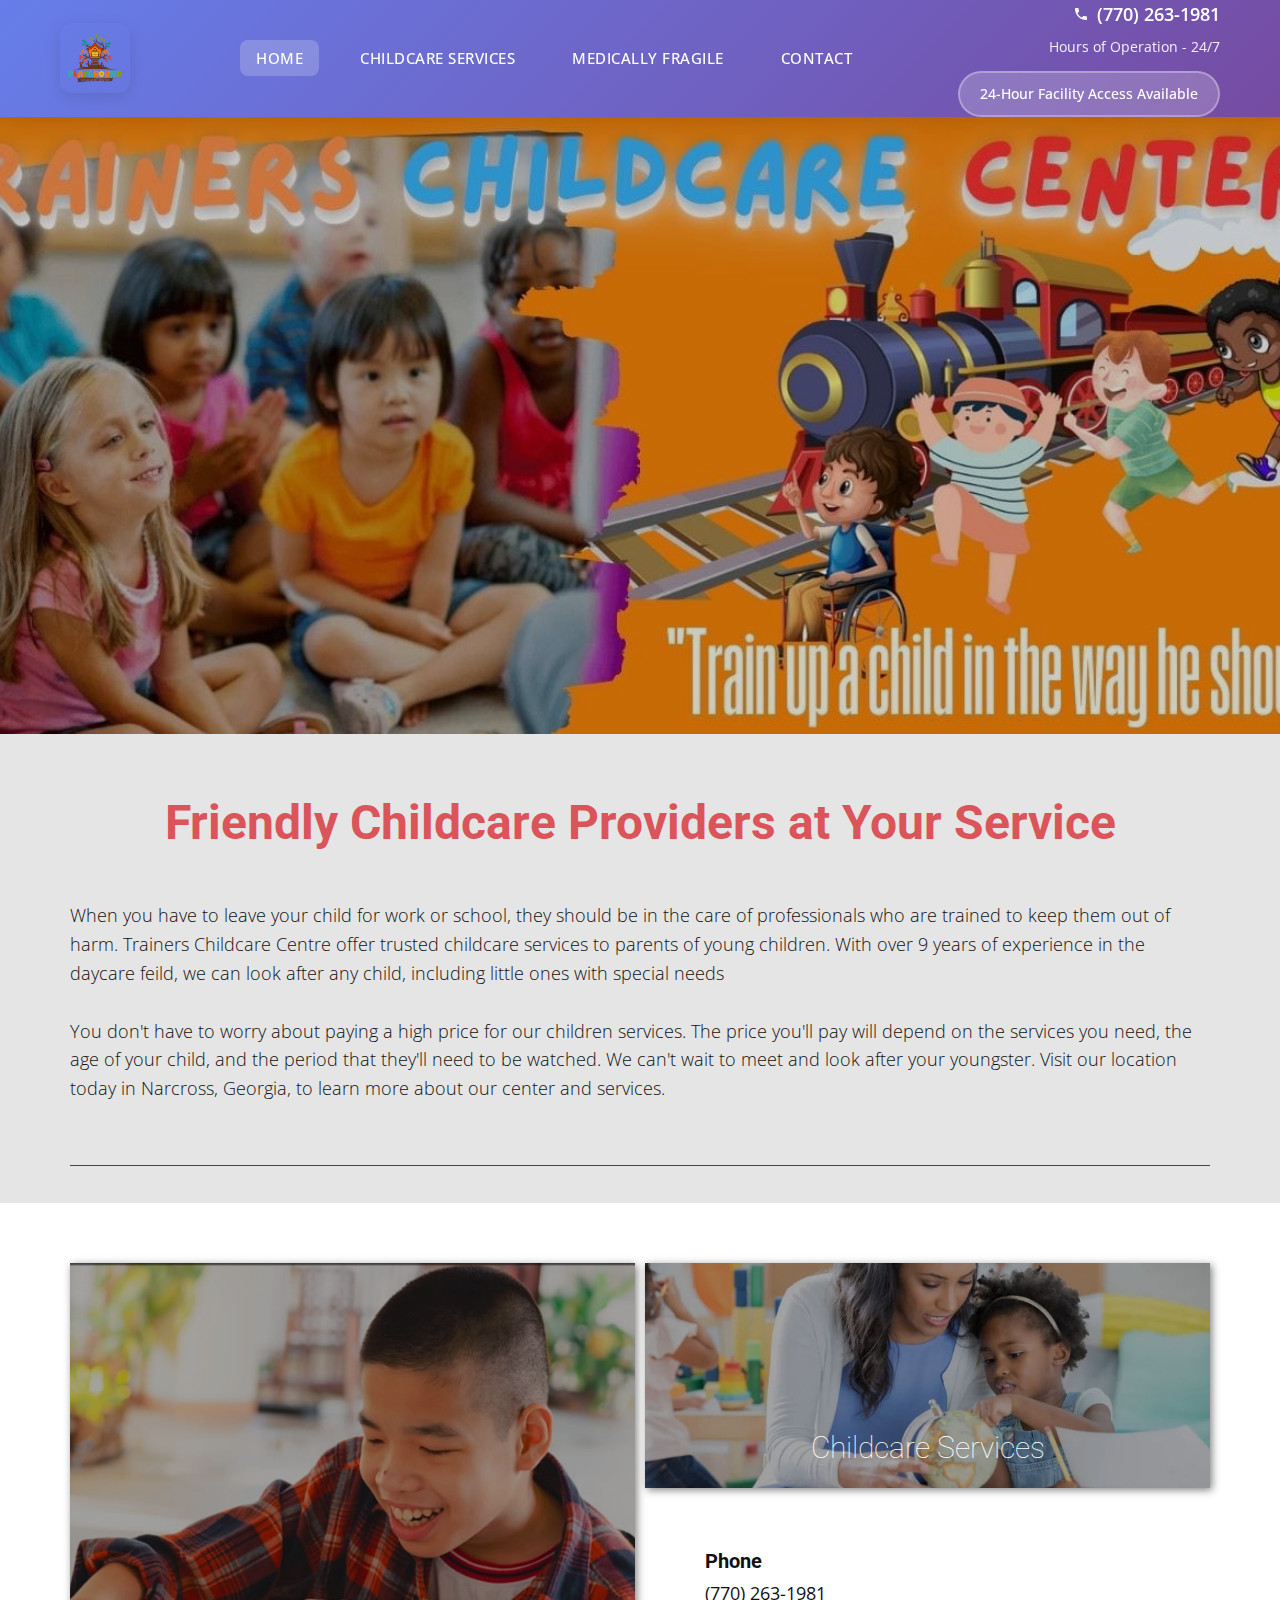
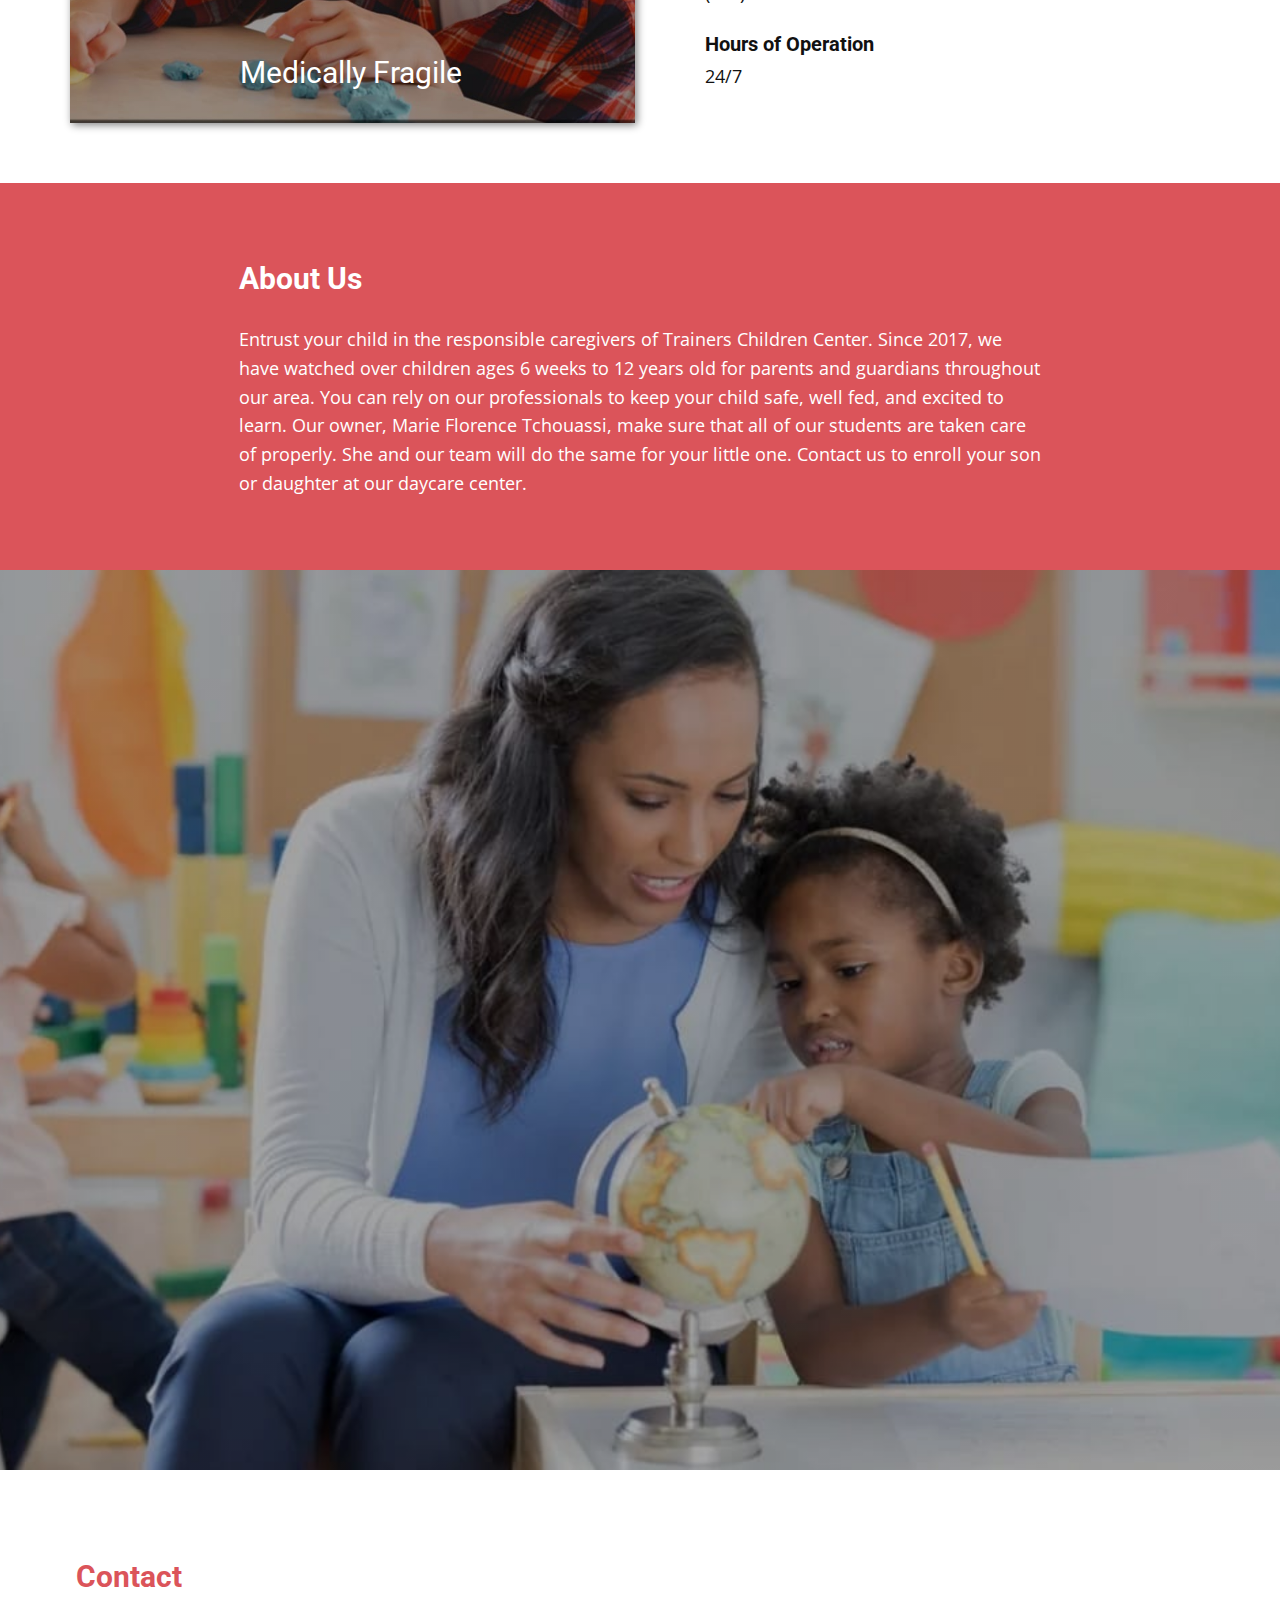
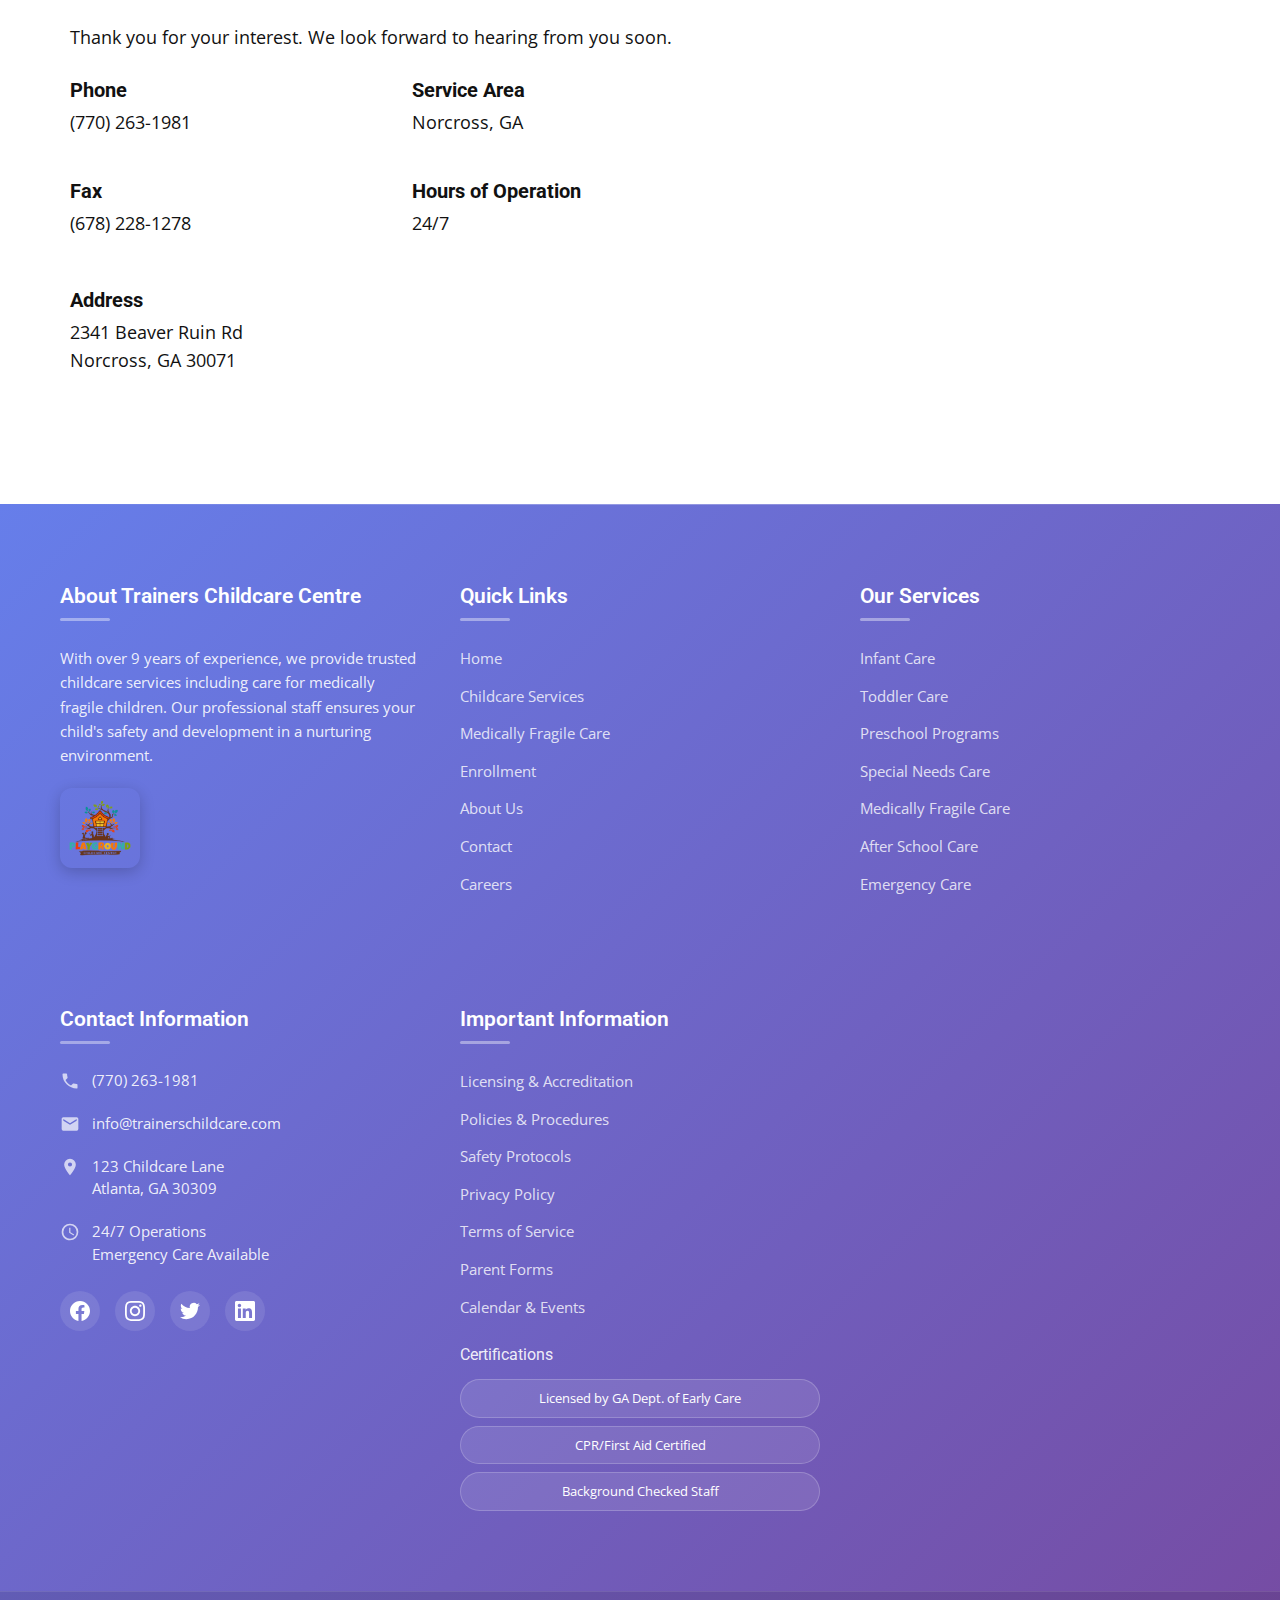
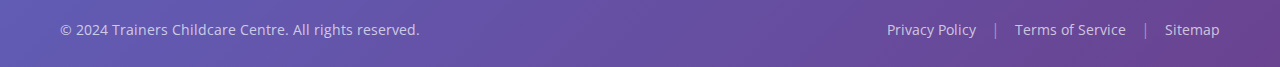
<file: index.html>
<!DOCTYPE html>
<html style="font-size: 16px">
  <head>
    <meta name="viewport" content="width=device-width, initial-scale=1.0" />
    <meta charset="utf-8" />
    <meta
      name="keywords"
      content="(770) 263-1981, Friendly Childcare Providers at Your Service"
    />
    <meta name="description" content="" />
    <meta name="page_type" content="np-template-header-footer-from-plugin" />
    <title>Home</title>
    <link rel="stylesheet" href="nicepage.css" media="screen" />
    <link rel="stylesheet" href="Home.css" media="screen" />
    <script
      class="u-script"
      type="text/javascript"
      src="jquery.js"
      defer=""
    ></script>
    <script
      class="u-script"
      type="text/javascript"
      src="nicepage.js"
      defer=""
    ></script>
    <meta name="generator" content="Nicepage 3.28.7, nicepage.com" />
    <link
      id="u-theme-google-font"
      rel="stylesheet"
      href="https://fonts.googleapis.com/css?family=Roboto:100,100i,300,300i,400,400i,500,500i,700,700i,900,900i|Open+Sans:300,300i,400,400i,600,600i,700,700i,800,800i"
    />

    <script type="application/ld+json">
      {
        "@context": "http://schema.org",
        "@type": "Organization",
        "name": "Children Trainers",
        "logo": "images/logo.png"
      }
    </script>
    <meta name="theme-color" content="#478ac9" />
    <meta property="og:title" content="Home" />
    <meta property="og:type" content="website" />
    <meta property="og:url" content="https://childcare-services-website.com/Home.html" />
    <link rel="stylesheet" href="header.css"></link>
    <link rel="stylesheet" href="footer.css"></link>
    <style>
      @media (max-width: 768px) {
        #sec-2302 {
          height: 50vh; /* Double the height */
          background-size: cover;
          background-position:left;
        }
      }
    </style>
</head>  
  <body data-home-page="Home.html" data-home-page-title="Home" class="u-body">
    <!-- Header section -->
    <header class="header">
      <div class="header-container">
        <div class="header-content">
          <!-- Logo Section -->
          <div class="logo-section">
            <a href="#" class="logo">              
            </a>
            <span class="brand-text">Childcare Services</span>
          </div>

          <!-- Desktop Navigation -->
          <nav class="nav-desktop">
            <ul class="nav-links">
              <li><a href="#" class="active">HOME</a></li>
              <li><a href="#">CHILDCARE SERVICES</a></li>
              <li><a href="#">MEDICALLY FRAGILE</a></li>
              <li><a href="#">CONTACT</a></li>
            </ul>
          </nav>

          <!-- Contact Info -->
          <div class="contact-info">
            <div class="phone-number">
              <svg class="phone-icon" viewBox="0 0 24 24">
                <path
                  d="M6.62,10.79C8.06,13.62 10.38,15.94 13.21,17.38L15.41,15.18C15.69,14.9 16.08,14.82 16.43,14.93C17.55,15.3 18.75,15.5 20,15.5A1,1 0 0,1 21,16.5V20A1,1 0 0,1 20,21A17,17 0 0,1 3,4A1,1 0 0,1 4,3H7.5A1,1 0 0,1 8.5,4C8.5,5.25 8.7,6.45 9.07,7.57C9.18,7.92 9.1,8.31 8.82,8.59L6.62,10.79Z"
                />
              </svg>
              (770) 263-1981
            </div>
            <div class="hours">Hours of Operation - 24/7</div>
            <a href="#" class="cta-button">24-Hour Facility Access Available</a>
          </div>

          <!-- Mobile Toggle -->
          <button class="mobile-toggle" id="mobileToggle">
            <div class="hamburger">
              <span></span>
              <span></span>
              <span></span>
            </div>
          </button>
        </div>
      </div>

      <!-- Mobile Navigation -->
      <div class="mobile-nav" id="mobileNav">
        <div class="mobile-nav-content">
          <ul class="mobile-nav-links">
            <li><a href="#">HOME</a></li>
            <li><a href="#">CHILDCARE SERVICES</a></li>
            <li><a href="#">MEDICALLY FRAGILE</a></li>
            <li><a href="#">CONTACT</a></li>
          </ul>

          <div class="mobile-contact">
            <div class="mobile-phone">(770) 263-1981</div>
            <div class="mobile-hours">Hours of Operation - 24/7</div>
            <a href="#" class="cta-button">24-Hour Facility Access Available</a>
          </div>
        </div>
      </div>
    </header>
    <section
      class="u-clearfix u-image u-shading u-section-1"
      id="sec-2302"
      data-image-width="1500"
      data-image-height="565"
    >
      <div class="u-clearfix u-sheet u-sheet-1"></div>
    </section>
    <section class="u-clearfix u-grey-10 u-section-2" id="sec-378a">
      <div class="u-clearfix u-sheet u-sheet-1">
        <h1 class="u-align-center u-text u-text-palette-2-base u-text-1">
          Friendly Childcare Providers at Your Service
        </h1>
      </div>
    </section>
    <section class="u-clearfix u-grey-10 u-section-3" id="sec-6d8b">
      <div class="u-clearfix u-sheet u-sheet-1">
        <p class="u-text u-text-1">
          When you have to leave your child for work or school, they should be
          in the care of professionals who are trained to keep them out of harm.
          Trainers Childcare Centre offer trusted childcare services to parents
          of young children. With over 9 years of experience in the daycare
          feild, we can look after any child, including little ones with special
          needs<br />
          <br />You don't have to worry about paying a high price for our
          children services. The price you'll pay will depend on the services
          you need, the age of your child, and the period that they'll need to
          be watched. We can't wait to meet and look after your youngster. Visit
          our location today in Narcross, Georgia, to learn more about our
          center and services.<br />
        </p>
        <div
          class="u-border-1 u-border-grey-dark-1 u-expanded-width u-line u-line-horizontal u-line-1"
        ></div>
      </div>
    </section>
    <section class="u-clearfix u-section-4" id="sec-29af">
      <div class="u-clearfix u-sheet u-valign-middle u-sheet-1">
        <div
          class="u-clearfix u-expanded-width u-gutter-10 u-layout-wrap u-layout-wrap-1"
        >
          <div class="u-layout">
            <div class="u-layout-row">
              <div class="u-size-30">
                <div class="u-layout-col">
                  <div
                    class="u-container-style u-effect-hover-zoom u-layout-cell u-shading u-size-60 u-layout-cell-1"
                    data-image-width="1007"
                    data-image-height="706"
                    data-href="Medically-Fragile.html"
                    data-page-id="555914851"
                  >
                    <div class="u-background-effect u-expanded">
                      <div
                        class="u-background-effect-image u-expanded u-image u-shading u-image-1"
                        data-image-width="1007"
                        data-image-height="706"
                      ></div>
                    </div>
                    <div class="u-container-layout u-container-layout-1">
                      <h3 class="u-align-left u-text u-text-default u-text-1">
                        <a
                          class="u-active-none u-border-none u-btn u-button-link u-button-style u-hover-none u-none u-text-body-alt-color u-btn-1"
                          href="Medically-Fragile.html"
                          data-page-id="555914851"
                          >Medically Fragile</a
                        >
                      </h3>
                    </div>
                  </div>
                </div>
              </div>
              <div class="u-size-30">
                <div class="u-layout-col">
                  <div
                    class="u-container-style u-effect-hover-zoom u-layout-cell u-shading u-size-30 u-layout-cell-2"
                    data-image-width="1001"
                    data-image-height="662"
                    data-href="Childcare-Services.html"
                    data-page-id="85725257"
                  >
                    <div class="u-background-effect u-expanded">
                      <div
                        class="u-background-effect-image u-expanded u-image u-shading u-image-2"
                        data-image-width="1001"
                        data-image-height="662"
                      ></div>
                    </div>
                    <div class="u-container-layout u-container-layout-2">
                      <h3 class="u-text u-text-default u-text-2">
                        <a
                          class="u-active-none u-border-none u-btn u-button-link u-button-style u-hover-none u-none u-text-body-alt-color u-btn-2"
                          href="Childcare-Services.html"
                          data-page-id="85725257"
                          >Childcare Services</a
                        >
                      </h3>
                    </div>
                  </div>
                  <div
                    class="u-container-style u-layout-cell u-size-30 u-layout-cell-3"
                  >
                    <div class="u-container-layout u-container-layout-3">
                      <div class="u-container-style u-group u-group-1">
                        <div class="u-container-layout">
                          <h5 class="u-text u-text-3">Phone</h5>
                          <p class="u-text u-text-4">(770) 263-1981</p>
                        </div>
                      </div>
                      <div class="u-container-style u-group u-group-2">
                        <div class="u-container-layout">
                          <h5 class="u-text u-text-5">Hours of Operation</h5>
                          <p class="u-text u-text-6">24/7</p>
                        </div>
                      </div>
                    </div>
                  </div>
                </div>
              </div>
            </div>
          </div>
        </div>
      </div>
    </section>
    <section class="u-clearfix u-palette-2-base u-section-5" id="sec-f3b9">
      <div class="u-clearfix u-sheet u-sheet-1">
        <h3 class="u-text u-text-1">About Us</h3>
        <p class="u-text u-text-2">
          Entrust your child in the responsible caregivers of Trainers Children
          Center. Since 2017, we have watched over children ages 6 weeks to 12
          years old for parents and guardians throughout our area. You can rely
          on our professionals to keep your child safe, well fed, and excited to
          learn. Our owner, Marie Florence Tchouassi, make sure that all of our
          students are taken care of properly. She and our team will do the same
          for your little one. Contact us to enroll your son or daughter at our
          daycare center.
        </p>
      </div>
    </section>
    <section
      class="u-clearfix u-image u-shading u-section-6"
      id="sec-bb24"
      data-image-width="1001"
      data-image-height="662"
    >
      <div class="u-clearfix u-sheet u-valign-middle u-sheet-1"></div>
    </section>
    <section class="u-clearfix u-section-7" id="sec-03b1">
      <div class="u-clearfix u-sheet u-valign-middle u-sheet-1">
        <div class="u-clearfix u-expanded-width u-layout-wrap u-layout-wrap-1">
          <div class="u-layout">
            <div class="u-layout-col">
              <div class="u-size-30">
                <div class="u-layout-col">
                  <div
                    class="u-container-style u-layout-cell u-size-60 u-layout-cell-1"
                  >
                    <div class="u-container-layout u-container-layout-1">
                      <h3 class="u-text u-text-palette-2-base u-text-1">
                        Contact
                      </h3>
                      <p class="u-text u-text-2">
                        Thank you for your interest. We look forward to hearing
                        from you soon.
                      </p>
                    </div>
                  </div>
                </div>
              </div>
              <div class="u-size-30">
                <div class="u-layout-row">
                  <div
                    class="u-container-style u-layout-cell u-size-18 u-layout-cell-2"
                  >
                    <div class="u-container-layout u-container-layout-2">
                      <div
                        class="u-align-left u-container-style u-group u-group-1"
                      >
                        <div class="u-container-layout">
                          <h5 class="u-text u-text-3">Phone</h5>
                          <p class="u-text u-text-4">(770) 263-1981</p>
                        </div>
                      </div>
                      <div class="u-container-style u-group u-group-2">
                        <div class="u-container-layout">
                          <h5 class="u-text u-text-5">Fax</h5>
                          <p class="u-text u-text-6">(678) 228-1278</p>
                        </div>
                      </div>
                      <div class="u-container-style u-group u-group-3">
                        <div class="u-container-layout">
                          <h5 class="u-text u-text-7">Address</h5>
                          <p class="u-text u-text-8">
                            2341 Beaver Ruin Rd<br />Norcross, GA 30071
                          </p>
                        </div>
                      </div>
                    </div>
                  </div>
                  <div
                    class="u-container-style u-layout-cell u-size-42 u-layout-cell-3"
                  >
                    <div
                      class="u-container-layout u-valign-top u-container-layout-6"
                    >
                      <div class="u-container-style u-group u-group-4">
                        <div class="u-container-layout">
                          <h5 class="u-text u-text-9">Service Area</h5>
                          <p class="u-text u-text-10">Norcross, GA</p>
                        </div>
                      </div>
                      <div class="u-container-style u-group u-group-5">
                        <div class="u-container-layout">
                          <h5 class="u-text u-text-11">Hours of Operation</h5>
                          <p class="u-text u-text-12">24/7</p>
                        </div>
                      </div>
                    </div>
                  </div>
                </div>
              </div>
            </div>
          </div>
        </div>
      </div>
    </section>

    <!-- Footer -->
<footer class="footer">
  <div class="footer-container">
    <!-- About Section -->
    <div class="footer-section">
      <h3>About Trainers Childcare Centre</h3>
      <p class="footer-description">
        With over 9 years of experience, we provide trusted childcare services including care for medically fragile children. Our professional staff ensures your child's safety and development in a nurturing environment.
      </p>
      <div class="footer-logo">
        <img src="images/logo.png" alt="Trainers Childcare Centre" />
      </div>
    </div>

    <!-- Quick Links -->
    <div class="footer-section">
      <h3>Quick Links</h3>
      <ul class="footer-links">
        <li><a href="#home">Home</a></li>
        <li><a href="#services">Childcare Services</a></li>
        <li><a href="#medically-fragile">Medically Fragile Care</a></li>
        <li><a href="#enrollment">Enrollment</a></li>
        <li><a href="#about">About Us</a></li>
        <li><a href="#contact">Contact</a></li>
        <li><a href="#careers">Careers</a></li>
      </ul>
    </div>

    <!-- Services -->
    <div class="footer-section">
      <h3>Our Services</h3>
      <ul class="footer-links">
        <li><a href="#infant-care">Infant Care</a></li>
        <li><a href="#toddler-care">Toddler Care</a></li>
        <li><a href="#preschool">Preschool Programs</a></li>
        <li><a href="#special-needs">Special Needs Care</a></li>
        <li><a href="#medical-care">Medically Fragile Care</a></li>
        <li><a href="#after-school">After School Care</a></li>
        <li><a href="#emergency">Emergency Care</a></li>
      </ul>
    </div>

    <!-- Contact Information -->
    <div class="footer-section">
      <h3>Contact Information</h3>
      <div class="footer-contact">
        <p>
          <svg viewBox="0 0 24 24">
            <path d="M6.62,10.79C8.06,13.62 10.38,15.94 13.21,17.38L15.41,15.18C15.69,14.9 16.08,14.82 16.43,14.93C17.55,15.3 18.75,15.5 20,15.5A1,1 0 0,1 21,16.5V20A1,1 0 0,1 20,21A17,17 0 0,1 3,4A1,1 0 0,1 4,3H7.5A1,1 0 0,1 8.5,4C8.5,5.25 8.7,6.45 9.07,7.57C9.18,7.92 9.1,8.31 8.82,8.59L6.62,10.79Z"/>
          </svg>
          <span>(770) 263-1981</span>
        </p>
        <p>
          <svg viewBox="0 0 24 24">
            <path d="M20,8L12,13L4,8V6L12,11L20,6M20,4H4C2.89,4 2,4.89 2,6V18A2,2 0 0,0 4,20H20A2,2 0 0,0 22,18V6C22,4.89 21.1,4 20,4Z"/>
          </svg>
          <span>info@trainerschildcare.com</span>
        </p>
        <p>
          <svg viewBox="0 0 24 24">
            <path d="M12,11.5A2.5,2.5 0 0,1 9.5,9A2.5,2.5 0 0,1 12,6.5A2.5,2.5 0 0,1 14.5,9A2.5,2.5 0 0,1 12,11.5M12,2A7,7 0 0,0 5,9C5,14.25 12,22 12,22C12,22 19,14.25 19,9A7,7 0 0,0 12,2Z"/>
          </svg>
          <span>123 Childcare Lane<br>Atlanta, GA 30309</span>
        </p>
        <p>
          <svg viewBox="0 0 24 24">
            <path d="M12,20A8,8 0 0,0 20,12A8,8 0 0,0 12,4A8,8 0 0,0 4,12A8,8 0 0,0 12,20M12,2A10,10 0 0,1 22,12A10,10 0 0,1 12,22C6.47,22 2,17.5 2,12A10,10 0 0,1 12,2M12.5,7V12.25L17,14.92L16.25,16.15L11,13V7H12.5Z"/>
          </svg>
          <span>24/7 Operations<br>Emergency Care Available</span>
        </p>
      </div>

      <!-- Social Media Links -->
      <div class="footer-social">
        <a href="#" class="social-icon" aria-label="Facebook">
          <svg viewBox="0 0 24 24">
            <path d="M24 12.073c0-6.627-5.373-12-12-12s-12 5.373-12 12c0 5.99 4.388 10.954 10.125 11.854v-8.385H7.078v-3.47h3.047V9.43c0-3.007 1.792-4.669 4.533-4.669 1.312 0 2.686.235 2.686.235v2.953H15.83c-1.491 0-1.956.925-1.956 1.874v2.25h3.328l-.532 3.47h-2.796v8.385C19.612 23.027 24 18.062 24 12.073z"/>
          </svg>
        </a>
        <a href="#" class="social-icon" aria-label="Instagram">
          <svg viewBox="0 0 24 24">
            <path d="M12 2.163c3.204 0 3.584.012 4.85.07 3.252.148 4.771 1.691 4.919 4.919.058 1.265.069 1.645.069 4.849 0 3.205-.012 3.584-.069 4.849-.149 3.225-1.664 4.771-4.919 4.919-1.266.058-1.644.07-4.85.07-3.204 0-3.584-.012-4.849-.07-3.26-.149-4.771-1.699-4.919-4.92-.058-1.265-.07-1.644-.07-4.849 0-3.204.013-3.583.07-4.849.149-3.227 1.664-4.771 4.919-4.919 1.266-.057 1.645-.069 4.849-.069zm0-2.163c-3.259 0-3.667.014-4.947.072-4.358.2-6.78 2.618-6.98 6.98-.059 1.281-.073 1.689-.073 4.948 0 3.259.014 3.668.072 4.948.2 4.358 2.618 6.78 6.98 6.98 1.281.058 1.689.072 4.948.072 3.259 0 3.668-.014 4.948-.072 4.354-.2 6.782-2.618 6.979-6.98.059-1.28.073-1.689.073-4.948 0-3.259-.014-3.667-.072-4.947-.196-4.354-2.617-6.78-6.979-6.98-1.281-.059-1.69-.073-4.949-.073zm0 5.838c-3.403 0-6.162 2.759-6.162 6.162s2.759 6.163 6.162 6.163 6.162-2.759 6.162-6.163c0-3.403-2.759-6.162-6.162-6.162zm0 10.162c-2.209 0-4-1.79-4-4 0-2.209 1.791-4 4-4s4 1.791 4 4c0 2.21-1.791 4-4 4zm6.406-11.845c-.796 0-1.441.645-1.441 1.44s.645 1.44 1.441 1.44c.795 0 1.439-.645 1.439-1.44s-.644-1.44-1.439-1.44z"/>
          </svg>
        </a>
        <a href="#" class="social-icon" aria-label="Twitter">
          <svg viewBox="0 0 24 24">
            <path d="M23.953 4.57a10 10 0 01-2.825.775 4.958 4.958 0 002.163-2.723c-.951.555-2.005.959-3.127 1.184a4.92 4.92 0 00-8.384 4.482C7.69 8.095 4.067 6.13 1.64 3.162a4.822 4.822 0 00-.666 2.475c0 1.71.87 3.213 2.188 4.096a4.904 4.904 0 01-2.228-.616v.06a4.923 4.923 0 003.946 4.827 4.996 4.996 0 01-2.212.085 4.936 4.936 0 004.604 3.417 9.867 9.867 0 01-6.102 2.105c-.39 0-.779-.023-1.17-.067a13.995 13.995 0 007.557 2.209c9.053 0 13.998-7.496 13.998-13.985 0-.21 0-.42-.015-.63A9.935 9.935 0 0024 4.59z"/>
          </svg>
        </a>
        <a href="#" class="social-icon" aria-label="LinkedIn">
          <svg viewBox="0 0 24 24">
            <path d="M20.447 20.452h-3.554v-5.569c0-1.328-.027-3.037-1.852-3.037-1.853 0-2.136 1.445-2.136 2.939v5.667H9.351V9h3.414v1.561h.046c.477-.9 1.637-1.85 3.37-1.85 3.601 0 4.267 2.37 4.267 5.455v6.286zM5.337 7.433c-1.144 0-2.063-.926-2.063-2.065 0-1.138.92-2.063 2.063-2.063 1.14 0 2.064.925 2.064 2.063 0 1.139-.925 2.065-2.064 2.065zm1.782 13.019H3.555V9h3.564v11.452zM22.225 0H1.771C.792 0 0 .774 0 1.729v20.542C0 23.227.792 24 1.771 24h20.451C23.2 24 24 23.227 24 22.271V1.729C24 .774 23.2 0 22.222 0h.003z"/>
          </svg>
        </a>
      </div>
    </div>

    <!-- Important Information -->
    <div class="footer-section">
      <h3>Important Information</h3>
      <ul class="footer-links">
        <li><a href="#licensing">Licensing & Accreditation</a></li>
        <li><a href="#policies">Policies & Procedures</a></li>
        <li><a href="#safety">Safety Protocols</a></li>
        <li><a href="#privacy">Privacy Policy</a></li>
        <li><a href="#terms">Terms of Service</a></li>
        <li><a href="#forms">Parent Forms</a></li>
        <li><a href="#calendar">Calendar & Events</a></li>
      </ul>
      
      <div class="footer-certifications">
        <h4>Certifications</h4>
        <div class="cert-badges">
          <span class="cert-badge">Licensed by GA Dept. of Early Care</span>
          <span class="cert-badge">CPR/First Aid Certified</span>
          <span class="cert-badge">Background Checked Staff</span>
        </div>
      </div>
    </div>
  </div>

  <!-- Footer Bottom -->
  <div class="footer-bottom">
    <div class="footer-bottom-content">
      <p>&copy; 2024 Trainers Childcare Centre. All rights reserved.</p>
      <div class="footer-bottom-links">
        <a href="#privacy">Privacy Policy</a>
        <span>|</span>
        <a href="#terms">Terms of Service</a>
        <span>|</span>
        <a href="#sitemap">Sitemap</a>
      </div>
    </div>
  </div>
</footer>
<script>
        // Mobile menu toggle
        const mobileToggle = document.getElementById('mobileToggle');
        const mobileNav = document.getElementById('mobileNav');
        const hamburger = mobileToggle.querySelector('.hamburger');

        mobileToggle.addEventListener('click', () => {
            mobileNav.classList.toggle('active');
            
            // Animate hamburger
            const spans = hamburger.querySelectorAll('span');
            if (mobileNav.classList.contains('active')) {
                spans[0].style.transform = 'rotate(45deg) translate(5px, 5px)';
                spans[1].style.opacity = '0';
                spans[2].style.transform = 'rotate(-45deg) translate(7px, -6px)';
            } else {
                spans[0].style.transform = 'none';
                spans[1].style.opacity = '1';
                spans[2].style.transform = 'none';
            }
        });

        // Close mobile menu when clicking outside
        document.addEventListener('click', (e) => {
            if (!mobileToggle.contains(e.target) && !mobileNav.contains(e.target)) {
                mobileNav.classList.remove('active');
                const spans = hamburger.querySelectorAll('span');
                spans[0].style.transform = 'none';
                spans[1].style.opacity = '1';
                spans[2].style.transform = 'none';
            }
        });

        // Smooth scroll for anchor links
        document.querySelectorAll('a[href^="#"]').forEach(anchor => {
            anchor.addEventListener('click', function (e) {
                e.preventDefault();
                const target = document.querySelector(this.getAttribute('href'));
                if (target) {
                    target.scrollIntoView({
                        behavior: 'smooth',
                        block: 'start'
                    });
                }
            });
        });

        // Add scroll effect to header
        let lastScrollTop = 0;
        const header = document.querySelector('.header');

        window.addEventListener('scroll', () => {
            const scrollTop = window.pageYOffset || document.documentElement.scrollTop;
            
            if (scrollTop > lastScrollTop && scrollTop > 100) {
                // Scrolling down
                header.style.transform = 'translateY(-100%)';
            } else {
                // Scrolling up
                header.style.transform = 'translateY(0)';
            }
            
            lastScrollTop = scrollTop;
        });
    </script>
  </body>
</html>
</file>
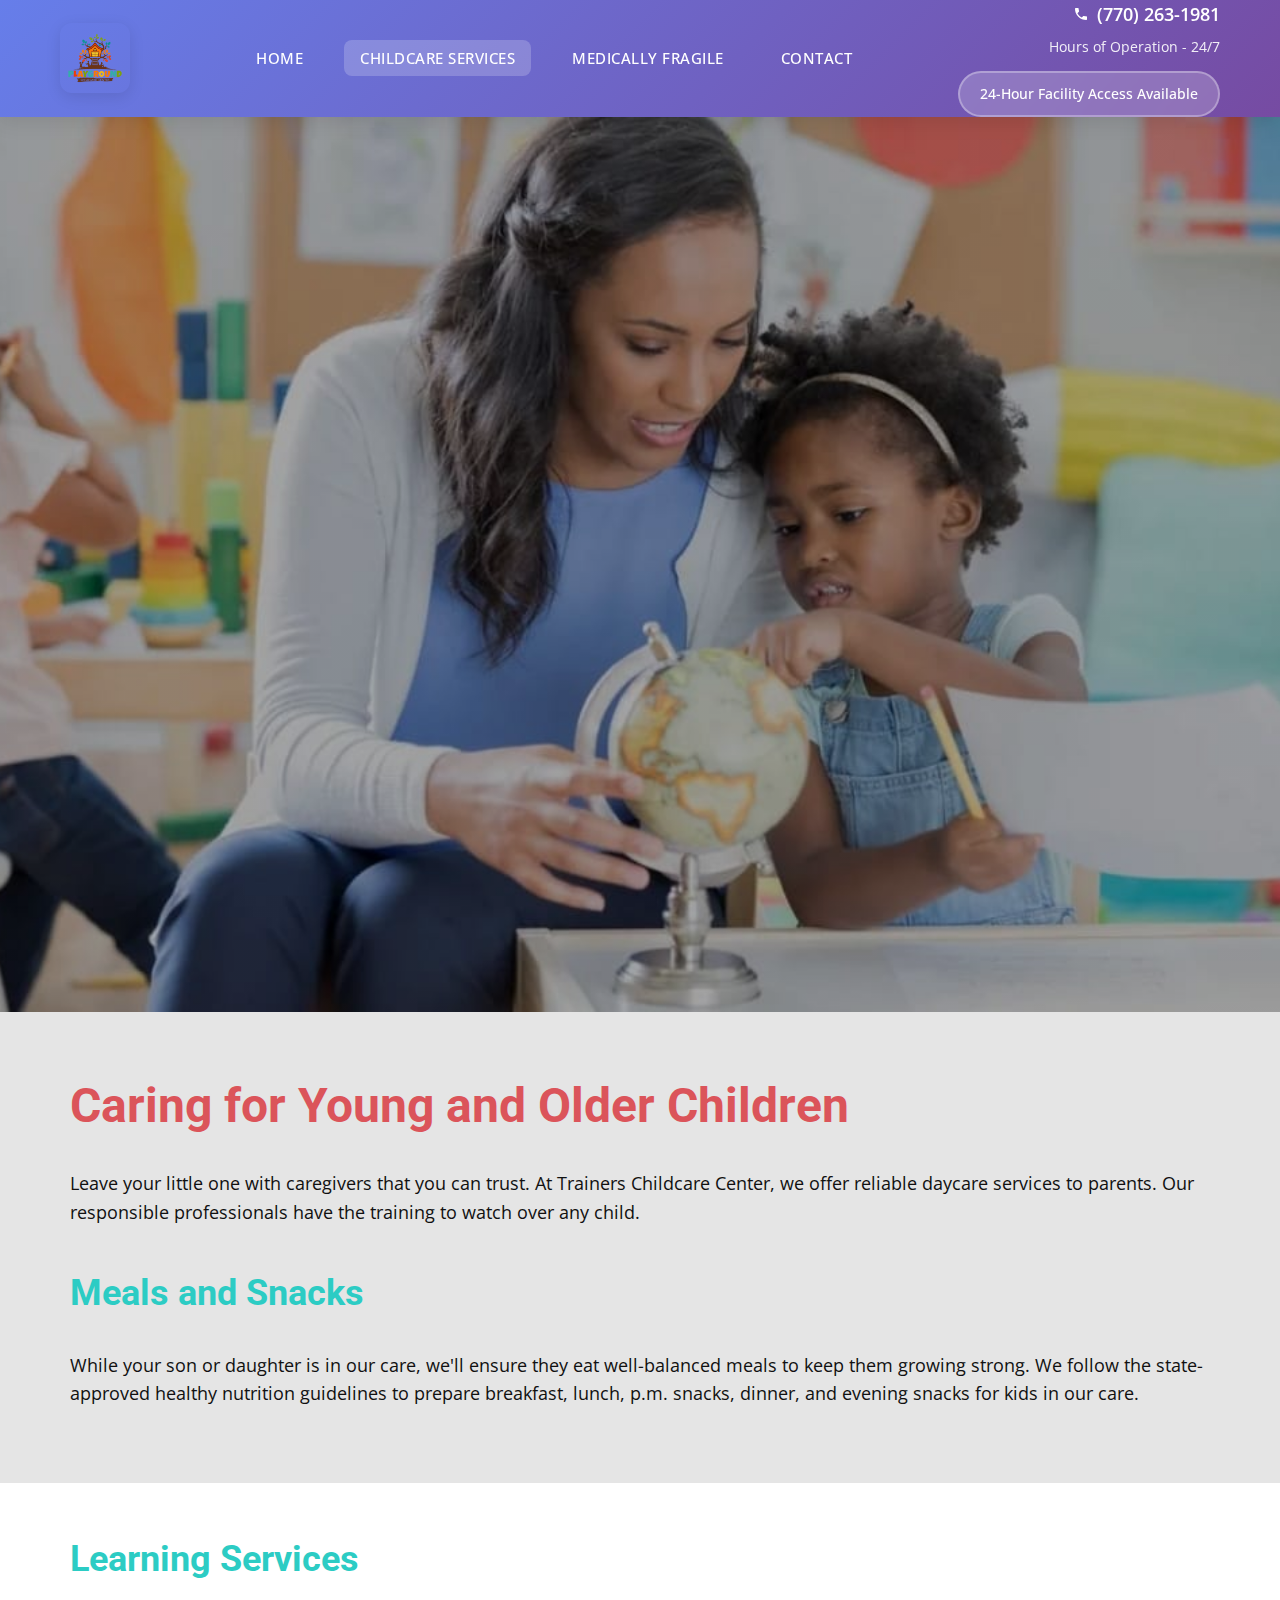
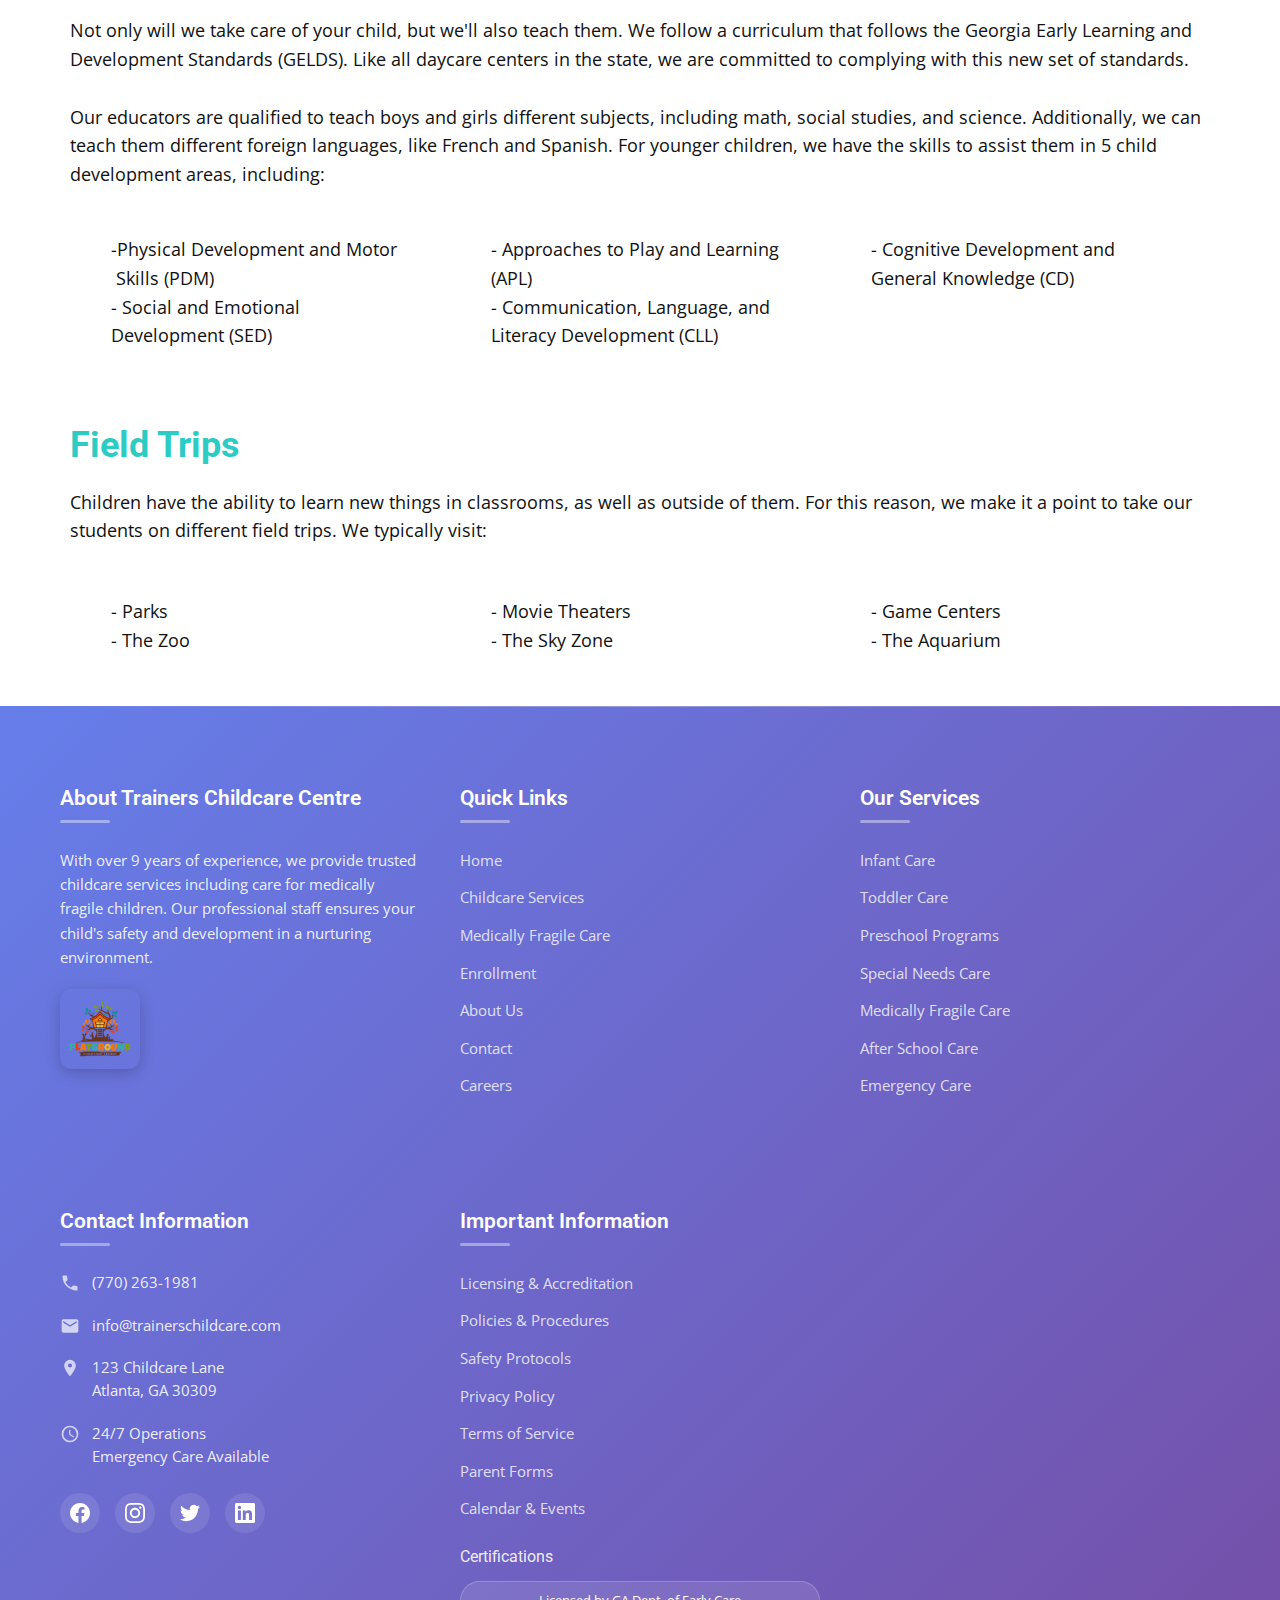
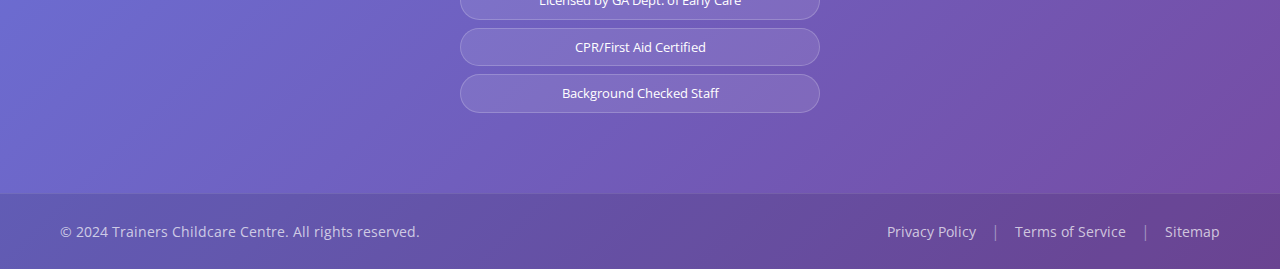
<file: Childcare-Services.html>
<!DOCTYPE html>
<html style="font-size: 16px">
  <head>
    <meta name="viewport" content="width=device-width, initial-scale=1.0" />
    <meta charset="utf-8" />
    <meta
      name="keywords"
      content="(770) 263-1981, ​Caring for Young and Older Children, ​Meals and Snacks, ​Learning Services, ​Field Trips"
    />
    <meta name="description" content="" />
    <meta name="page_type" content="np-template-header-footer-from-plugin" />
    <title>Childcare Services</title>
    <link rel="stylesheet" href="nicepage.css" media="screen" />
    <link rel="stylesheet" href="Childcare-Services.css" media="screen" />
    <link rel="stylesheet" href="header.css"></link>
    <link rel="stylesheet" href="footer.css"></link>
    <script
      class="u-script"
      type="text/javascript"
      src="jquery.js"
      defer=""
    ></script>
    <script
      class="u-script"
      type="text/javascript"
      src="nicepage.js"
      defer=""
    ></script>
    <meta name="generator" content="Nicepage 3.28.7, nicepage.com" />
    <link
      id="u-theme-google-font"
      rel="stylesheet"
      href="https://fonts.googleapis.com/css?family=Roboto:100,100i,300,300i,400,400i,500,500i,700,700i,900,900i|Open+Sans:300,300i,400,400i,600,600i,700,700i,800,800i"
    />

    <script type="application/ld+json">
      {
        "@context": "http://schema.org",
        "@type": "Organization",
        "name": "Children Trainers",
        "logo": "images/logo.png"
      }
    </script>
    <meta name="theme-color" content="#478ac9" />
    <meta property="og:title" content="Childcare Services" />
    <meta property="og:type" content="website" />
  </head>
  <body class="u-body">
    <!-- Header section -->
    <header class="header">
      <div class="header-container">
        <div class="header-content">
          <!-- Logo Section -->
          <div class="logo-section">
            <a href="/" class="logo">              
            </a>
            <span class="brand-text">Childcare Services</span>
          </div>

          <!-- Desktop Navigation -->
          <nav class="nav-desktop">
            <ul class="nav-links">
              <li><a href="/" >HOME</a></li>
              <li><a href="/Childcare-Services.html" class="active">CHILDCARE SERVICES</a></li>
              <li><a href="/Medically-Fragile.html">MEDICALLY FRAGILE</a></li>
              <li><a href="#">CONTACT</a></li>
            </ul>
          </nav>

          <!-- Contact Info -->
          <div class="contact-info">
            <div class="phone-number">
              <svg class="phone-icon" viewBox="0 0 24 24">
                <path
                  d="M6.62,10.79C8.06,13.62 10.38,15.94 13.21,17.38L15.41,15.18C15.69,14.9 16.08,14.82 16.43,14.93C17.55,15.3 18.75,15.5 20,15.5A1,1 0 0,1 21,16.5V20A1,1 0 0,1 20,21A17,17 0 0,1 3,4A1,1 0 0,1 4,3H7.5A1,1 0 0,1 8.5,4C8.5,5.25 8.7,6.45 9.07,7.57C9.18,7.92 9.1,8.31 8.82,8.59L6.62,10.79Z"
                />
              </svg>
              (770) 263-1981
            </div>
            <div class="hours">Hours of Operation - 24/7</div>
            <a href="#" class="cta-button">24-Hour Facility Access Available</a>
          </div>

          <!-- Mobile Toggle -->
          <button class="mobile-toggle" id="mobileToggle">
            <div class="hamburger">
              <span></span>
              <span></span>
              <span></span>
            </div>
          </button>
        </div>
      </div>

      <!-- Mobile Navigation -->
      <div class="mobile-nav" id="mobileNav">
        <div class="mobile-nav-content">
          <ul class="mobile-nav-links">
            <li><a href="/" >HOME</a></li>
              <li><a href="/Childcare-Services.html" class="active">CHILDCARE SERVICES</a></li>
              <li><a href="/Medically-Fragile.html">MEDICALLY FRAGILE</a></li>
              <li><a href="#">CONTACT</a></li>
          </ul>

          <div class="mobile-contact">
            <div class="mobile-phone">(770) 263-1981</div>
            <div class="mobile-hours">Hours of Operation - 24/7</div>
            <a href="#" class="cta-button">24-Hour Facility Access Available</a>
          </div>
        </div>
      </div>
    </header>
    <section
      class="u-clearfix u-image u-shading u-section-1"
      id="sec-83be"
      data-image-width="1001"
      data-image-height="662"
    >
      <div class="u-clearfix u-sheet u-sheet-1"></div>
    </section>
    <section class="u-clearfix u-grey-10 u-section-2" id="sec-5fc9">
      <div class="u-clearfix u-sheet u-sheet-1">
        <h1 class="u-align-left u-text u-text-palette-2-base u-text-1">
          Caring for Young and Older Children
        </h1>
        <p class="u-align-left u-text u-text-2">
          Leave your little one with caregivers that you can trust. At Trainers
          Childcare Center, we offer reliable daycare services to parents. Our
          responsible professionals have the training to watch over any child.
        </p>
        <h2 class="u-align-left u-text u-text-palette-4-base u-text-3">
          Meals and Snacks
        </h2>
        <p class="u-align-left u-text u-text-4">
          While your son or daughter is in our care, we'll ensure they eat
          well-balanced meals to keep them growing strong. We follow&nbsp;the
          state-approved healthy nutrition guidelines to prepare breakfast,
          lunch, p.m.&nbsp;snacks, dinner, and evening snacks for kids in our
          care.
        </p>
      </div>
    </section>
    <section class="u-clearfix u-section-3" id="sec-3dd1">
      <div class="u-clearfix u-sheet u-sheet-1">
        <h2 class="u-align-left u-text u-text-palette-4-base u-text-1">
          Learning Services
        </h2>
        <p class="u-align-left u-text u-text-2">
          Not only will we take care of your child, but we'll also teach them.
          We follow a curriculum that follows the Georgia Early Learning and
          Development Standards (GELDS). Like all daycare centers in the state,
          we are committed to complying with this new set of standards.<br />
          <br />Our educators are qualified to teach boys and girls different
          subjects, including math, social studies, and science. Additionally,
          we can teach them different foreign languages, like French and
          Spanish. For younger children, we have the skills to assist them in 5
          child development areas, including:
        </p>
        <div class="u-clearfix u-expanded-width u-layout-wrap u-layout-wrap-1">
          <div class="u-layout">
            <div class="u-layout-row">
              <div
                class="u-container-style u-layout-cell u-size-20 u-layout-cell-1"
              >
                <div class="u-container-layout u-container-layout-1">
                  <p class="u-align-left u-text u-text-3">
                    -Physical Development and Motor&nbsp; &nbsp;Skills (PDM)<br />-
                    Social and Emotional Development (SED)
                  </p>
                </div>
              </div>
              <div
                class="u-container-style u-layout-cell u-size-20 u-layout-cell-2"
              >
                <div class="u-container-layout u-container-layout-2">
                  <p class="u-align-left u-text u-text-4">
                    - Approaches to Play and Learning (APL)<br />-
                    Communication, Language, and Literacy Development (CLL)
                  </p>
                </div>
              </div>
              <div
                class="u-container-style u-layout-cell u-size-20 u-layout-cell-3"
              >
                <div class="u-container-layout u-container-layout-3">
                  <p class="u-text u-text-5">
                    - Cognitive Development and General Knowledge (CD)
                  </p>
                </div>
              </div>
            </div>
          </div>
        </div>
      </div>
    </section>
    <section class="u-clearfix u-section-4" id="sec-f9f2">
      <div class="u-clearfix u-sheet u-valign-middle u-sheet-1">
        <h2 class="u-text u-text-palette-4-base u-text-1">Field Trips</h2>
        <p class="u-text u-text-2">
          Children have the ability to learn new things in classrooms, as well
          as outside of them. For this reason, we make it a point to take our
          students on different field trips. We typically visit:
        </p>
        <div class="u-clearfix u-expanded-width u-layout-wrap u-layout-wrap-1">
          <div class="u-layout">
            <div class="u-layout-row">
              <div
                class="u-container-style u-layout-cell u-size-20 u-layout-cell-1"
              >
                <div
                  class="u-container-layout u-valign-top u-container-layout-1"
                >
                  <p class="u-text u-text-3">- Parks<br />- The Zoo</p>
                </div>
              </div>
              <div
                class="u-container-style u-layout-cell u-size-20 u-layout-cell-2"
              >
                <div
                  class="u-container-layout u-valign-top u-container-layout-2"
                >
                  <p class="u-text u-text-4">
                    - ​Movie Theaters<br />- The Sky Zone
                  </p>
                </div>
              </div>
              <div
                class="u-container-style u-layout-cell u-size-20 u-layout-cell-3"
              >
                <div
                  class="u-container-layout u-valign-top u-container-layout-3"
                >
                  <p class="u-text u-text-5">
                    - Game Centers<br />- The Aquarium
                  </p>
                </div>
              </div>
            </div>
          </div>
        </div>
      </div>
    </section>

        <!-- Footer -->
<footer class="footer">
  <div class="footer-container">
    <!-- About Section -->
    <div class="footer-section">
      <h3>About Trainers Childcare Centre</h3>
      <p class="footer-description">
        With over 9 years of experience, we provide trusted childcare services including care for medically fragile children. Our professional staff ensures your child's safety and development in a nurturing environment.
      </p>
      <div class="footer-logo">
        <img src="images/logo.png" alt="Trainers Childcare Centre" />
      </div>
    </div>

    <!-- Quick Links -->
    <div class="footer-section">
      <h3>Quick Links</h3>
      <ul class="footer-links">
        <li><a href="#home">Home</a></li>
        <li><a href="#services">Childcare Services</a></li>
        <li><a href="#medically-fragile">Medically Fragile Care</a></li>
        <li><a href="#enrollment">Enrollment</a></li>
        <li><a href="#about">About Us</a></li>
        <li><a href="#contact">Contact</a></li>
        <li><a href="#careers">Careers</a></li>
      </ul>
    </div>

    <!-- Services -->
    <div class="footer-section">
      <h3>Our Services</h3>
      <ul class="footer-links">
        <li><a href="#infant-care">Infant Care</a></li>
        <li><a href="#toddler-care">Toddler Care</a></li>
        <li><a href="#preschool">Preschool Programs</a></li>
        <li><a href="#special-needs">Special Needs Care</a></li>
        <li><a href="#medical-care">Medically Fragile Care</a></li>
        <li><a href="#after-school">After School Care</a></li>
        <li><a href="#emergency">Emergency Care</a></li>
      </ul>
    </div>

    <!-- Contact Information -->
    <div class="footer-section">
      <h3>Contact Information</h3>
      <div class="footer-contact">
        <p>
          <svg viewBox="0 0 24 24">
            <path d="M6.62,10.79C8.06,13.62 10.38,15.94 13.21,17.38L15.41,15.18C15.69,14.9 16.08,14.82 16.43,14.93C17.55,15.3 18.75,15.5 20,15.5A1,1 0 0,1 21,16.5V20A1,1 0 0,1 20,21A17,17 0 0,1 3,4A1,1 0 0,1 4,3H7.5A1,1 0 0,1 8.5,4C8.5,5.25 8.7,6.45 9.07,7.57C9.18,7.92 9.1,8.31 8.82,8.59L6.62,10.79Z"/>
          </svg>
          <span>(770) 263-1981</span>
        </p>
        <p>
          <svg viewBox="0 0 24 24">
            <path d="M20,8L12,13L4,8V6L12,11L20,6M20,4H4C2.89,4 2,4.89 2,6V18A2,2 0 0,0 4,20H20A2,2 0 0,0 22,18V6C22,4.89 21.1,4 20,4Z"/>
          </svg>
          <span>info@trainerschildcare.com</span>
        </p>
        <p>
          <svg viewBox="0 0 24 24">
            <path d="M12,11.5A2.5,2.5 0 0,1 9.5,9A2.5,2.5 0 0,1 12,6.5A2.5,2.5 0 0,1 14.5,9A2.5,2.5 0 0,1 12,11.5M12,2A7,7 0 0,0 5,9C5,14.25 12,22 12,22C12,22 19,14.25 19,9A7,7 0 0,0 12,2Z"/>
          </svg>
          <span>123 Childcare Lane<br>Atlanta, GA 30309</span>
        </p>
        <p>
          <svg viewBox="0 0 24 24">
            <path d="M12,20A8,8 0 0,0 20,12A8,8 0 0,0 12,4A8,8 0 0,0 4,12A8,8 0 0,0 12,20M12,2A10,10 0 0,1 22,12A10,10 0 0,1 12,22C6.47,22 2,17.5 2,12A10,10 0 0,1 12,2M12.5,7V12.25L17,14.92L16.25,16.15L11,13V7H12.5Z"/>
          </svg>
          <span>24/7 Operations<br>Emergency Care Available</span>
        </p>
      </div>

      <!-- Social Media Links -->
      <div class="footer-social">
        <a href="#" class="social-icon" aria-label="Facebook">
          <svg viewBox="0 0 24 24">
            <path d="M24 12.073c0-6.627-5.373-12-12-12s-12 5.373-12 12c0 5.99 4.388 10.954 10.125 11.854v-8.385H7.078v-3.47h3.047V9.43c0-3.007 1.792-4.669 4.533-4.669 1.312 0 2.686.235 2.686.235v2.953H15.83c-1.491 0-1.956.925-1.956 1.874v2.25h3.328l-.532 3.47h-2.796v8.385C19.612 23.027 24 18.062 24 12.073z"/>
          </svg>
        </a>
        <a href="#" class="social-icon" aria-label="Instagram">
          <svg viewBox="0 0 24 24">
            <path d="M12 2.163c3.204 0 3.584.012 4.85.07 3.252.148 4.771 1.691 4.919 4.919.058 1.265.069 1.645.069 4.849 0 3.205-.012 3.584-.069 4.849-.149 3.225-1.664 4.771-4.919 4.919-1.266.058-1.644.07-4.85.07-3.204 0-3.584-.012-4.849-.07-3.26-.149-4.771-1.699-4.919-4.92-.058-1.265-.07-1.644-.07-4.849 0-3.204.013-3.583.07-4.849.149-3.227 1.664-4.771 4.919-4.919 1.266-.057 1.645-.069 4.849-.069zm0-2.163c-3.259 0-3.667.014-4.947.072-4.358.2-6.78 2.618-6.98 6.98-.059 1.281-.073 1.689-.073 4.948 0 3.259.014 3.668.072 4.948.2 4.358 2.618 6.78 6.98 6.98 1.281.058 1.689.072 4.948.072 3.259 0 3.668-.014 4.948-.072 4.354-.2 6.782-2.618 6.979-6.98.059-1.28.073-1.689.073-4.948 0-3.259-.014-3.667-.072-4.947-.196-4.354-2.617-6.78-6.979-6.98-1.281-.059-1.69-.073-4.949-.073zm0 5.838c-3.403 0-6.162 2.759-6.162 6.162s2.759 6.163 6.162 6.163 6.162-2.759 6.162-6.163c0-3.403-2.759-6.162-6.162-6.162zm0 10.162c-2.209 0-4-1.79-4-4 0-2.209 1.791-4 4-4s4 1.791 4 4c0 2.21-1.791 4-4 4zm6.406-11.845c-.796 0-1.441.645-1.441 1.44s.645 1.44 1.441 1.44c.795 0 1.439-.645 1.439-1.44s-.644-1.44-1.439-1.44z"/>
          </svg>
        </a>
        <a href="#" class="social-icon" aria-label="Twitter">
          <svg viewBox="0 0 24 24">
            <path d="M23.953 4.57a10 10 0 01-2.825.775 4.958 4.958 0 002.163-2.723c-.951.555-2.005.959-3.127 1.184a4.92 4.92 0 00-8.384 4.482C7.69 8.095 4.067 6.13 1.64 3.162a4.822 4.822 0 00-.666 2.475c0 1.71.87 3.213 2.188 4.096a4.904 4.904 0 01-2.228-.616v.06a4.923 4.923 0 003.946 4.827 4.996 4.996 0 01-2.212.085 4.936 4.936 0 004.604 3.417 9.867 9.867 0 01-6.102 2.105c-.39 0-.779-.023-1.17-.067a13.995 13.995 0 007.557 2.209c9.053 0 13.998-7.496 13.998-13.985 0-.21 0-.42-.015-.63A9.935 9.935 0 0024 4.59z"/>
          </svg>
        </a>
        <a href="#" class="social-icon" aria-label="LinkedIn">
          <svg viewBox="0 0 24 24">
            <path d="M20.447 20.452h-3.554v-5.569c0-1.328-.027-3.037-1.852-3.037-1.853 0-2.136 1.445-2.136 2.939v5.667H9.351V9h3.414v1.561h.046c.477-.9 1.637-1.85 3.37-1.85 3.601 0 4.267 2.37 4.267 5.455v6.286zM5.337 7.433c-1.144 0-2.063-.926-2.063-2.065 0-1.138.92-2.063 2.063-2.063 1.14 0 2.064.925 2.064 2.063 0 1.139-.925 2.065-2.064 2.065zm1.782 13.019H3.555V9h3.564v11.452zM22.225 0H1.771C.792 0 0 .774 0 1.729v20.542C0 23.227.792 24 1.771 24h20.451C23.2 24 24 23.227 24 22.271V1.729C24 .774 23.2 0 22.222 0h.003z"/>
          </svg>
        </a>
      </div>
    </div>

    <!-- Important Information -->
    <div class="footer-section">
      <h3>Important Information</h3>
      <ul class="footer-links">
        <li><a href="#licensing">Licensing & Accreditation</a></li>
        <li><a href="#policies">Policies & Procedures</a></li>
        <li><a href="#safety">Safety Protocols</a></li>
        <li><a href="#privacy">Privacy Policy</a></li>
        <li><a href="#terms">Terms of Service</a></li>
        <li><a href="#forms">Parent Forms</a></li>
        <li><a href="#calendar">Calendar & Events</a></li>
      </ul>
      
      <div class="footer-certifications">
        <h4>Certifications</h4>
        <div class="cert-badges">
          <span class="cert-badge">Licensed by GA Dept. of Early Care</span>
          <span class="cert-badge">CPR/First Aid Certified</span>
          <span class="cert-badge">Background Checked Staff</span>
        </div>
      </div>
    </div>
  </div>

  <!-- Footer Bottom -->
  <div class="footer-bottom">
    <div class="footer-bottom-content">
      <p>&copy; 2024 Trainers Childcare Centre. All rights reserved.</p>
      <div class="footer-bottom-links">
        <a href="#privacy">Privacy Policy</a>
        <span>|</span>
        <a href="#terms">Terms of Service</a>
        <span>|</span>
        <a href="#sitemap">Sitemap</a>
      </div>
    </div>
  </div>
</footer>
<script>
        // Mobile menu toggle
        const mobileToggle = document.getElementById('mobileToggle');
        const mobileNav = document.getElementById('mobileNav');
        const hamburger = mobileToggle.querySelector('.hamburger');

        mobileToggle.addEventListener('click', () => {
            mobileNav.classList.toggle('active');
            
            // Animate hamburger
            const spans = hamburger.querySelectorAll('span');
            if (mobileNav.classList.contains('active')) {
                spans[0].style.transform = 'rotate(45deg) translate(5px, 5px)';
                spans[1].style.opacity = '0';
                spans[2].style.transform = 'rotate(-45deg) translate(7px, -6px)';
            } else {
                spans[0].style.transform = 'none';
                spans[1].style.opacity = '1';
                spans[2].style.transform = 'none';
            }
        });

        // Close mobile menu when clicking outside
        document.addEventListener('click', (e) => {
            if (!mobileToggle.contains(e.target) && !mobileNav.contains(e.target)) {
                mobileNav.classList.remove('active');
                const spans = hamburger.querySelectorAll('span');
                spans[0].style.transform = 'none';
                spans[1].style.opacity = '1';
                spans[2].style.transform = 'none';
            }
        });

        // Smooth scroll for anchor links
        document.querySelectorAll('a[href^="#"]').forEach(anchor => {
            anchor.addEventListener('click', function (e) {
                e.preventDefault();
                const target = document.querySelector(this.getAttribute('href'));
                if (target) {
                    target.scrollIntoView({
                        behavior: 'smooth',
                        block: 'start'
                    });
                }
            });
        });

        // Add scroll effect to header
        let lastScrollTop = 0;
        const header = document.querySelector('.header');

        window.addEventListener('scroll', () => {
            const scrollTop = window.pageYOffset || document.documentElement.scrollTop;
            
            if (scrollTop > lastScrollTop && scrollTop > 100) {
                // Scrolling down
                header.style.transform = 'translateY(-100%)';
            } else {
                // Scrolling up
                header.style.transform = 'translateY(0)';
            }
            
            lastScrollTop = scrollTop;
        });
    </script>
  </body>
</html>
</file>
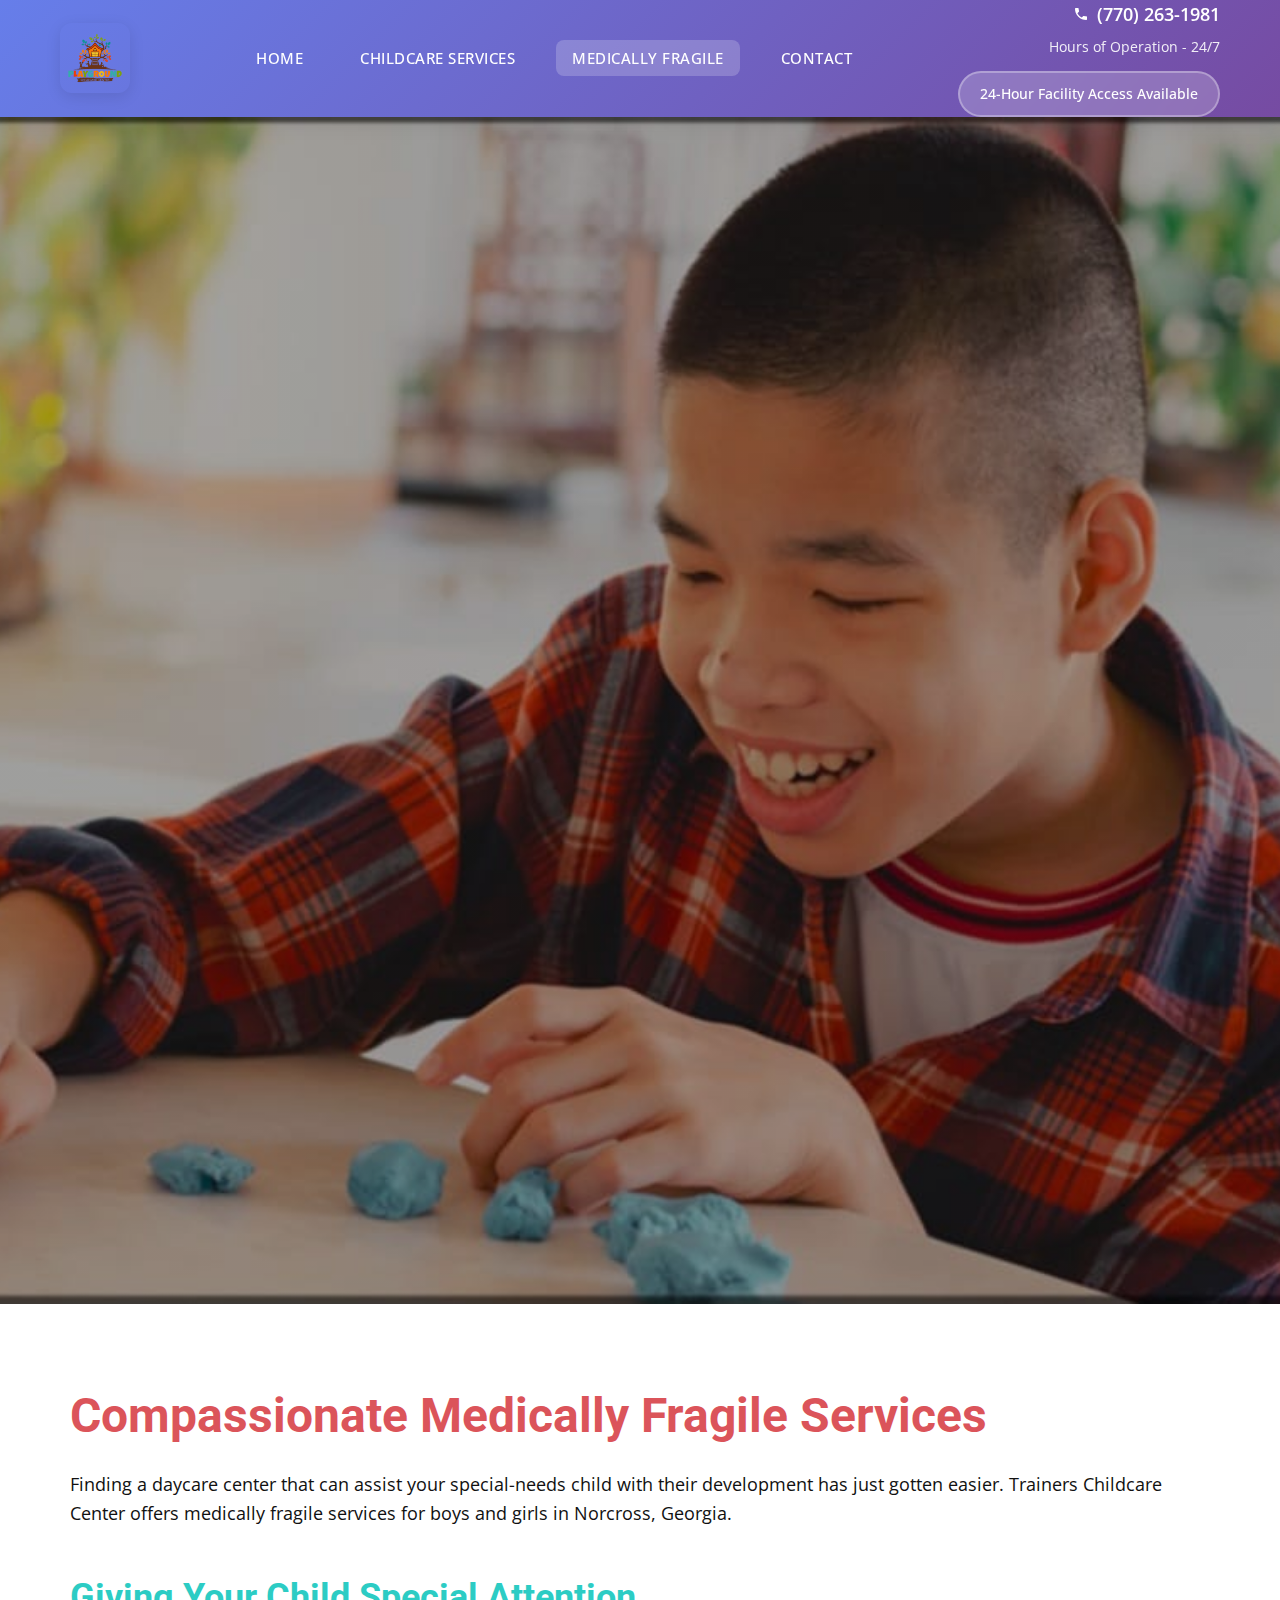
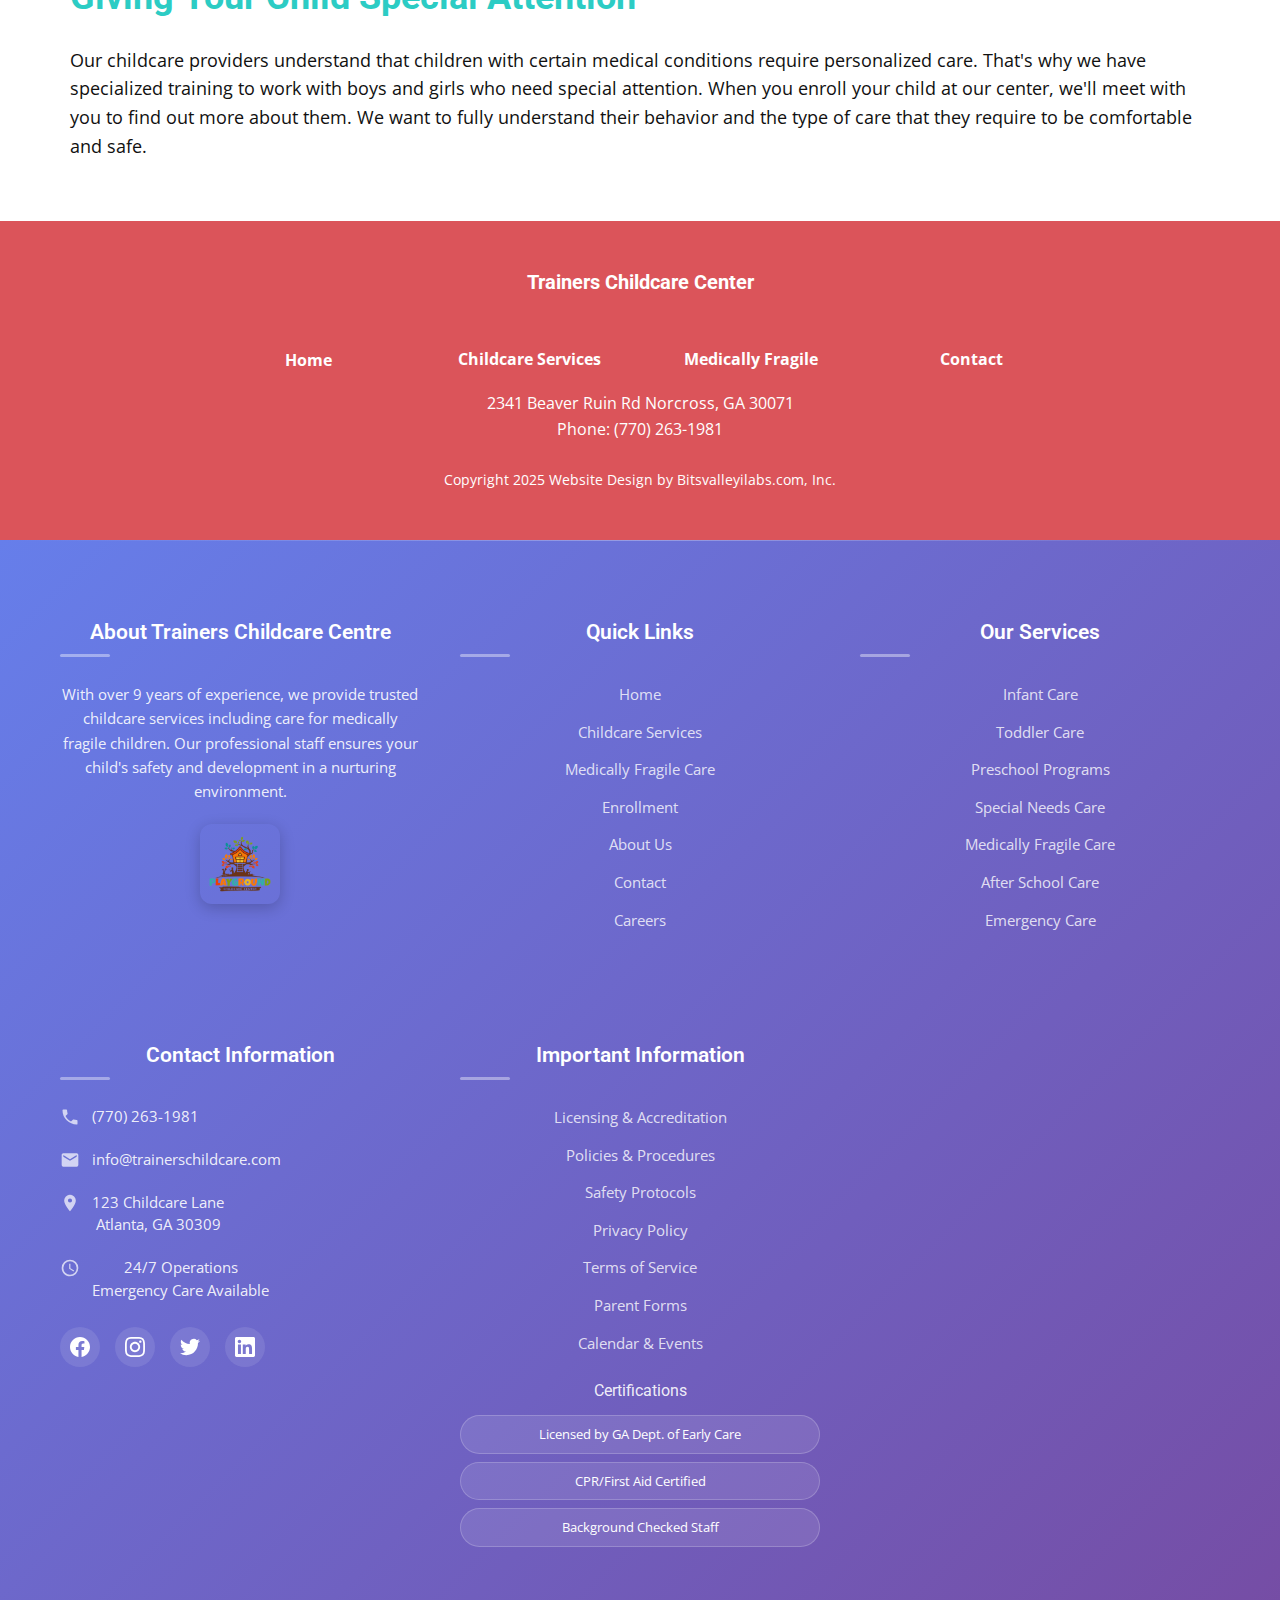
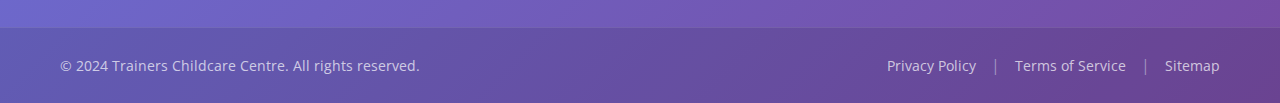
<file: Medically-Fragile.html>
<!DOCTYPE html>
<html style="font-size: 16px">
  <head>
    <meta name="viewport" content="width=device-width, initial-scale=1.0" />
    <meta charset="utf-8" />
    <meta
      name="keywords"
      content="(770) 263-1981, ​Compassionate Medically Fragile Services, ​Giving Your Child Special Attention"
    />
    <meta name="description" content="" />
    <meta name="page_type" content="np-template-header-footer-from-plugin" />
    <title>Medically Fragile</title>
    <link rel="stylesheet" href="nicepage.css" media="screen" />
    <link rel="stylesheet" href="Medically-Fragile.css" media="screen" />
    <script
      class="u-script"
      type="text/javascript"
      src="jquery.js"
      defer=""
    ></script>
    <script
      class="u-script"
      type="text/javascript"
      src="nicepage.js"
      defer=""
    ></script>
    <meta name="generator" content="Nicepage 3.28.7, nicepage.com" />
    <link
      id="u-theme-google-font"
      rel="stylesheet"
      href="https://fonts.googleapis.com/css?family=Roboto:100,100i,300,300i,400,400i,500,500i,700,700i,900,900i|Open+Sans:300,300i,400,400i,600,600i,700,700i,800,800i"
    />
    <link rel="stylesheet" href="header.css"></link>
    <link rel="stylesheet" href="footer.css"></link>

    <script type="application/ld+json">
      {
        "@context": "http://schema.org",
        "@type": "Organization",
        "name": "Children Trainers",
        "logo": "images/logo.png"
      }
    </script>
    <meta name="theme-color" content="#478ac9" />
    <meta property="og:title" content="Medically Fragile" />
    <meta property="og:type" content="website" />
  </head>
  <body class="u-body">
    <!-- Header section -->
    <header class="header">
      <div class="header-container">
        <div class="header-content">
          <!-- Logo Section -->
          <div class="logo-section">
            <a href="/" class="logo">              
            </a>
            <span class="brand-text">Childcare Services</span>
          </div>

          <!-- Desktop Navigation -->
          <nav class="nav-desktop">
            <ul class="nav-links">
              <li><a href="/" >HOME</a></li>
              <li><a href="/Childcare-Services.html">CHILDCARE SERVICES</a></li>
              <li><a href="/Medically-Fragile.html" class="active">MEDICALLY FRAGILE</a></li>
              <li><a href="#">CONTACT</a></li>
            </ul>
          </nav>

          <!-- Contact Info -->
          <div class="contact-info">
            <div class="phone-number">
              <svg class="phone-icon" viewBox="0 0 24 24">
                <path
                  d="M6.62,10.79C8.06,13.62 10.38,15.94 13.21,17.38L15.41,15.18C15.69,14.9 16.08,14.82 16.43,14.93C17.55,15.3 18.75,15.5 20,15.5A1,1 0 0,1 21,16.5V20A1,1 0 0,1 20,21A17,17 0 0,1 3,4A1,1 0 0,1 4,3H7.5A1,1 0 0,1 8.5,4C8.5,5.25 8.7,6.45 9.07,7.57C9.18,7.92 9.1,8.31 8.82,8.59L6.62,10.79Z"
                />
              </svg>
              (770) 263-1981
            </div>
            <div class="hours">Hours of Operation - 24/7</div>
            <a href="#" class="cta-button">24-Hour Facility Access Available</a>
          </div>

          <!-- Mobile Toggle -->
          <button class="mobile-toggle" id="mobileToggle">
            <div class="hamburger">
              <span></span>
              <span></span>
              <span></span>
            </div>
          </button>
        </div>
      </div>

      <!-- Mobile Navigation -->
      <div class="mobile-nav" id="mobileNav">
        <div class="mobile-nav-content">
          <ul class="mobile-nav-links">
            <li><a href="/" class="active">HOME</a></li>
              <li><a href="/Childcare-Services.html">CHILDCARE SERVICES</a></li>
              <li><a href="/Medically-Fragile.html" class="active">MEDICALLY FRAGILE</a></li>
              <li><a href="#">CONTACT</a></li>
          </ul>

          <div class="mobile-contact">
            <div class="mobile-phone">(770) 263-1981</div>
            <div class="mobile-hours">Hours of Operation - 24/7</div>
            <a href="#" class="cta-button">24-Hour Facility Access Available</a>
          </div>
        </div>
      </div>
    </header>
    <section
      class="u-clearfix u-image u-shading u-section-1"
      id="sec-73fc"
      data-image-width="1007"
      data-image-height="706"
    >
      <div class="u-clearfix u-sheet u-sheet-1"></div>
    </section>
    <section class="u-clearfix u-section-2" id="sec-b4c7">
      <div class="u-clearfix u-sheet u-sheet-1">
        <h1 class="u-align-left u-text u-text-palette-2-base u-text-1">
          Compassionate Medically Fragile Services
        </h1>
        <p class="u-align-left u-text u-text-2">
          Finding a daycare center that can assist your special-needs child with
          their development has just gotten easier. Trainers Childcare Center
          offers medically fragile services for boys and girls in Norcross,
          Georgia.
        </p>
        <h2 class="u-text u-text-palette-4-base u-text-3">
          Giving Your Child Special Attention
        </h2>
        <p class="u-text u-text-4">
          Our childcare providers understand that children with certain medical
          conditions require personalized care. That's why we have specialized
          training to work with boys and girls who need special attention. When
          you enroll your child at our center, we'll meet with you to find out
          more about them. We want to fully understand their behavior and the
          type of care that they require to be comfortable and safe.
        </p>
      </div>
    </section>

    <footer
      class="u-align-center u-clearfix u-footer u-palette-2-base u-footer"
      id="sec-feef"
    >
      <div class="u-clearfix u-sheet u-sheet-1">
        <h5 class="u-text u-text-1">
          Trainers Childcare Center<span style="font-weight: 700"></span>
        </h5>
        <div class="u-clearfix u-layout-wrap u-layout-wrap-1">
          <div class="u-layout">
            <div class="u-layout-row">
              <div
                class="u-container-style u-layout-cell u-size-15 u-size-30-md u-layout-cell-1"
              >
                <div class="u-container-layout u-container-layout-1">
                  <p class="u-align-center u-text u-text-default u-text-2">
                    Home
                  </p>
                </div>
              </div>
              <div
                class="u-container-style u-layout-cell u-size-15 u-size-30-md u-layout-cell-2"
              >
                <div class="u-container-layout u-container-layout-2">
                  <p class="u-align-center u-text u-text-default u-text-3">
                    Childcare Services
                  </p>
                </div>
              </div>
              <div
                class="u-container-style u-layout-cell u-size-15 u-size-30-md u-layout-cell-3"
              >
                <div class="u-container-layout u-container-layout-3">
                  <p class="u-align-center u-text u-text-default u-text-4">
                    Medically Fragile
                  </p>
                </div>
              </div>
              <div
                class="u-container-style u-layout-cell u-size-15 u-size-30-md u-layout-cell-4"
              >
                <div class="u-container-layout u-container-layout-4">
                  <p class="u-align-center u-text u-text-default u-text-5">
                    Contact
                  </p>
                </div>
              </div>
            </div>
          </div>
        </div>
        <p class="u-text u-text-6">
          2341 Beaver Ruin Rd Norcross, GA 30071<br />Phone: (770) 263-1981
        </p>
        <p class="u-small-text u-text u-text-variant u-text-7">
          Copyright 2025 Website Design by Bitsvalleyilabs.com, Inc.
        </p>
      </div>
       <!-- Footer -->
<footer class="footer">
  <div class="footer-container">
    <!-- About Section -->
    <div class="footer-section">
      <h3>About Trainers Childcare Centre</h3>
      <p class="footer-description">
        With over 9 years of experience, we provide trusted childcare services including care for medically fragile children. Our professional staff ensures your child's safety and development in a nurturing environment.
      </p>
      <div class="footer-logo">
        <img src="images/logo.png" alt="Trainers Childcare Centre" />
      </div>
    </div>

    <!-- Quick Links -->
    <div class="footer-section">
      <h3>Quick Links</h3>
      <ul class="footer-links">
        <li><a href="#home">Home</a></li>
        <li><a href="#services">Childcare Services</a></li>
        <li><a href="#medically-fragile">Medically Fragile Care</a></li>
        <li><a href="#enrollment">Enrollment</a></li>
        <li><a href="#about">About Us</a></li>
        <li><a href="#contact">Contact</a></li>
        <li><a href="#careers">Careers</a></li>
      </ul>
    </div>

    <!-- Services -->
    <div class="footer-section">
      <h3>Our Services</h3>
      <ul class="footer-links">
        <li><a href="#infant-care">Infant Care</a></li>
        <li><a href="#toddler-care">Toddler Care</a></li>
        <li><a href="#preschool">Preschool Programs</a></li>
        <li><a href="#special-needs">Special Needs Care</a></li>
        <li><a href="#medical-care">Medically Fragile Care</a></li>
        <li><a href="#after-school">After School Care</a></li>
        <li><a href="#emergency">Emergency Care</a></li>
      </ul>
    </div>

    <!-- Contact Information -->
    <div class="footer-section">
      <h3>Contact Information</h3>
      <div class="footer-contact">
        <p>
          <svg viewBox="0 0 24 24">
            <path d="M6.62,10.79C8.06,13.62 10.38,15.94 13.21,17.38L15.41,15.18C15.69,14.9 16.08,14.82 16.43,14.93C17.55,15.3 18.75,15.5 20,15.5A1,1 0 0,1 21,16.5V20A1,1 0 0,1 20,21A17,17 0 0,1 3,4A1,1 0 0,1 4,3H7.5A1,1 0 0,1 8.5,4C8.5,5.25 8.7,6.45 9.07,7.57C9.18,7.92 9.1,8.31 8.82,8.59L6.62,10.79Z"/>
          </svg>
          <span>(770) 263-1981</span>
        </p>
        <p>
          <svg viewBox="0 0 24 24">
            <path d="M20,8L12,13L4,8V6L12,11L20,6M20,4H4C2.89,4 2,4.89 2,6V18A2,2 0 0,0 4,20H20A2,2 0 0,0 22,18V6C22,4.89 21.1,4 20,4Z"/>
          </svg>
          <span>info@trainerschildcare.com</span>
        </p>
        <p>
          <svg viewBox="0 0 24 24">
            <path d="M12,11.5A2.5,2.5 0 0,1 9.5,9A2.5,2.5 0 0,1 12,6.5A2.5,2.5 0 0,1 14.5,9A2.5,2.5 0 0,1 12,11.5M12,2A7,7 0 0,0 5,9C5,14.25 12,22 12,22C12,22 19,14.25 19,9A7,7 0 0,0 12,2Z"/>
          </svg>
          <span>123 Childcare Lane<br>Atlanta, GA 30309</span>
        </p>
        <p>
          <svg viewBox="0 0 24 24">
            <path d="M12,20A8,8 0 0,0 20,12A8,8 0 0,0 12,4A8,8 0 0,0 4,12A8,8 0 0,0 12,20M12,2A10,10 0 0,1 22,12A10,10 0 0,1 12,22C6.47,22 2,17.5 2,12A10,10 0 0,1 12,2M12.5,7V12.25L17,14.92L16.25,16.15L11,13V7H12.5Z"/>
          </svg>
          <span>24/7 Operations<br>Emergency Care Available</span>
        </p>
      </div>

      <!-- Social Media Links -->
      <div class="footer-social">
        <a href="#" class="social-icon" aria-label="Facebook">
          <svg viewBox="0 0 24 24">
            <path d="M24 12.073c0-6.627-5.373-12-12-12s-12 5.373-12 12c0 5.99 4.388 10.954 10.125 11.854v-8.385H7.078v-3.47h3.047V9.43c0-3.007 1.792-4.669 4.533-4.669 1.312 0 2.686.235 2.686.235v2.953H15.83c-1.491 0-1.956.925-1.956 1.874v2.25h3.328l-.532 3.47h-2.796v8.385C19.612 23.027 24 18.062 24 12.073z"/>
          </svg>
        </a>
        <a href="#" class="social-icon" aria-label="Instagram">
          <svg viewBox="0 0 24 24">
            <path d="M12 2.163c3.204 0 3.584.012 4.85.07 3.252.148 4.771 1.691 4.919 4.919.058 1.265.069 1.645.069 4.849 0 3.205-.012 3.584-.069 4.849-.149 3.225-1.664 4.771-4.919 4.919-1.266.058-1.644.07-4.85.07-3.204 0-3.584-.012-4.849-.07-3.26-.149-4.771-1.699-4.919-4.92-.058-1.265-.07-1.644-.07-4.849 0-3.204.013-3.583.07-4.849.149-3.227 1.664-4.771 4.919-4.919 1.266-.057 1.645-.069 4.849-.069zm0-2.163c-3.259 0-3.667.014-4.947.072-4.358.2-6.78 2.618-6.98 6.98-.059 1.281-.073 1.689-.073 4.948 0 3.259.014 3.668.072 4.948.2 4.358 2.618 6.78 6.98 6.98 1.281.058 1.689.072 4.948.072 3.259 0 3.668-.014 4.948-.072 4.354-.2 6.782-2.618 6.979-6.98.059-1.28.073-1.689.073-4.948 0-3.259-.014-3.667-.072-4.947-.196-4.354-2.617-6.78-6.979-6.98-1.281-.059-1.69-.073-4.949-.073zm0 5.838c-3.403 0-6.162 2.759-6.162 6.162s2.759 6.163 6.162 6.163 6.162-2.759 6.162-6.163c0-3.403-2.759-6.162-6.162-6.162zm0 10.162c-2.209 0-4-1.79-4-4 0-2.209 1.791-4 4-4s4 1.791 4 4c0 2.21-1.791 4-4 4zm6.406-11.845c-.796 0-1.441.645-1.441 1.44s.645 1.44 1.441 1.44c.795 0 1.439-.645 1.439-1.44s-.644-1.44-1.439-1.44z"/>
          </svg>
        </a>
        <a href="#" class="social-icon" aria-label="Twitter">
          <svg viewBox="0 0 24 24">
            <path d="M23.953 4.57a10 10 0 01-2.825.775 4.958 4.958 0 002.163-2.723c-.951.555-2.005.959-3.127 1.184a4.92 4.92 0 00-8.384 4.482C7.69 8.095 4.067 6.13 1.64 3.162a4.822 4.822 0 00-.666 2.475c0 1.71.87 3.213 2.188 4.096a4.904 4.904 0 01-2.228-.616v.06a4.923 4.923 0 003.946 4.827 4.996 4.996 0 01-2.212.085 4.936 4.936 0 004.604 3.417 9.867 9.867 0 01-6.102 2.105c-.39 0-.779-.023-1.17-.067a13.995 13.995 0 007.557 2.209c9.053 0 13.998-7.496 13.998-13.985 0-.21 0-.42-.015-.63A9.935 9.935 0 0024 4.59z"/>
          </svg>
        </a>
        <a href="#" class="social-icon" aria-label="LinkedIn">
          <svg viewBox="0 0 24 24">
            <path d="M20.447 20.452h-3.554v-5.569c0-1.328-.027-3.037-1.852-3.037-1.853 0-2.136 1.445-2.136 2.939v5.667H9.351V9h3.414v1.561h.046c.477-.9 1.637-1.85 3.37-1.85 3.601 0 4.267 2.37 4.267 5.455v6.286zM5.337 7.433c-1.144 0-2.063-.926-2.063-2.065 0-1.138.92-2.063 2.063-2.063 1.14 0 2.064.925 2.064 2.063 0 1.139-.925 2.065-2.064 2.065zm1.782 13.019H3.555V9h3.564v11.452zM22.225 0H1.771C.792 0 0 .774 0 1.729v20.542C0 23.227.792 24 1.771 24h20.451C23.2 24 24 23.227 24 22.271V1.729C24 .774 23.2 0 22.222 0h.003z"/>
          </svg>
        </a>
      </div>
    </div>

    <!-- Important Information -->
    <div class="footer-section">
      <h3>Important Information</h3>
      <ul class="footer-links">
        <li><a href="#licensing">Licensing & Accreditation</a></li>
        <li><a href="#policies">Policies & Procedures</a></li>
        <li><a href="#safety">Safety Protocols</a></li>
        <li><a href="#privacy">Privacy Policy</a></li>
        <li><a href="#terms">Terms of Service</a></li>
        <li><a href="#forms">Parent Forms</a></li>
        <li><a href="#calendar">Calendar & Events</a></li>
      </ul>
      
      <div class="footer-certifications">
        <h4>Certifications</h4>
        <div class="cert-badges">
          <span class="cert-badge">Licensed by GA Dept. of Early Care</span>
          <span class="cert-badge">CPR/First Aid Certified</span>
          <span class="cert-badge">Background Checked Staff</span>
        </div>
      </div>
    </div>
  </div>

  <!-- Footer Bottom -->
  <div class="footer-bottom">
    <div class="footer-bottom-content">
      <p>&copy; 2024 Trainers Childcare Centre. All rights reserved.</p>
      <div class="footer-bottom-links">
        <a href="#privacy">Privacy Policy</a>
        <span>|</span>
        <a href="#terms">Terms of Service</a>
        <span>|</span>
        <a href="#sitemap">Sitemap</a>
      </div>
    </div>
  </div>
</footer>
<script>
        // Mobile menu toggle
        const mobileToggle = document.getElementById('mobileToggle');
        const mobileNav = document.getElementById('mobileNav');
        const hamburger = mobileToggle.querySelector('.hamburger');

        mobileToggle.addEventListener('click', () => {
            mobileNav.classList.toggle('active');
            
            // Animate hamburger
            const spans = hamburger.querySelectorAll('span');
            if (mobileNav.classList.contains('active')) {
                spans[0].style.transform = 'rotate(45deg) translate(5px, 5px)';
                spans[1].style.opacity = '0';
                spans[2].style.transform = 'rotate(-45deg) translate(7px, -6px)';
            } else {
                spans[0].style.transform = 'none';
                spans[1].style.opacity = '1';
                spans[2].style.transform = 'none';
            }
        });

        // Close mobile menu when clicking outside
        document.addEventListener('click', (e) => {
            if (!mobileToggle.contains(e.target) && !mobileNav.contains(e.target)) {
                mobileNav.classList.remove('active');
                const spans = hamburger.querySelectorAll('span');
                spans[0].style.transform = 'none';
                spans[1].style.opacity = '1';
                spans[2].style.transform = 'none';
            }
        });

        // Smooth scroll for anchor links
        document.querySelectorAll('a[href^="#"]').forEach(anchor => {
            anchor.addEventListener('click', function (e) {
                e.preventDefault();
                const target = document.querySelector(this.getAttribute('href'));
                if (target) {
                    target.scrollIntoView({
                        behavior: 'smooth',
                        block: 'start'
                    });
                }
            });
        });

        // Add scroll effect to header
        let lastScrollTop = 0;
        const header = document.querySelector('.header');

        window.addEventListener('scroll', () => {
            const scrollTop = window.pageYOffset || document.documentElement.scrollTop;
            
            if (scrollTop > lastScrollTop && scrollTop > 100) {
                // Scrolling down
                header.style.transform = 'translateY(-100%)';
            } else {
                // Scrolling up
                header.style.transform = 'translateY(0)';
            }
            
            lastScrollTop = scrollTop;
        });
    </script>  </body>
</html>
</file>
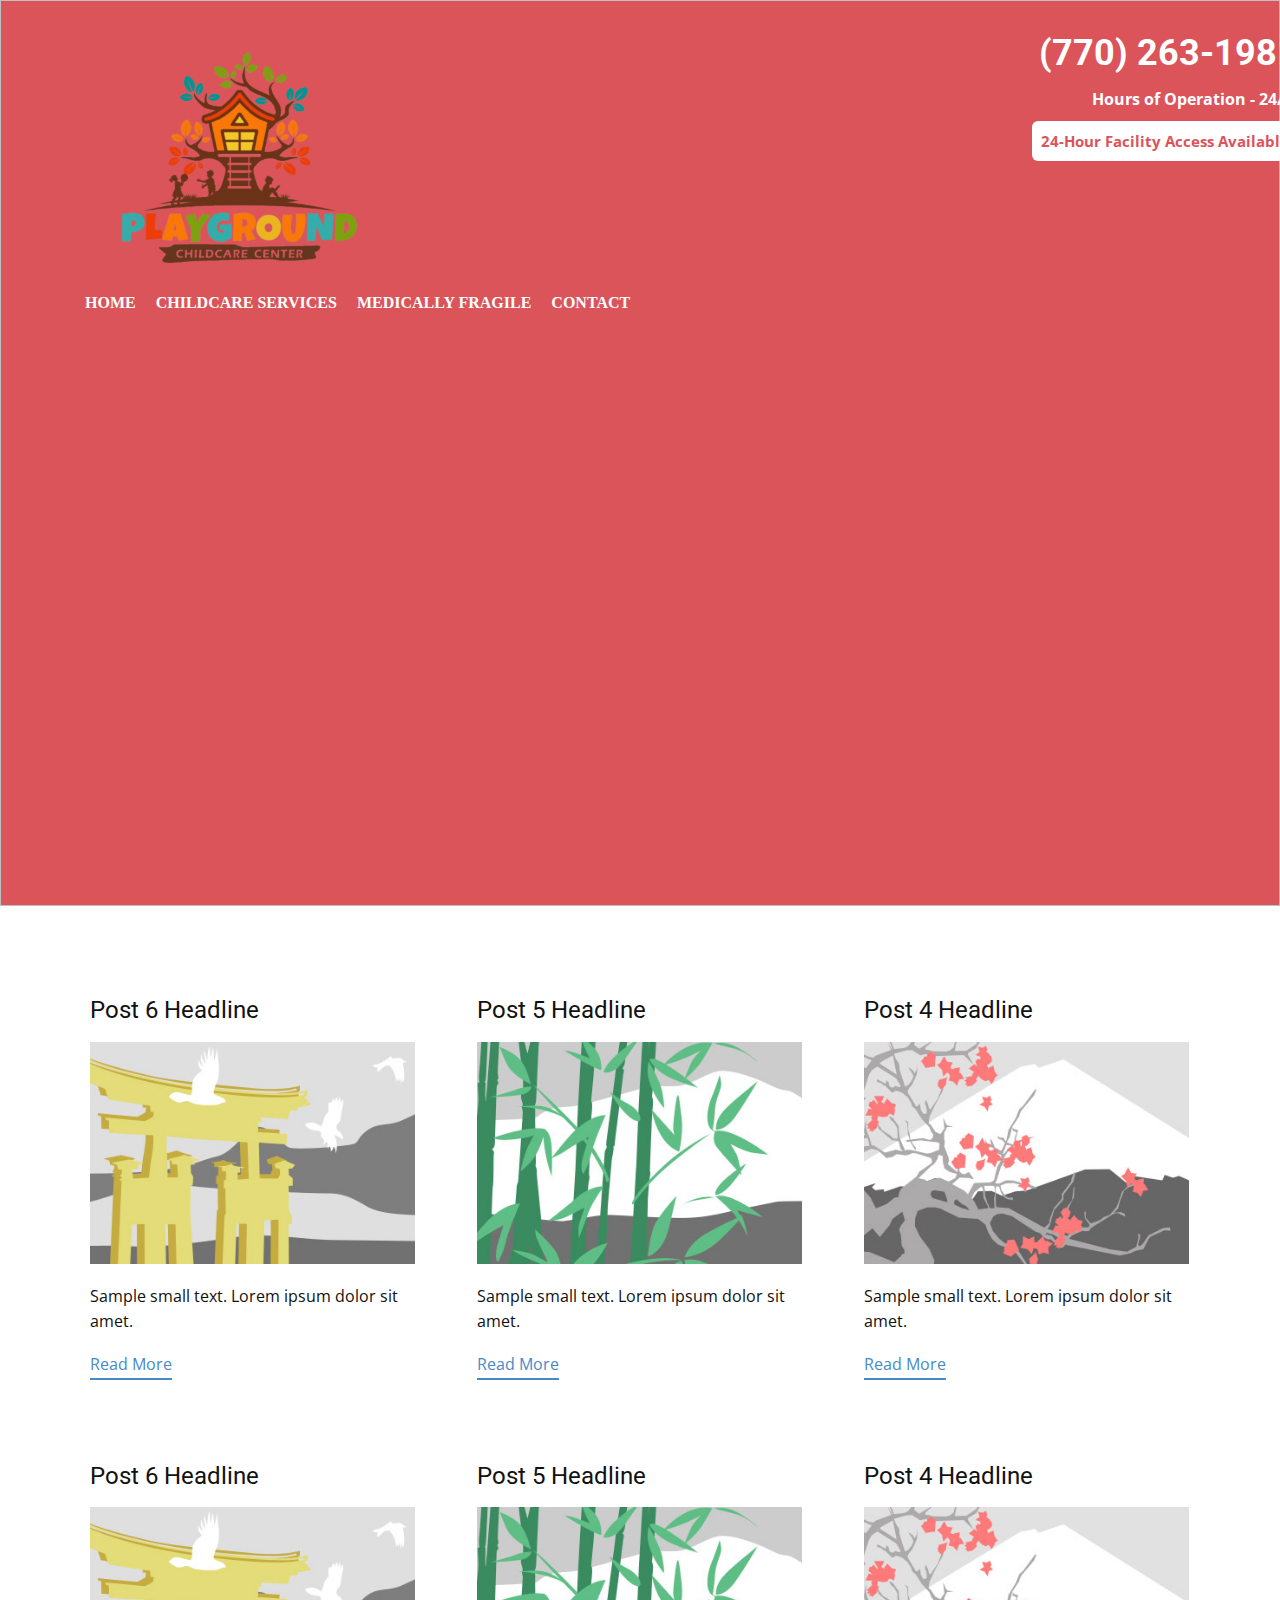
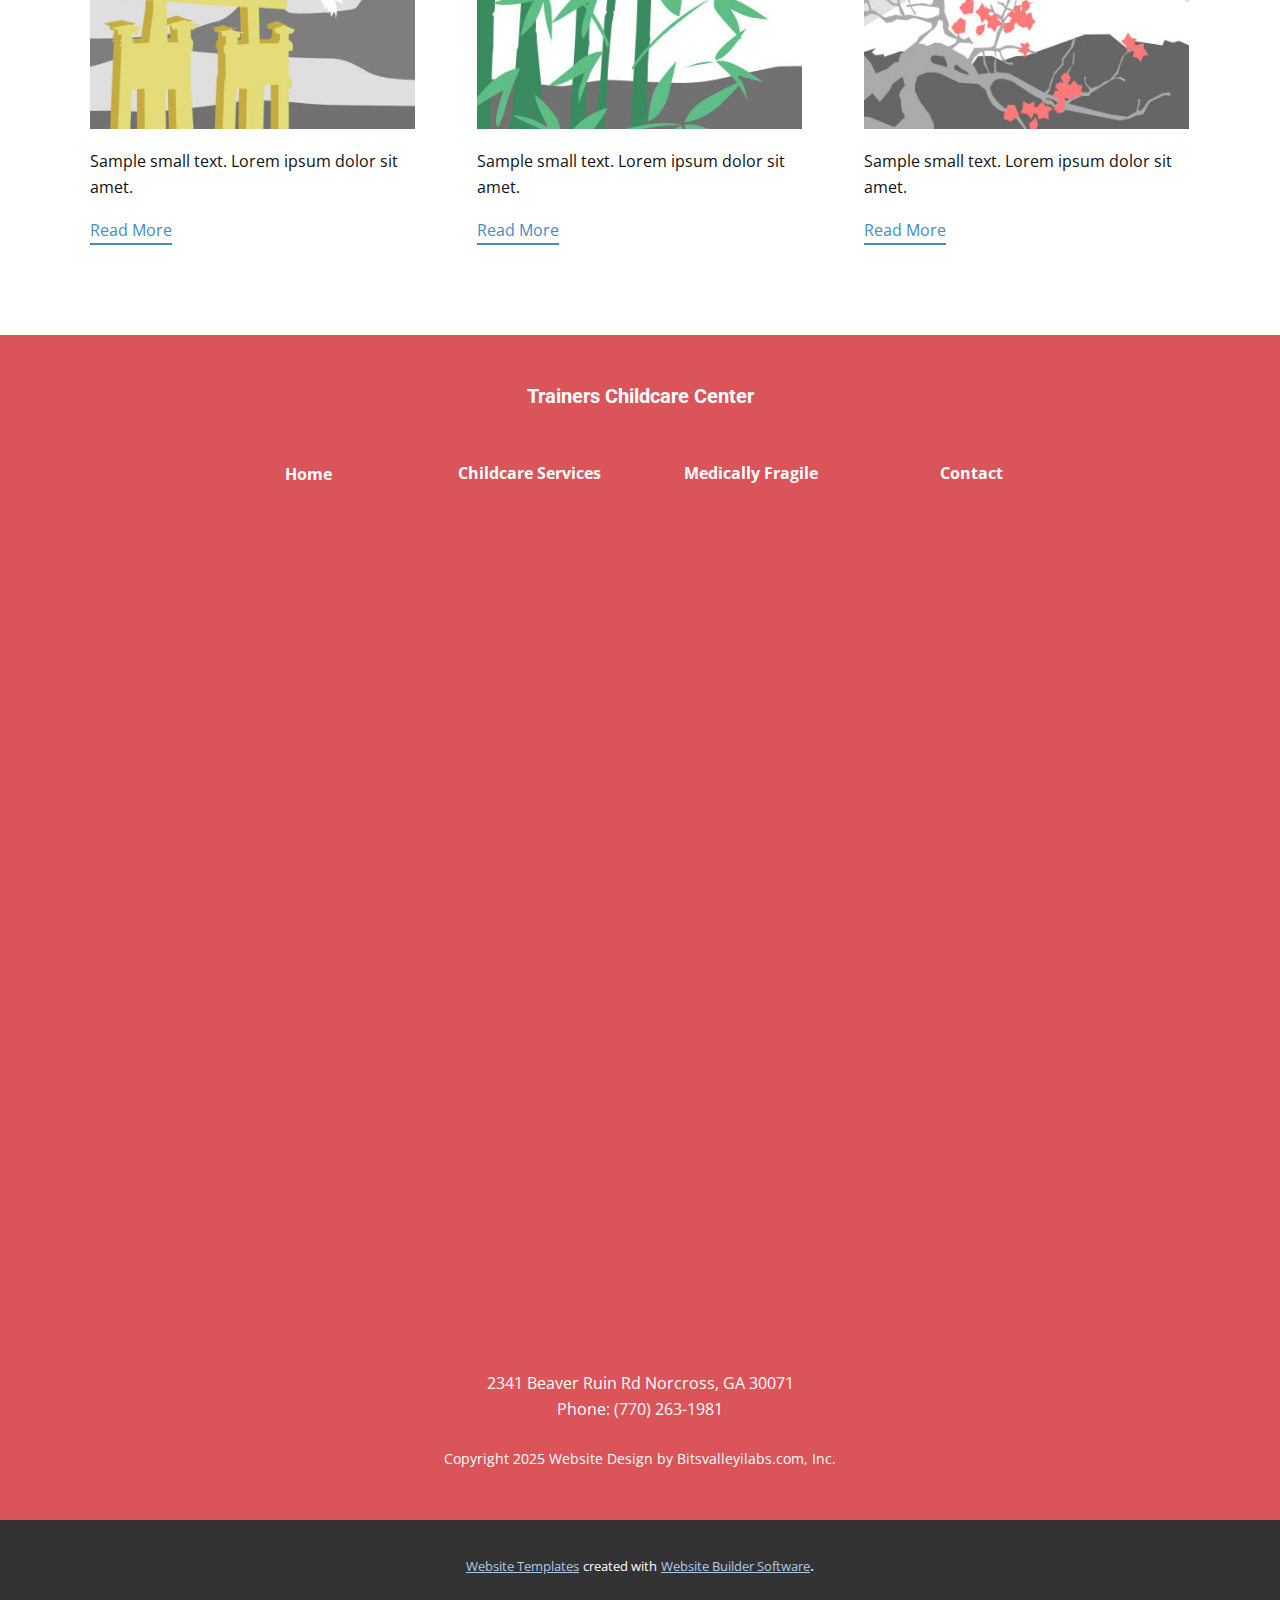
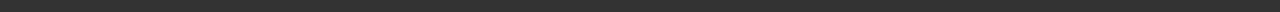
<file: blog/blog.html>
<html style="font-size: 16px;"><head>
    <meta name="viewport" content="width=device-width, initial-scale=1.0">
    <meta charset="utf-8">
    <meta name="keywords" content="(770) 263-1981">
    <meta name="description" content="">
    <meta name="page_type" content="np-template-header-footer-from-plugin">
    <title>Blog Template</title>
    <link rel="stylesheet" href="../nicepage.css" media="screen">
<link rel="stylesheet" href="../Blog-Template.css" media="screen">
    <script class="u-script" type="text/javascript" src="../jquery.js" defer=""></script>
    <script class="u-script" type="text/javascript" src="../nicepage.js" defer=""></script>
    <meta name="generator" content="Nicepage 3.28.7, nicepage.com">
    <link id="u-theme-google-font" rel="stylesheet" href="https://fonts.googleapis.com/css?family=Roboto:100,100i,300,300i,400,400i,500,500i,700,700i,900,900i|Open+Sans:300,300i,400,400i,600,600i,700,700i,800,800i">
    
    
    <script type="application/ld+json">{
		"@context": "http://schema.org",
		"@type": "Organization",
		"name": "Children Trainers",
		"logo": "images/logo.png"
}</script>
    <meta name="theme-color" content="#478ac9">
  </head>
  <body class="u-body"><header class="u-align-center-xs u-border-1 u-border-grey-25 u-clearfix u-header u-palette-2-base u-sticky-2aed u-header" id="sec-9abe"><div class="u-clearfix u-layout-wrap u-layout-wrap-1">
        <div class="u-layout">
          <div class="u-layout-row">
            <div class="u-container-style u-layout-cell u-size-41 u-layout-cell-1">
              <div class="u-container-layout u-container-layout-1">
                <a href="../Home.html" data-page-id="1165310634" class="u-image u-logo u-image-1" title="Home" data-image-width="998" data-image-height="998">
                  <img src="../images/logo.png" class="u-logo-image u-logo-image-1">
                </a>
                <nav class="u-align-left u-menu u-menu-dropdown u-nav-spacing-25 u-offcanvas u-menu-1">
                  <div class="menu-collapse" style="font-size: 1rem; letter-spacing: 0px; font-weight: 700;">
                    <a class="u-button-style u-custom-border u-custom-border-color u-custom-left-right-menu-spacing u-custom-padding-bottom u-custom-text-active-color u-custom-text-color u-custom-text-hover-color u-custom-top-bottom-menu-spacing u-nav-link" href="#" style="padding: 4px 0px; font-size: calc(1em + 8px);">
                      <svg class="u-svg-link" preserveAspectRatio="xMidYMin slice" viewBox="0 0 302 302" style=""><use xmlns:xlink="http://www.w3.org/1999/xlink" xlink:href="#svg-7b92"></use></svg>
                      <svg xmlns="http://www.w3.org/2000/svg" xmlns:xlink="http://www.w3.org/1999/xlink" version="1.1" id="svg-7b92" x="0px" y="0px" viewBox="0 0 302 302" style="enable-background:new 0 0 302 302;" xml:space="preserve" class="u-svg-content"><g><rect y="36" width="302" height="30"></rect><rect y="236" width="302" height="30"></rect><rect y="136" width="302" height="30"></rect>
</g><g></g><g></g><g></g><g></g><g></g><g></g><g></g><g></g><g></g><g></g><g></g><g></g><g></g><g></g><g></g></svg>
                    </a>
                  </div>
                  <div class="u-custom-menu u-nav-container">
                    <ul class="u-nav u-spacing-20 u-unstyled u-nav-1"><li class="u-nav-item"><a class="u-button-style u-nav-link u-text-active-white u-text-hover-white" href="../Home.html" style="padding: 10px 0px;">HOME</a>
</li><li class="u-nav-item"><a class="u-button-style u-nav-link u-text-active-white u-text-hover-white" href="../Childcare-Services.html" style="padding: 10px 0px;">CHILDCARE SERVICES</a>
</li><li class="u-nav-item"><a class="u-button-style u-nav-link u-text-active-white u-text-hover-white" href="../Medically-Fragile.html" style="padding: 10px 0px;">MEDICALLY FRAGILE</a>
</li><li class="u-nav-item"><a class="u-button-style u-nav-link u-text-active-white u-text-hover-white" href="../Home.html#sec-03b1" data-page-id="1165310634" style="padding: 10px 0px;">CONTACT</a>
</li></ul>
                  </div>
                  <div class="u-custom-menu u-nav-container-collapse">
                    <div class="u-align-center u-black u-container-style u-inner-container-layout u-opacity u-opacity-95 u-sidenav">
                      <div class="u-inner-container-layout u-sidenav-overflow">
                        <div class="u-menu-close"></div>
                        <ul class="u-align-center u-nav u-popupmenu-items u-unstyled u-nav-2"><li class="u-nav-item"><a class="u-button-style u-nav-link" href="../Home.html" style="padding: 10px;">HOME</a>
</li><li class="u-nav-item"><a class="u-button-style u-nav-link" href="../Childcare-Services.html" style="padding: 10px;">CHILDCARE SERVICES</a>
</li><li class="u-nav-item"><a class="u-button-style u-nav-link" href="../Medically-Fragile.html" style="padding: 10px;">MEDICALLY FRAGILE</a>
</li><li class="u-nav-item"><a class="u-button-style u-nav-link" href="../Home.html#sec-03b1" data-page-id="1165310634" style="padding: 10px;">CONTACT</a>
</li></ul>
                      </div>
                    </div>
                    <div class="u-black u-menu-overlay u-opacity u-opacity-70"></div>
                  </div>
                </nav>
              </div>
            </div>
            <div class="u-container-style u-layout-cell u-size-19 u-layout-cell-2">
              <div class="u-container-layout u-container-layout-2">
                <div class="u-container-style u-group u-group-1">
                  <div class="u-container-layout">
                    <h2 class="u-text u-text-default u-text-1">(770) 263-1981</h2>
                    <p class="u-align-right u-text u-text-default u-text-2">Hours of Operation - 24/7</p>
                    <a href="../Home.html" data-page-id="1165310634" class="u-border-none u-btn u-btn-round u-button-style u-hover-palette-1-light-1 u-radius-6 u-text-palette-2-base u-white u-btn-1">24-Hour Facility Access Available</a>
                  </div>
                </div>
              </div>
            </div>
          </div>
        </div>
      </div></header>
    <section class="u-clearfix u-section-1" id="sec-8fe0">
      <div class="u-clearfix u-sheet u-valign-middle u-sheet-1"><!--blog--><!--blog_options_json--><!--{"type":"Recent","source":"","tags":"","count":""}--><!--/blog_options_json-->
        <div class="u-blog u-expanded-width u-repeater u-repeater-1"><!--blog_post-->
          <div class="u-blog-post u-container-style u-repeater-item u-white u-repeater-item-1">
            <div class="u-container-layout u-similar-container u-valign-top u-container-layout-1"><!--blog_post_header-->
              <h4 class="u-blog-control u-text u-text-1">
                <a class="u-post-header-link" href="../blog/post-5.html"><!--blog_post_header_content-->Post 6 Headline<!--/blog_post_header_content--></a>
              </h4><!--/blog_post_header--><!--blog_post_image-->
              <a class="u-post-header-link" href="../blog/post-5.html"><img alt="" class="u-blog-control u-expanded-width u-image u-image-default u-image-1" src="[data-uri]"></a><!--/blog_post_image--><!--blog_post_content-->
              <div class="u-blog-control u-post-content u-text u-text-2 fr-view">Sample small text. Lorem ipsum dolor sit amet.</div><!--/blog_post_content--><!--blog_post_readmore-->
              <a href="../blog/post-5.html" class="u-blog-control u-border-2 u-border-palette-1-base u-btn u-btn-rectangle u-button-style u-none u-btn-1"><!--blog_post_readmore_content--><!--options_json--><!--{"content":""}--><!--/options_json-->Read More<!--/blog_post_readmore_content--></a><!--/blog_post_readmore-->
            </div>
          </div><div class="u-blog-post u-container-style u-repeater-item u-video-cover u-white">
            <div class="u-container-layout u-similar-container u-valign-top u-container-layout-2"><!--blog_post_header-->
              <h4 class="u-blog-control u-text u-text-3">
                <a class="u-post-header-link" href="../blog/post-4.html"><!--blog_post_header_content-->Post 5 Headline<!--/blog_post_header_content--></a>
              </h4><!--/blog_post_header--><!--blog_post_image-->
              <a class="u-post-header-link" href="../blog/post-4.html"><img alt="" class="u-blog-control u-expanded-width u-image u-image-default u-image-2" src="[data-uri]"></a><!--/blog_post_image--><!--blog_post_content-->
              <div class="u-blog-control u-post-content u-text u-text-4 fr-view">Sample small text. Lorem ipsum dolor sit amet.</div><!--/blog_post_content--><!--blog_post_readmore-->
              <a href="../blog/post-4.html" class="u-blog-control u-border-2 u-border-palette-1-base u-btn u-btn-rectangle u-button-style u-none u-btn-2"><!--blog_post_readmore_content--><!--options_json--><!--{"content":""}--><!--/options_json-->Read More<!--/blog_post_readmore_content--></a><!--/blog_post_readmore-->
            </div>
          </div><div class="u-blog-post u-container-style u-repeater-item u-video-cover u-white">
            <div class="u-container-layout u-similar-container u-valign-top u-container-layout-3"><!--blog_post_header-->
              <h4 class="u-blog-control u-text u-text-5">
                <a class="u-post-header-link" href="../blog/post-3.html"><!--blog_post_header_content-->Post 4 Headline<!--/blog_post_header_content--></a>
              </h4><!--/blog_post_header--><!--blog_post_image-->
              <a class="u-post-header-link" href="../blog/post-3.html"><img alt="" class="u-blog-control u-expanded-width u-image u-image-default u-image-3" src="[data-uri]"></a><!--/blog_post_image--><!--blog_post_content-->
              <div class="u-blog-control u-post-content u-text u-text-6 fr-view">Sample small text. Lorem ipsum dolor sit amet.</div><!--/blog_post_content--><!--blog_post_readmore-->
              <a href="../blog/post-3.html" class="u-blog-control u-border-2 u-border-palette-1-base u-btn u-btn-rectangle u-button-style u-none u-btn-3"><!--blog_post_readmore_content--><!--options_json--><!--{"content":""}--><!--/options_json-->Read More<!--/blog_post_readmore_content--></a><!--/blog_post_readmore-->
            </div>
          </div><div class="u-blog-post u-container-style u-repeater-item u-white u-repeater-item-1">
            <div class="u-container-layout u-similar-container u-valign-top u-container-layout-1"><!--blog_post_header-->
              <h4 class="u-blog-control u-text u-text-1">
                <a class="u-post-header-link" href="../blog/post-2.html"><!--blog_post_header_content-->Post 6 Headline<!--/blog_post_header_content--></a>
              </h4><!--/blog_post_header--><!--blog_post_image-->
              <a class="u-post-header-link" href="../blog/post-2.html"><img alt="" class="u-blog-control u-expanded-width u-image u-image-default u-image-1" src="[data-uri]"></a><!--/blog_post_image--><!--blog_post_content-->
              <div class="u-blog-control u-post-content u-text u-text-2 fr-view">Sample small text. Lorem ipsum dolor sit amet.</div><!--/blog_post_content--><!--blog_post_readmore-->
              <a href="../blog/post-2.html" class="u-blog-control u-border-2 u-border-palette-1-base u-btn u-btn-rectangle u-button-style u-none u-btn-1"><!--blog_post_readmore_content--><!--options_json--><!--{"content":""}--><!--/options_json-->Read More<!--/blog_post_readmore_content--></a><!--/blog_post_readmore-->
            </div>
          </div><div class="u-blog-post u-container-style u-repeater-item u-video-cover u-white">
            <div class="u-container-layout u-similar-container u-valign-top u-container-layout-2"><!--blog_post_header-->
              <h4 class="u-blog-control u-text u-text-3">
                <a class="u-post-header-link" href="../blog/post-1.html"><!--blog_post_header_content-->Post 5 Headline<!--/blog_post_header_content--></a>
              </h4><!--/blog_post_header--><!--blog_post_image-->
              <a class="u-post-header-link" href="../blog/post-1.html"><img alt="" class="u-blog-control u-expanded-width u-image u-image-default u-image-2" src="[data-uri]"></a><!--/blog_post_image--><!--blog_post_content-->
              <div class="u-blog-control u-post-content u-text u-text-4 fr-view">Sample small text. Lorem ipsum dolor sit amet.</div><!--/blog_post_content--><!--blog_post_readmore-->
              <a href="../blog/post-1.html" class="u-blog-control u-border-2 u-border-palette-1-base u-btn u-btn-rectangle u-button-style u-none u-btn-2"><!--blog_post_readmore_content--><!--options_json--><!--{"content":""}--><!--/options_json-->Read More<!--/blog_post_readmore_content--></a><!--/blog_post_readmore-->
            </div>
          </div><div class="u-blog-post u-container-style u-repeater-item u-video-cover u-white">
            <div class="u-container-layout u-similar-container u-valign-top u-container-layout-3"><!--blog_post_header-->
              <h4 class="u-blog-control u-text u-text-5">
                <a class="u-post-header-link" href="../blog/post.html"><!--blog_post_header_content-->Post 4 Headline<!--/blog_post_header_content--></a>
              </h4><!--/blog_post_header--><!--blog_post_image-->
              <a class="u-post-header-link" href="../blog/post.html"><img alt="" class="u-blog-control u-expanded-width u-image u-image-default u-image-3" src="[data-uri]"></a><!--/blog_post_image--><!--blog_post_content-->
              <div class="u-blog-control u-post-content u-text u-text-6 fr-view">Sample small text. Lorem ipsum dolor sit amet.</div><!--/blog_post_content--><!--blog_post_readmore-->
              <a href="../blog/post.html" class="u-blog-control u-border-2 u-border-palette-1-base u-btn u-btn-rectangle u-button-style u-none u-btn-3"><!--blog_post_readmore_content--><!--options_json--><!--{"content":""}--><!--/options_json-->Read More<!--/blog_post_readmore_content--></a><!--/blog_post_readmore-->
            </div>
          </div><!--/blog_post--><!--blog_post-->
          <!--/blog_post--><!--blog_post-->
          <!--/blog_post-->
        </div><!--/blog-->
      </div>
    </section>
    
    
    <footer class="u-align-center u-clearfix u-footer u-palette-2-base u-footer" id="sec-feef"><div class="u-clearfix u-sheet u-sheet-1">
        <h5 class="u-text u-text-1">Trainers Childcare Center<span style="font-weight: 700;"></span>
        </h5>
        <div class="u-clearfix u-layout-wrap u-layout-wrap-1">
          <div class="u-layout">
            <div class="u-layout-row">
              <div class="u-container-style u-layout-cell u-size-15 u-size-30-md u-layout-cell-1">
                <div class="u-container-layout u-container-layout-1">
                  <p class="u-align-center u-text u-text-default u-text-2">Home</p>
                </div>
              </div>
              <div class="u-container-style u-layout-cell u-size-15 u-size-30-md u-layout-cell-2">
                <div class="u-container-layout u-container-layout-2">
                  <p class="u-align-center u-text u-text-default u-text-3">Childcare Services</p>
                </div>
              </div>
              <div class="u-container-style u-layout-cell u-size-15 u-size-30-md u-layout-cell-3">
                <div class="u-container-layout u-container-layout-3">
                  <p class="u-align-center u-text u-text-default u-text-4">Medically Fragile</p>
                </div>
              </div>
              <div class="u-container-style u-layout-cell u-size-15 u-size-30-md u-layout-cell-4">
                <div class="u-container-layout u-container-layout-4">
                  <p class="u-align-center u-text u-text-default u-text-5">Contact</p>
                </div>
              </div>
            </div>
          </div>
        </div>
        <p class="u-text u-text-6">2341 Beaver Ruin Rd Norcross, GA 30071<br>Phone: (770) 263-1981
        </p>
        <p class="u-small-text u-text u-text-variant u-text-7">Copyright 2025 Website Design by Bitsvalleyilabs.com, Inc.</p>
      </div></footer>
    <section class="u-backlink u-clearfix u-grey-80">
      <a class="u-link" href="https://nicepage.com/website-templates" target="_blank">
        <span>Website Templates</span>
      </a>
      <p class="u-text">
        <span>created with</span>
      </p>
      <a class="u-link" href="" target="_blank">
        <span>Website Builder Software</span>
      </a>. 
    </section>
  
</body></html>
</file>
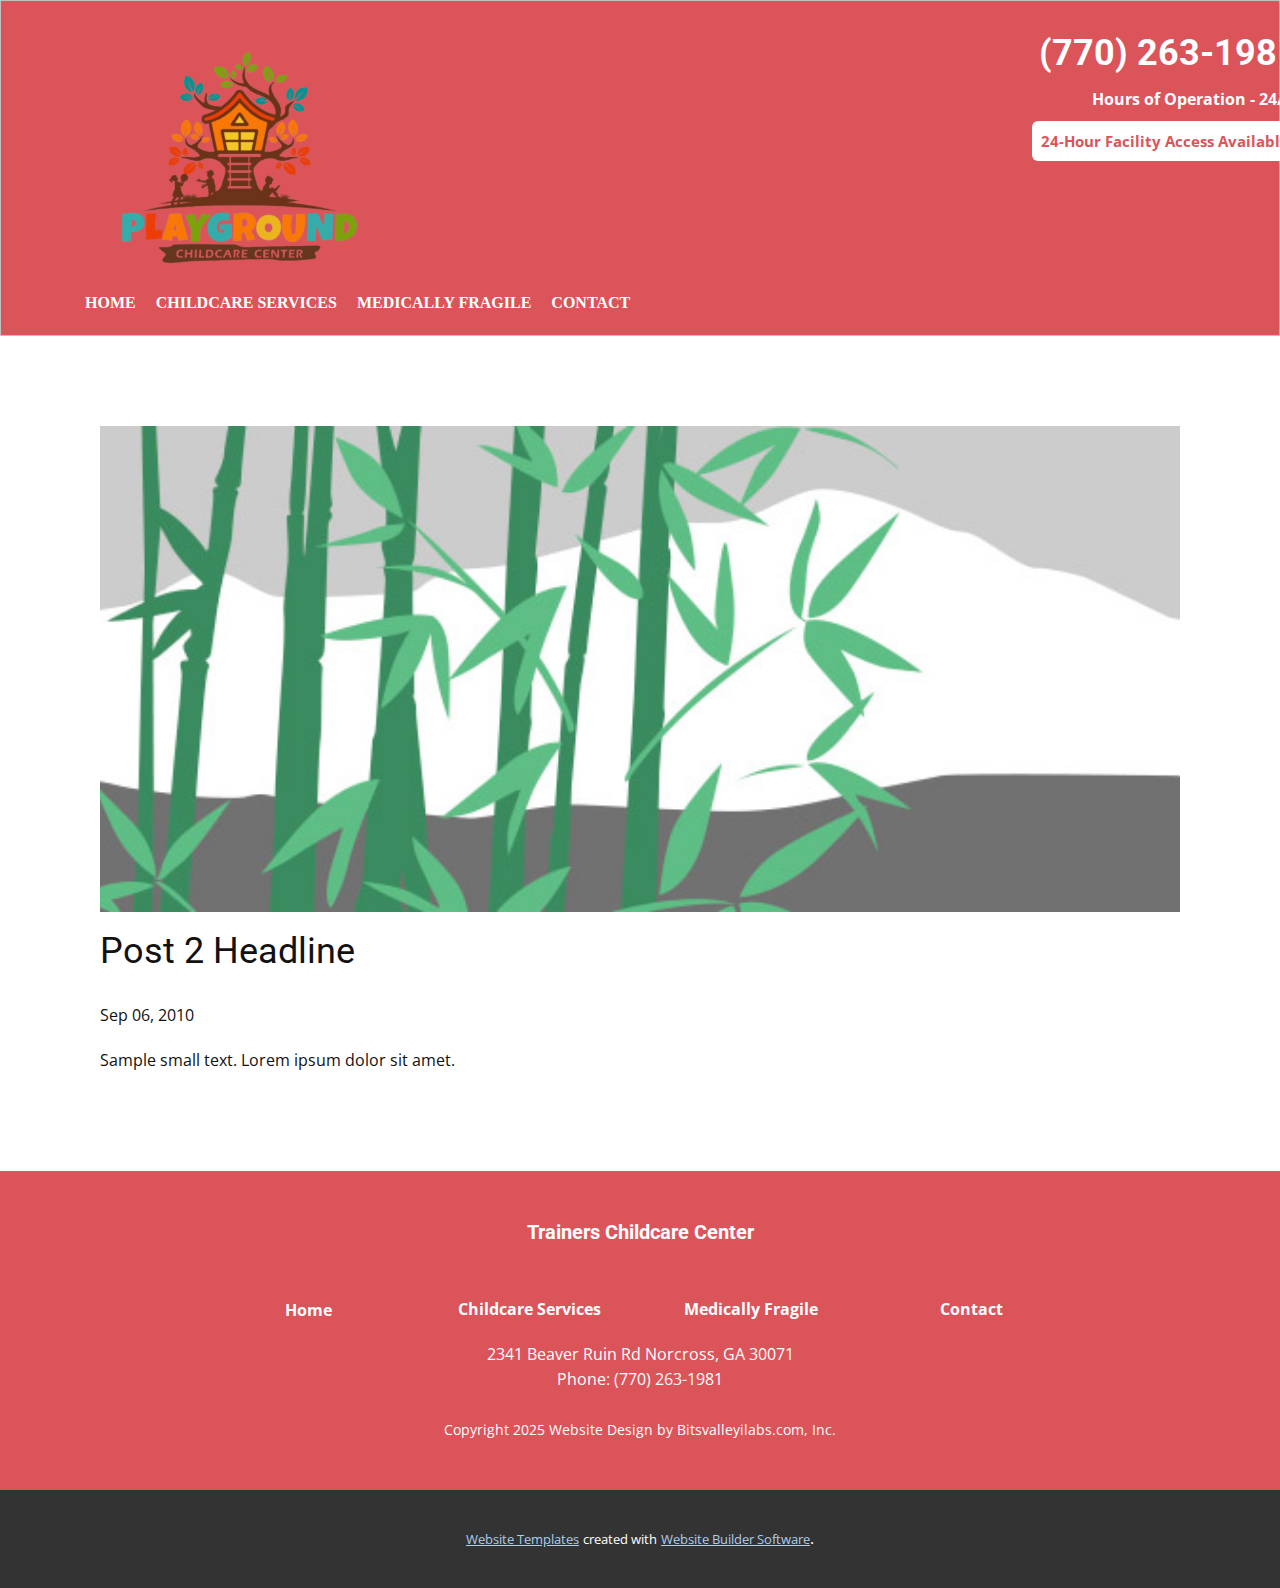
<file: blog/post-1.html>
<!doctype html>
<html style="font-size: 16px;"><head>
    <meta name="viewport" content="width=device-width, initial-scale=1.0">
    <meta charset="utf-8">
    <meta name="keywords" content="Post 1 Headline">
    <meta name="description" content="">
    <meta name="page_type" content="np-template-header-footer-from-plugin">
    <title>Post 2 Headline</title>
    <link rel="stylesheet" href="../nicepage.css" media="screen">
<link rel="stylesheet" href="../Post-Template.css" media="screen">
    <script class="u-script" type="text/javascript" src="../jquery.js" defer=""></script>
    <script class="u-script" type="text/javascript" src="../nicepage.js" defer=""></script>
    <meta name="generator" content="Nicepage 3.28.7, nicepage.com">
    <link id="u-theme-google-font" rel="stylesheet" href="https://fonts.googleapis.com/css?family=Roboto:100,100i,300,300i,400,400i,500,500i,700,700i,900,900i|Open+Sans:300,300i,400,400i,600,600i,700,700i,800,800i">
    
    
    <script type="application/ld+json">{
		"@context": "http://schema.org",
		"@type": "Organization",
		"name": "Children Trainers",
		"logo": "images/logo.png"
}</script>
    <meta name="theme-color" content="#478ac9">
  </head>
  <body class="u-body"><header class="u-align-center-xs u-border-1 u-border-grey-25 u-clearfix u-header u-palette-2-base u-sticky-2aed u-header" id="sec-9abe"><div class="u-clearfix u-layout-wrap u-layout-wrap-1">
        <div class="u-layout">
          <div class="u-layout-row">
            <div class="u-container-style u-layout-cell u-size-41 u-layout-cell-1">
              <div class="u-container-layout u-container-layout-1">
                <a href="../Home.html" data-page-id="1165310634" class="u-image u-logo u-image-1" title="Home" data-image-width="998" data-image-height="998">
                  <img src="../images/logo.png" class="u-logo-image u-logo-image-1">
                </a>
                <nav class="u-align-left u-menu u-menu-dropdown u-nav-spacing-25 u-offcanvas u-menu-1">
                  <div class="menu-collapse" style="font-size: 1rem; letter-spacing: 0px; font-weight: 700;">
                    <a class="u-button-style u-custom-border u-custom-border-color u-custom-left-right-menu-spacing u-custom-padding-bottom u-custom-text-active-color u-custom-text-color u-custom-text-hover-color u-custom-top-bottom-menu-spacing u-nav-link" href="#" style="padding: 4px 0px; font-size: calc(1em + 8px);">
                      <svg class="u-svg-link" preserveAspectRatio="xMidYMin slice" viewBox="0 0 302 302" style=""><use xmlns:xlink="http://www.w3.org/1999/xlink" xlink:href="#svg-7b92"></use></svg>
                      <svg xmlns="http://www.w3.org/2000/svg" xmlns:xlink="http://www.w3.org/1999/xlink" version="1.1" id="svg-7b92" x="0px" y="0px" viewBox="0 0 302 302" style="enable-background:new 0 0 302 302;" xml:space="preserve" class="u-svg-content"><g><rect y="36" width="302" height="30"></rect><rect y="236" width="302" height="30"></rect><rect y="136" width="302" height="30"></rect>
</g><g></g><g></g><g></g><g></g><g></g><g></g><g></g><g></g><g></g><g></g><g></g><g></g><g></g><g></g><g></g></svg>
                    </a>
                  </div>
                  <div class="u-custom-menu u-nav-container">
                    <ul class="u-nav u-spacing-20 u-unstyled u-nav-1"><li class="u-nav-item"><a class="u-button-style u-nav-link u-text-active-white u-text-hover-white" href="../Home.html" style="padding: 10px 0px;">HOME</a>
</li><li class="u-nav-item"><a class="u-button-style u-nav-link u-text-active-white u-text-hover-white" href="../Childcare-Services.html" style="padding: 10px 0px;">CHILDCARE SERVICES</a>
</li><li class="u-nav-item"><a class="u-button-style u-nav-link u-text-active-white u-text-hover-white" href="../Medically-Fragile.html" style="padding: 10px 0px;">MEDICALLY FRAGILE</a>
</li><li class="u-nav-item"><a class="u-button-style u-nav-link u-text-active-white u-text-hover-white" href="../Home.html#sec-03b1" data-page-id="1165310634" style="padding: 10px 0px;">CONTACT</a>
</li></ul>
                  </div>
                  <div class="u-custom-menu u-nav-container-collapse">
                    <div class="u-align-center u-black u-container-style u-inner-container-layout u-opacity u-opacity-95 u-sidenav">
                      <div class="u-inner-container-layout u-sidenav-overflow">
                        <div class="u-menu-close"></div>
                        <ul class="u-align-center u-nav u-popupmenu-items u-unstyled u-nav-2"><li class="u-nav-item"><a class="u-button-style u-nav-link" href="../Home.html" style="padding: 10px;">HOME</a>
</li><li class="u-nav-item"><a class="u-button-style u-nav-link" href="../Childcare-Services.html" style="padding: 10px;">CHILDCARE SERVICES</a>
</li><li class="u-nav-item"><a class="u-button-style u-nav-link" href="../Medically-Fragile.html" style="padding: 10px;">MEDICALLY FRAGILE</a>
</li><li class="u-nav-item"><a class="u-button-style u-nav-link" href="../Home.html#sec-03b1" data-page-id="1165310634" style="padding: 10px;">CONTACT</a>
</li></ul>
                      </div>
                    </div>
                    <div class="u-black u-menu-overlay u-opacity u-opacity-70"></div>
                  </div>
                </nav>
              </div>
            </div>
            <div class="u-container-style u-layout-cell u-size-19 u-layout-cell-2">
              <div class="u-container-layout u-container-layout-2">
                <div class="u-container-style u-group u-group-1">
                  <div class="u-container-layout">
                    <h2 class="u-text u-text-default u-text-1">(770) 263-1981</h2>
                    <p class="u-align-right u-text u-text-default u-text-2">Hours of Operation - 24/7</p>
                    <a href="../Home.html" data-page-id="1165310634" class="u-border-none u-btn u-btn-round u-button-style u-hover-palette-1-light-1 u-radius-6 u-text-palette-2-base u-white u-btn-1">24-Hour Facility Access Available</a>
                  </div>
                </div>
              </div>
            </div>
          </div>
        </div>
      </div></header>
    <section class="u-align-center u-clearfix u-section-1" id="sec-776b">
      <div class="u-clearfix u-sheet u-valign-middle-md u-valign-middle-sm u-valign-middle-xs u-sheet-1"><!--post_details--><!--post_details_options_json--><!--{"source":""}--><!--/post_details_options_json--><!--blog_post-->
        <div class="u-container-style u-expanded-width u-post-details u-post-details-1">
          <div class="u-container-layout u-valign-middle u-container-layout-1"><!--blog_post_image-->
            <img alt="" class="u-blog-control u-expanded-width u-image u-image-default u-image-1" src="[data-uri]"><!--/blog_post_image--><!--blog_post_header-->
            <h2 class="u-blog-control u-text u-text-1">Post 2 Headline</h2><!--/blog_post_header--><!--blog_post_metadata-->
            <div class="u-blog-control u-metadata u-metadata-1"><!--blog_post_metadata_date-->
              <span class="u-meta-date u-meta-icon">Sep 06, 2010</span><!--/blog_post_metadata_date--><!--blog_post_metadata_category-->
              <!--/blog_post_metadata_category--><!--blog_post_metadata_comments-->
              <!--/blog_post_metadata_comments-->
            </div><!--/blog_post_metadata--><!--blog_post_content-->
            <div class="u-align-justify u-blog-control u-post-content u-text u-text-2 fr-view">
  Sample small text. Lorem ipsum dolor sit amet.
  </div><!--/blog_post_content-->
          </div>
        </div><!--/blog_post--><!--/post_details-->
      </div>
    </section>
    
    
    <footer class="u-align-center u-clearfix u-footer u-palette-2-base u-footer" id="sec-feef"><div class="u-clearfix u-sheet u-sheet-1">
        <h5 class="u-text u-text-1">Trainers Childcare Center<span style="font-weight: 700;"></span>
        </h5>
        <div class="u-clearfix u-layout-wrap u-layout-wrap-1">
          <div class="u-layout">
            <div class="u-layout-row">
              <div class="u-container-style u-layout-cell u-size-15 u-size-30-md u-layout-cell-1">
                <div class="u-container-layout u-container-layout-1">
                  <p class="u-align-center u-text u-text-default u-text-2">Home</p>
                </div>
              </div>
              <div class="u-container-style u-layout-cell u-size-15 u-size-30-md u-layout-cell-2">
                <div class="u-container-layout u-container-layout-2">
                  <p class="u-align-center u-text u-text-default u-text-3">Childcare Services</p>
                </div>
              </div>
              <div class="u-container-style u-layout-cell u-size-15 u-size-30-md u-layout-cell-3">
                <div class="u-container-layout u-container-layout-3">
                  <p class="u-align-center u-text u-text-default u-text-4">Medically Fragile</p>
                </div>
              </div>
              <div class="u-container-style u-layout-cell u-size-15 u-size-30-md u-layout-cell-4">
                <div class="u-container-layout u-container-layout-4">
                  <p class="u-align-center u-text u-text-default u-text-5">Contact</p>
                </div>
              </div>
            </div>
          </div>
        </div>
        <p class="u-text u-text-6">2341 Beaver Ruin Rd Norcross, GA 30071<br>Phone: (770) 263-1981
        </p>
        <p class="u-small-text u-text u-text-variant u-text-7">Copyright 2025 Website Design by Bitsvalleyilabs.com, Inc.</p>
      </div></footer>
    <section class="u-backlink u-clearfix u-grey-80">
      <a class="u-link" href="https://nicepage.com/website-templates" target="_blank">
        <span>Website Templates</span>
      </a>
      <p class="u-text">
        <span>created with</span>
      </p>
      <a class="u-link" href="" target="_blank">
        <span>Website Builder Software</span>
      </a>. 
    </section>
  
</body></html>
</file>
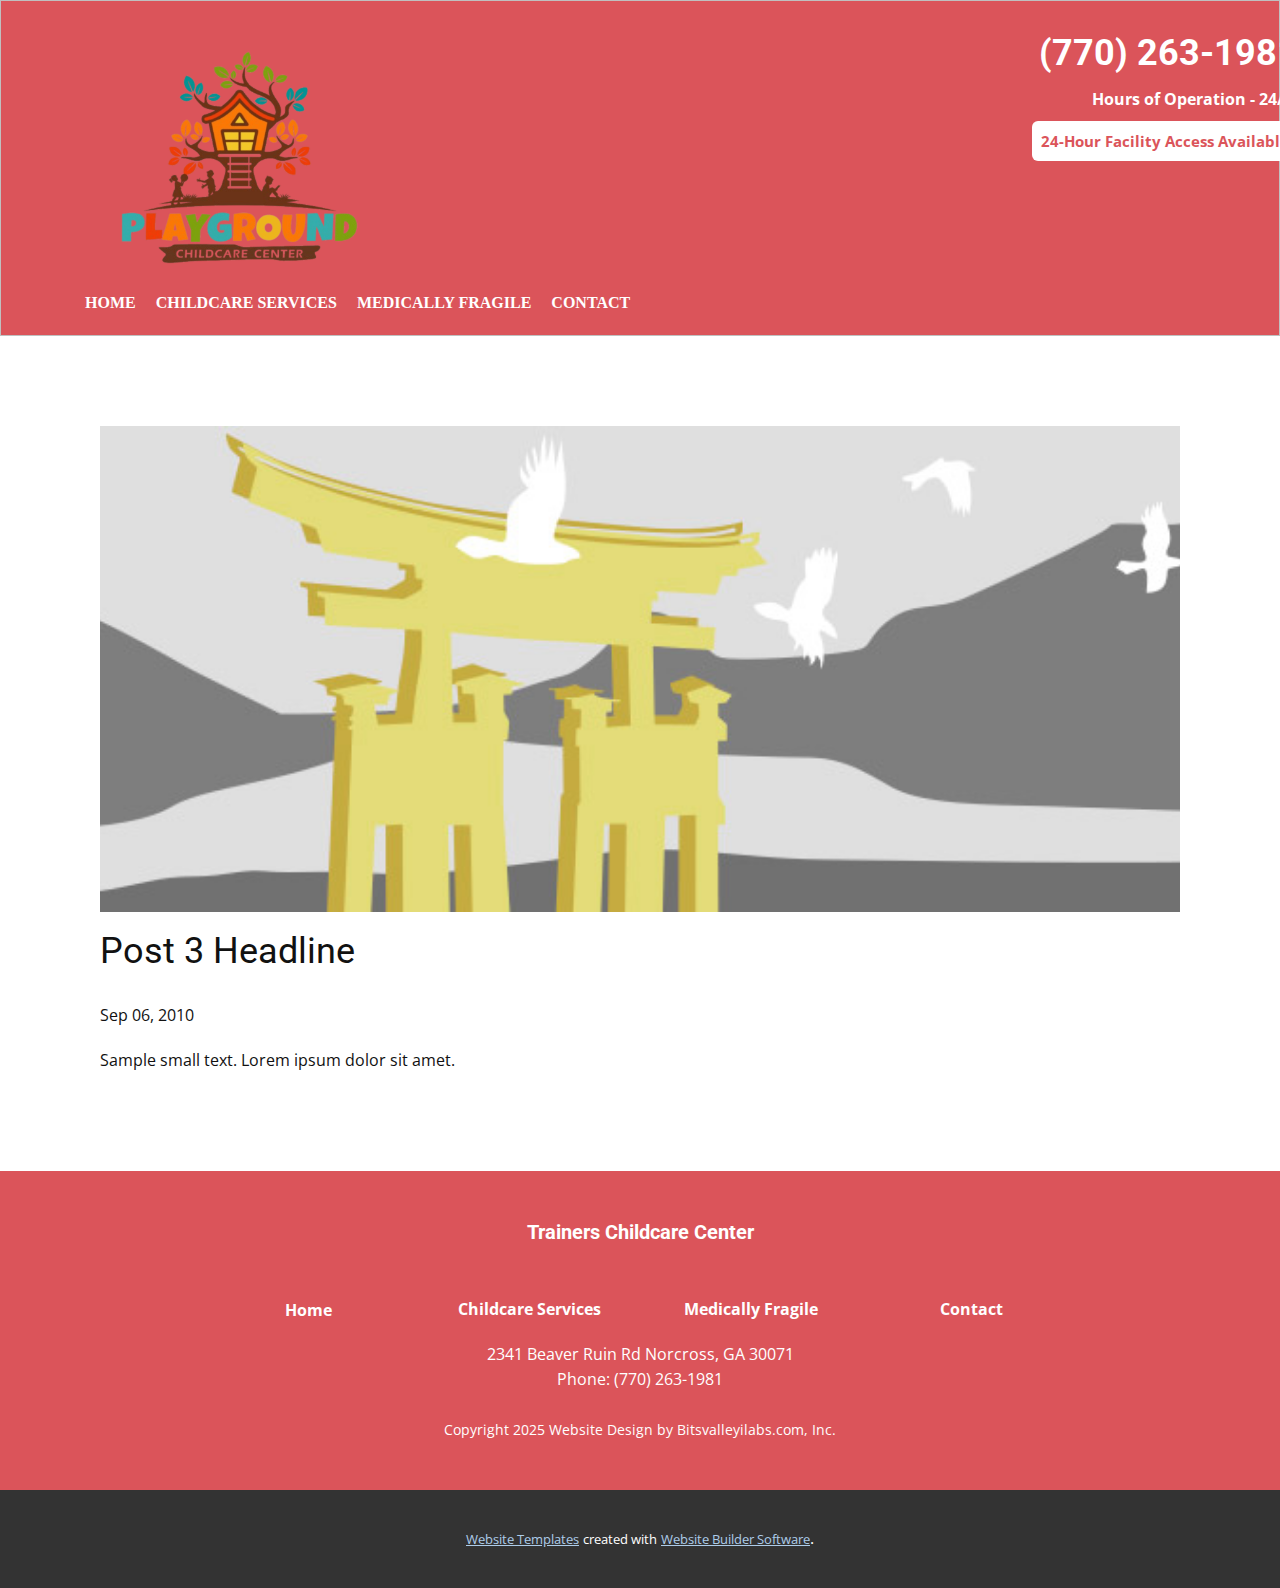
<file: blog/post-2.html>
<!doctype html>
<html style="font-size: 16px;"><head>
    <meta name="viewport" content="width=device-width, initial-scale=1.0">
    <meta charset="utf-8">
    <meta name="keywords" content="Post 1 Headline">
    <meta name="description" content="">
    <meta name="page_type" content="np-template-header-footer-from-plugin">
    <title>Post 3 Headline</title>
    <link rel="stylesheet" href="../nicepage.css" media="screen">
<link rel="stylesheet" href="../Post-Template.css" media="screen">
    <script class="u-script" type="text/javascript" src="../jquery.js" defer=""></script>
    <script class="u-script" type="text/javascript" src="../nicepage.js" defer=""></script>
    <meta name="generator" content="Nicepage 3.28.7, nicepage.com">
    <link id="u-theme-google-font" rel="stylesheet" href="https://fonts.googleapis.com/css?family=Roboto:100,100i,300,300i,400,400i,500,500i,700,700i,900,900i|Open+Sans:300,300i,400,400i,600,600i,700,700i,800,800i">
    
    
    <script type="application/ld+json">{
		"@context": "http://schema.org",
		"@type": "Organization",
		"name": "Children Trainers",
		"logo": "images/logo.png"
}</script>
    <meta name="theme-color" content="#478ac9">
  </head>
  <body class="u-body"><header class="u-align-center-xs u-border-1 u-border-grey-25 u-clearfix u-header u-palette-2-base u-sticky-2aed u-header" id="sec-9abe"><div class="u-clearfix u-layout-wrap u-layout-wrap-1">
        <div class="u-layout">
          <div class="u-layout-row">
            <div class="u-container-style u-layout-cell u-size-41 u-layout-cell-1">
              <div class="u-container-layout u-container-layout-1">
                <a href="../Home.html" data-page-id="1165310634" class="u-image u-logo u-image-1" title="Home" data-image-width="998" data-image-height="998">
                  <img src="../images/logo.png" class="u-logo-image u-logo-image-1">
                </a>
                <nav class="u-align-left u-menu u-menu-dropdown u-nav-spacing-25 u-offcanvas u-menu-1">
                  <div class="menu-collapse" style="font-size: 1rem; letter-spacing: 0px; font-weight: 700;">
                    <a class="u-button-style u-custom-border u-custom-border-color u-custom-left-right-menu-spacing u-custom-padding-bottom u-custom-text-active-color u-custom-text-color u-custom-text-hover-color u-custom-top-bottom-menu-spacing u-nav-link" href="#" style="padding: 4px 0px; font-size: calc(1em + 8px);">
                      <svg class="u-svg-link" preserveAspectRatio="xMidYMin slice" viewBox="0 0 302 302" style=""><use xmlns:xlink="http://www.w3.org/1999/xlink" xlink:href="#svg-7b92"></use></svg>
                      <svg xmlns="http://www.w3.org/2000/svg" xmlns:xlink="http://www.w3.org/1999/xlink" version="1.1" id="svg-7b92" x="0px" y="0px" viewBox="0 0 302 302" style="enable-background:new 0 0 302 302;" xml:space="preserve" class="u-svg-content"><g><rect y="36" width="302" height="30"></rect><rect y="236" width="302" height="30"></rect><rect y="136" width="302" height="30"></rect>
</g><g></g><g></g><g></g><g></g><g></g><g></g><g></g><g></g><g></g><g></g><g></g><g></g><g></g><g></g><g></g></svg>
                    </a>
                  </div>
                  <div class="u-custom-menu u-nav-container">
                    <ul class="u-nav u-spacing-20 u-unstyled u-nav-1"><li class="u-nav-item"><a class="u-button-style u-nav-link u-text-active-white u-text-hover-white" href="../Home.html" style="padding: 10px 0px;">HOME</a>
</li><li class="u-nav-item"><a class="u-button-style u-nav-link u-text-active-white u-text-hover-white" href="../Childcare-Services.html" style="padding: 10px 0px;">CHILDCARE SERVICES</a>
</li><li class="u-nav-item"><a class="u-button-style u-nav-link u-text-active-white u-text-hover-white" href="../Medically-Fragile.html" style="padding: 10px 0px;">MEDICALLY FRAGILE</a>
</li><li class="u-nav-item"><a class="u-button-style u-nav-link u-text-active-white u-text-hover-white" href="../Home.html#sec-03b1" data-page-id="1165310634" style="padding: 10px 0px;">CONTACT</a>
</li></ul>
                  </div>
                  <div class="u-custom-menu u-nav-container-collapse">
                    <div class="u-align-center u-black u-container-style u-inner-container-layout u-opacity u-opacity-95 u-sidenav">
                      <div class="u-inner-container-layout u-sidenav-overflow">
                        <div class="u-menu-close"></div>
                        <ul class="u-align-center u-nav u-popupmenu-items u-unstyled u-nav-2"><li class="u-nav-item"><a class="u-button-style u-nav-link" href="../Home.html" style="padding: 10px;">HOME</a>
</li><li class="u-nav-item"><a class="u-button-style u-nav-link" href="../Childcare-Services.html" style="padding: 10px;">CHILDCARE SERVICES</a>
</li><li class="u-nav-item"><a class="u-button-style u-nav-link" href="../Medically-Fragile.html" style="padding: 10px;">MEDICALLY FRAGILE</a>
</li><li class="u-nav-item"><a class="u-button-style u-nav-link" href="../Home.html#sec-03b1" data-page-id="1165310634" style="padding: 10px;">CONTACT</a>
</li></ul>
                      </div>
                    </div>
                    <div class="u-black u-menu-overlay u-opacity u-opacity-70"></div>
                  </div>
                </nav>
              </div>
            </div>
            <div class="u-container-style u-layout-cell u-size-19 u-layout-cell-2">
              <div class="u-container-layout u-container-layout-2">
                <div class="u-container-style u-group u-group-1">
                  <div class="u-container-layout">
                    <h2 class="u-text u-text-default u-text-1">(770) 263-1981</h2>
                    <p class="u-align-right u-text u-text-default u-text-2">Hours of Operation - 24/7</p>
                    <a href="../Home.html" data-page-id="1165310634" class="u-border-none u-btn u-btn-round u-button-style u-hover-palette-1-light-1 u-radius-6 u-text-palette-2-base u-white u-btn-1">24-Hour Facility Access Available</a>
                  </div>
                </div>
              </div>
            </div>
          </div>
        </div>
      </div></header>
    <section class="u-align-center u-clearfix u-section-1" id="sec-776b">
      <div class="u-clearfix u-sheet u-valign-middle-md u-valign-middle-sm u-valign-middle-xs u-sheet-1"><!--post_details--><!--post_details_options_json--><!--{"source":""}--><!--/post_details_options_json--><!--blog_post-->
        <div class="u-container-style u-expanded-width u-post-details u-post-details-1">
          <div class="u-container-layout u-valign-middle u-container-layout-1"><!--blog_post_image-->
            <img alt="" class="u-blog-control u-expanded-width u-image u-image-default u-image-1" src="[data-uri]"><!--/blog_post_image--><!--blog_post_header-->
            <h2 class="u-blog-control u-text u-text-1">Post 3 Headline</h2><!--/blog_post_header--><!--blog_post_metadata-->
            <div class="u-blog-control u-metadata u-metadata-1"><!--blog_post_metadata_date-->
              <span class="u-meta-date u-meta-icon">Sep 06, 2010</span><!--/blog_post_metadata_date--><!--blog_post_metadata_category-->
              <!--/blog_post_metadata_category--><!--blog_post_metadata_comments-->
              <!--/blog_post_metadata_comments-->
            </div><!--/blog_post_metadata--><!--blog_post_content-->
            <div class="u-align-justify u-blog-control u-post-content u-text u-text-2 fr-view">
  Sample small text. Lorem ipsum dolor sit amet.
  </div><!--/blog_post_content-->
          </div>
        </div><!--/blog_post--><!--/post_details-->
      </div>
    </section>
    
    
    <footer class="u-align-center u-clearfix u-footer u-palette-2-base u-footer" id="sec-feef"><div class="u-clearfix u-sheet u-sheet-1">
        <h5 class="u-text u-text-1">Trainers Childcare Center<span style="font-weight: 700;"></span>
        </h5>
        <div class="u-clearfix u-layout-wrap u-layout-wrap-1">
          <div class="u-layout">
            <div class="u-layout-row">
              <div class="u-container-style u-layout-cell u-size-15 u-size-30-md u-layout-cell-1">
                <div class="u-container-layout u-container-layout-1">
                  <p class="u-align-center u-text u-text-default u-text-2">Home</p>
                </div>
              </div>
              <div class="u-container-style u-layout-cell u-size-15 u-size-30-md u-layout-cell-2">
                <div class="u-container-layout u-container-layout-2">
                  <p class="u-align-center u-text u-text-default u-text-3">Childcare Services</p>
                </div>
              </div>
              <div class="u-container-style u-layout-cell u-size-15 u-size-30-md u-layout-cell-3">
                <div class="u-container-layout u-container-layout-3">
                  <p class="u-align-center u-text u-text-default u-text-4">Medically Fragile</p>
                </div>
              </div>
              <div class="u-container-style u-layout-cell u-size-15 u-size-30-md u-layout-cell-4">
                <div class="u-container-layout u-container-layout-4">
                  <p class="u-align-center u-text u-text-default u-text-5">Contact</p>
                </div>
              </div>
            </div>
          </div>
        </div>
        <p class="u-text u-text-6">2341 Beaver Ruin Rd Norcross, GA 30071<br>Phone: (770) 263-1981
        </p>
        <p class="u-small-text u-text u-text-variant u-text-7">Copyright 2025 Website Design by Bitsvalleyilabs.com, Inc.</p>
      </div></footer>
    <section class="u-backlink u-clearfix u-grey-80">
      <a class="u-link" href="https://nicepage.com/website-templates" target="_blank">
        <span>Website Templates</span>
      </a>
      <p class="u-text">
        <span>created with</span>
      </p>
      <a class="u-link" href="" target="_blank">
        <span>Website Builder Software</span>
      </a>. 
    </section>
  
</body></html>
</file>
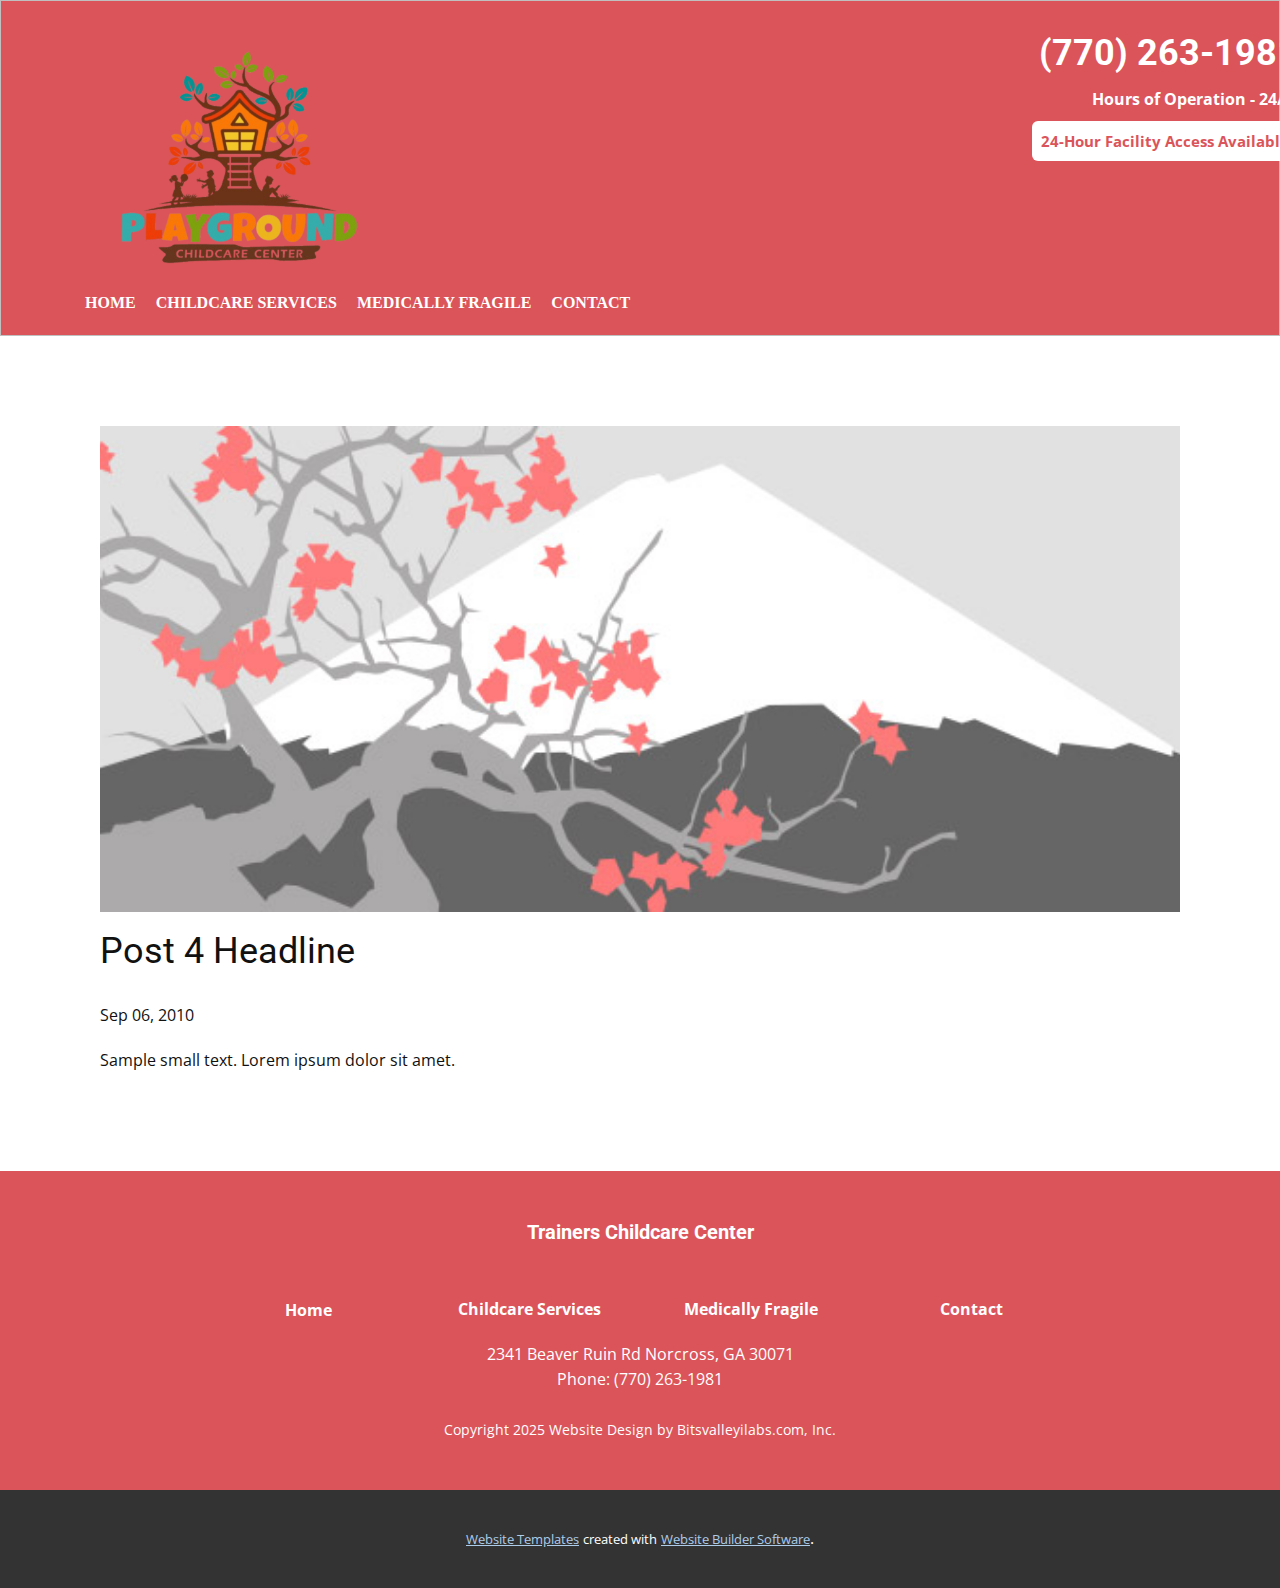
<file: blog/post-3.html>
<!doctype html>
<html style="font-size: 16px;"><head>
    <meta name="viewport" content="width=device-width, initial-scale=1.0">
    <meta charset="utf-8">
    <meta name="keywords" content="Post 1 Headline">
    <meta name="description" content="">
    <meta name="page_type" content="np-template-header-footer-from-plugin">
    <title>Post 4 Headline</title>
    <link rel="stylesheet" href="../nicepage.css" media="screen">
<link rel="stylesheet" href="../Post-Template.css" media="screen">
    <script class="u-script" type="text/javascript" src="../jquery.js" defer=""></script>
    <script class="u-script" type="text/javascript" src="../nicepage.js" defer=""></script>
    <meta name="generator" content="Nicepage 3.28.7, nicepage.com">
    <link id="u-theme-google-font" rel="stylesheet" href="https://fonts.googleapis.com/css?family=Roboto:100,100i,300,300i,400,400i,500,500i,700,700i,900,900i|Open+Sans:300,300i,400,400i,600,600i,700,700i,800,800i">
    
    
    <script type="application/ld+json">{
		"@context": "http://schema.org",
		"@type": "Organization",
		"name": "Children Trainers",
		"logo": "images/logo.png"
}</script>
    <meta name="theme-color" content="#478ac9">
  </head>
  <body class="u-body"><header class="u-align-center-xs u-border-1 u-border-grey-25 u-clearfix u-header u-palette-2-base u-sticky-2aed u-header" id="sec-9abe"><div class="u-clearfix u-layout-wrap u-layout-wrap-1">
        <div class="u-layout">
          <div class="u-layout-row">
            <div class="u-container-style u-layout-cell u-size-41 u-layout-cell-1">
              <div class="u-container-layout u-container-layout-1">
                <a href="../Home.html" data-page-id="1165310634" class="u-image u-logo u-image-1" title="Home" data-image-width="998" data-image-height="998">
                  <img src="../images/logo.png" class="u-logo-image u-logo-image-1">
                </a>
                <nav class="u-align-left u-menu u-menu-dropdown u-nav-spacing-25 u-offcanvas u-menu-1">
                  <div class="menu-collapse" style="font-size: 1rem; letter-spacing: 0px; font-weight: 700;">
                    <a class="u-button-style u-custom-border u-custom-border-color u-custom-left-right-menu-spacing u-custom-padding-bottom u-custom-text-active-color u-custom-text-color u-custom-text-hover-color u-custom-top-bottom-menu-spacing u-nav-link" href="#" style="padding: 4px 0px; font-size: calc(1em + 8px);">
                      <svg class="u-svg-link" preserveAspectRatio="xMidYMin slice" viewBox="0 0 302 302" style=""><use xmlns:xlink="http://www.w3.org/1999/xlink" xlink:href="#svg-7b92"></use></svg>
                      <svg xmlns="http://www.w3.org/2000/svg" xmlns:xlink="http://www.w3.org/1999/xlink" version="1.1" id="svg-7b92" x="0px" y="0px" viewBox="0 0 302 302" style="enable-background:new 0 0 302 302;" xml:space="preserve" class="u-svg-content"><g><rect y="36" width="302" height="30"></rect><rect y="236" width="302" height="30"></rect><rect y="136" width="302" height="30"></rect>
</g><g></g><g></g><g></g><g></g><g></g><g></g><g></g><g></g><g></g><g></g><g></g><g></g><g></g><g></g><g></g></svg>
                    </a>
                  </div>
                  <div class="u-custom-menu u-nav-container">
                    <ul class="u-nav u-spacing-20 u-unstyled u-nav-1"><li class="u-nav-item"><a class="u-button-style u-nav-link u-text-active-white u-text-hover-white" href="../Home.html" style="padding: 10px 0px;">HOME</a>
</li><li class="u-nav-item"><a class="u-button-style u-nav-link u-text-active-white u-text-hover-white" href="../Childcare-Services.html" style="padding: 10px 0px;">CHILDCARE SERVICES</a>
</li><li class="u-nav-item"><a class="u-button-style u-nav-link u-text-active-white u-text-hover-white" href="../Medically-Fragile.html" style="padding: 10px 0px;">MEDICALLY FRAGILE</a>
</li><li class="u-nav-item"><a class="u-button-style u-nav-link u-text-active-white u-text-hover-white" href="../Home.html#sec-03b1" data-page-id="1165310634" style="padding: 10px 0px;">CONTACT</a>
</li></ul>
                  </div>
                  <div class="u-custom-menu u-nav-container-collapse">
                    <div class="u-align-center u-black u-container-style u-inner-container-layout u-opacity u-opacity-95 u-sidenav">
                      <div class="u-inner-container-layout u-sidenav-overflow">
                        <div class="u-menu-close"></div>
                        <ul class="u-align-center u-nav u-popupmenu-items u-unstyled u-nav-2"><li class="u-nav-item"><a class="u-button-style u-nav-link" href="../Home.html" style="padding: 10px;">HOME</a>
</li><li class="u-nav-item"><a class="u-button-style u-nav-link" href="../Childcare-Services.html" style="padding: 10px;">CHILDCARE SERVICES</a>
</li><li class="u-nav-item"><a class="u-button-style u-nav-link" href="../Medically-Fragile.html" style="padding: 10px;">MEDICALLY FRAGILE</a>
</li><li class="u-nav-item"><a class="u-button-style u-nav-link" href="../Home.html#sec-03b1" data-page-id="1165310634" style="padding: 10px;">CONTACT</a>
</li></ul>
                      </div>
                    </div>
                    <div class="u-black u-menu-overlay u-opacity u-opacity-70"></div>
                  </div>
                </nav>
              </div>
            </div>
            <div class="u-container-style u-layout-cell u-size-19 u-layout-cell-2">
              <div class="u-container-layout u-container-layout-2">
                <div class="u-container-style u-group u-group-1">
                  <div class="u-container-layout">
                    <h2 class="u-text u-text-default u-text-1">(770) 263-1981</h2>
                    <p class="u-align-right u-text u-text-default u-text-2">Hours of Operation - 24/7</p>
                    <a href="../Home.html" data-page-id="1165310634" class="u-border-none u-btn u-btn-round u-button-style u-hover-palette-1-light-1 u-radius-6 u-text-palette-2-base u-white u-btn-1">24-Hour Facility Access Available</a>
                  </div>
                </div>
              </div>
            </div>
          </div>
        </div>
      </div></header>
    <section class="u-align-center u-clearfix u-section-1" id="sec-776b">
      <div class="u-clearfix u-sheet u-valign-middle-md u-valign-middle-sm u-valign-middle-xs u-sheet-1"><!--post_details--><!--post_details_options_json--><!--{"source":""}--><!--/post_details_options_json--><!--blog_post-->
        <div class="u-container-style u-expanded-width u-post-details u-post-details-1">
          <div class="u-container-layout u-valign-middle u-container-layout-1"><!--blog_post_image-->
            <img alt="" class="u-blog-control u-expanded-width u-image u-image-default u-image-1" src="[data-uri]"><!--/blog_post_image--><!--blog_post_header-->
            <h2 class="u-blog-control u-text u-text-1">Post 4 Headline</h2><!--/blog_post_header--><!--blog_post_metadata-->
            <div class="u-blog-control u-metadata u-metadata-1"><!--blog_post_metadata_date-->
              <span class="u-meta-date u-meta-icon">Sep 06, 2010</span><!--/blog_post_metadata_date--><!--blog_post_metadata_category-->
              <!--/blog_post_metadata_category--><!--blog_post_metadata_comments-->
              <!--/blog_post_metadata_comments-->
            </div><!--/blog_post_metadata--><!--blog_post_content-->
            <div class="u-align-justify u-blog-control u-post-content u-text u-text-2 fr-view">
  Sample small text. Lorem ipsum dolor sit amet.
  </div><!--/blog_post_content-->
          </div>
        </div><!--/blog_post--><!--/post_details-->
      </div>
    </section>
    
    
    <footer class="u-align-center u-clearfix u-footer u-palette-2-base u-footer" id="sec-feef"><div class="u-clearfix u-sheet u-sheet-1">
        <h5 class="u-text u-text-1">Trainers Childcare Center<span style="font-weight: 700;"></span>
        </h5>
        <div class="u-clearfix u-layout-wrap u-layout-wrap-1">
          <div class="u-layout">
            <div class="u-layout-row">
              <div class="u-container-style u-layout-cell u-size-15 u-size-30-md u-layout-cell-1">
                <div class="u-container-layout u-container-layout-1">
                  <p class="u-align-center u-text u-text-default u-text-2">Home</p>
                </div>
              </div>
              <div class="u-container-style u-layout-cell u-size-15 u-size-30-md u-layout-cell-2">
                <div class="u-container-layout u-container-layout-2">
                  <p class="u-align-center u-text u-text-default u-text-3">Childcare Services</p>
                </div>
              </div>
              <div class="u-container-style u-layout-cell u-size-15 u-size-30-md u-layout-cell-3">
                <div class="u-container-layout u-container-layout-3">
                  <p class="u-align-center u-text u-text-default u-text-4">Medically Fragile</p>
                </div>
              </div>
              <div class="u-container-style u-layout-cell u-size-15 u-size-30-md u-layout-cell-4">
                <div class="u-container-layout u-container-layout-4">
                  <p class="u-align-center u-text u-text-default u-text-5">Contact</p>
                </div>
              </div>
            </div>
          </div>
        </div>
        <p class="u-text u-text-6">2341 Beaver Ruin Rd Norcross, GA 30071<br>Phone: (770) 263-1981
        </p>
        <p class="u-small-text u-text u-text-variant u-text-7">Copyright 2025 Website Design by Bitsvalleyilabs.com, Inc.</p>
      </div></footer>
    <section class="u-backlink u-clearfix u-grey-80">
      <a class="u-link" href="https://nicepage.com/website-templates" target="_blank">
        <span>Website Templates</span>
      </a>
      <p class="u-text">
        <span>created with</span>
      </p>
      <a class="u-link" href="" target="_blank">
        <span>Website Builder Software</span>
      </a>. 
    </section>
  
</body></html>
</file>
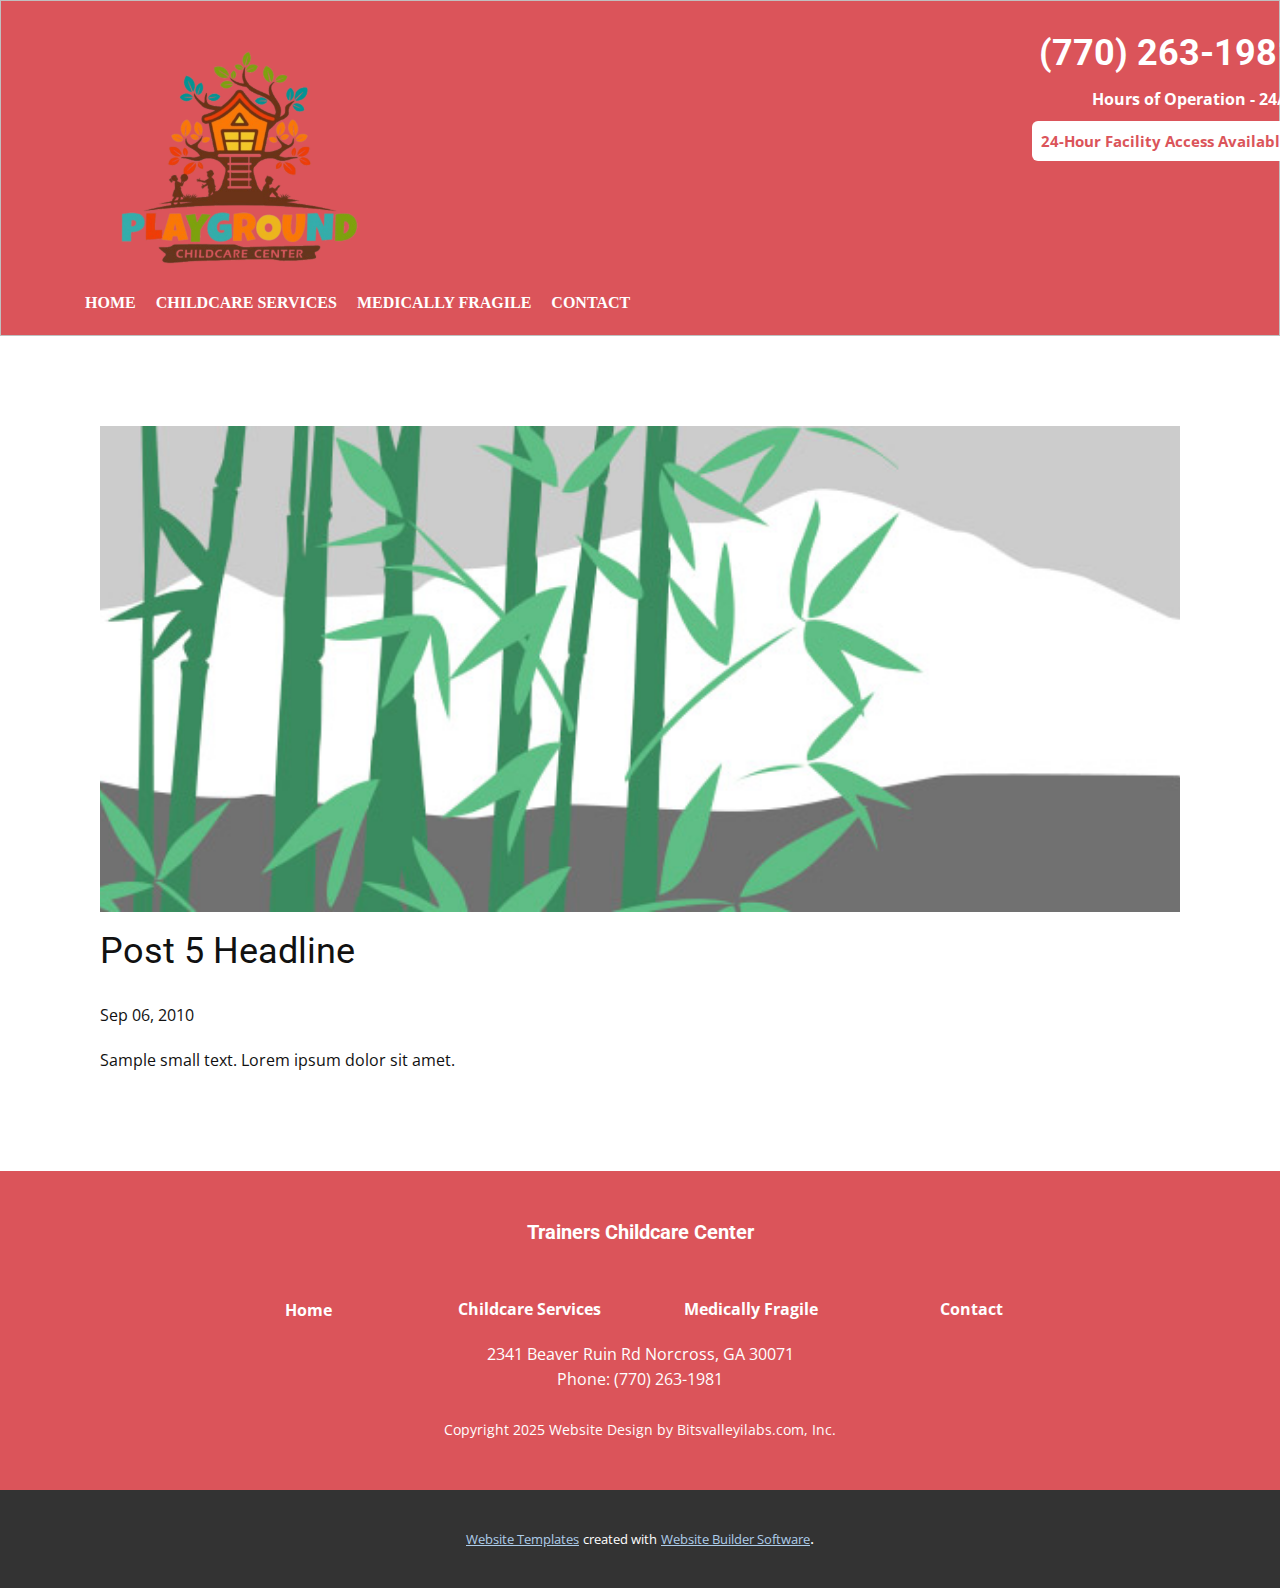
<file: blog/post-4.html>
<!doctype html>
<html style="font-size: 16px;"><head>
    <meta name="viewport" content="width=device-width, initial-scale=1.0">
    <meta charset="utf-8">
    <meta name="keywords" content="Post 1 Headline">
    <meta name="description" content="">
    <meta name="page_type" content="np-template-header-footer-from-plugin">
    <title>Post 5 Headline</title>
    <link rel="stylesheet" href="../nicepage.css" media="screen">
<link rel="stylesheet" href="../Post-Template.css" media="screen">
    <script class="u-script" type="text/javascript" src="../jquery.js" defer=""></script>
    <script class="u-script" type="text/javascript" src="../nicepage.js" defer=""></script>
    <meta name="generator" content="Nicepage 3.28.7, nicepage.com">
    <link id="u-theme-google-font" rel="stylesheet" href="https://fonts.googleapis.com/css?family=Roboto:100,100i,300,300i,400,400i,500,500i,700,700i,900,900i|Open+Sans:300,300i,400,400i,600,600i,700,700i,800,800i">
    
    
    <script type="application/ld+json">{
		"@context": "http://schema.org",
		"@type": "Organization",
		"name": "Children Trainers",
		"logo": "images/logo.png"
}</script>
    <meta name="theme-color" content="#478ac9">
  </head>
  <body class="u-body"><header class="u-align-center-xs u-border-1 u-border-grey-25 u-clearfix u-header u-palette-2-base u-sticky-2aed u-header" id="sec-9abe"><div class="u-clearfix u-layout-wrap u-layout-wrap-1">
        <div class="u-layout">
          <div class="u-layout-row">
            <div class="u-container-style u-layout-cell u-size-41 u-layout-cell-1">
              <div class="u-container-layout u-container-layout-1">
                <a href="../Home.html" data-page-id="1165310634" class="u-image u-logo u-image-1" title="Home" data-image-width="998" data-image-height="998">
                  <img src="../images/logo.png" class="u-logo-image u-logo-image-1">
                </a>
                <nav class="u-align-left u-menu u-menu-dropdown u-nav-spacing-25 u-offcanvas u-menu-1">
                  <div class="menu-collapse" style="font-size: 1rem; letter-spacing: 0px; font-weight: 700;">
                    <a class="u-button-style u-custom-border u-custom-border-color u-custom-left-right-menu-spacing u-custom-padding-bottom u-custom-text-active-color u-custom-text-color u-custom-text-hover-color u-custom-top-bottom-menu-spacing u-nav-link" href="#" style="padding: 4px 0px; font-size: calc(1em + 8px);">
                      <svg class="u-svg-link" preserveAspectRatio="xMidYMin slice" viewBox="0 0 302 302" style=""><use xmlns:xlink="http://www.w3.org/1999/xlink" xlink:href="#svg-7b92"></use></svg>
                      <svg xmlns="http://www.w3.org/2000/svg" xmlns:xlink="http://www.w3.org/1999/xlink" version="1.1" id="svg-7b92" x="0px" y="0px" viewBox="0 0 302 302" style="enable-background:new 0 0 302 302;" xml:space="preserve" class="u-svg-content"><g><rect y="36" width="302" height="30"></rect><rect y="236" width="302" height="30"></rect><rect y="136" width="302" height="30"></rect>
</g><g></g><g></g><g></g><g></g><g></g><g></g><g></g><g></g><g></g><g></g><g></g><g></g><g></g><g></g><g></g></svg>
                    </a>
                  </div>
                  <div class="u-custom-menu u-nav-container">
                    <ul class="u-nav u-spacing-20 u-unstyled u-nav-1"><li class="u-nav-item"><a class="u-button-style u-nav-link u-text-active-white u-text-hover-white" href="../Home.html" style="padding: 10px 0px;">HOME</a>
</li><li class="u-nav-item"><a class="u-button-style u-nav-link u-text-active-white u-text-hover-white" href="../Childcare-Services.html" style="padding: 10px 0px;">CHILDCARE SERVICES</a>
</li><li class="u-nav-item"><a class="u-button-style u-nav-link u-text-active-white u-text-hover-white" href="../Medically-Fragile.html" style="padding: 10px 0px;">MEDICALLY FRAGILE</a>
</li><li class="u-nav-item"><a class="u-button-style u-nav-link u-text-active-white u-text-hover-white" href="../Home.html#sec-03b1" data-page-id="1165310634" style="padding: 10px 0px;">CONTACT</a>
</li></ul>
                  </div>
                  <div class="u-custom-menu u-nav-container-collapse">
                    <div class="u-align-center u-black u-container-style u-inner-container-layout u-opacity u-opacity-95 u-sidenav">
                      <div class="u-inner-container-layout u-sidenav-overflow">
                        <div class="u-menu-close"></div>
                        <ul class="u-align-center u-nav u-popupmenu-items u-unstyled u-nav-2"><li class="u-nav-item"><a class="u-button-style u-nav-link" href="../Home.html" style="padding: 10px;">HOME</a>
</li><li class="u-nav-item"><a class="u-button-style u-nav-link" href="../Childcare-Services.html" style="padding: 10px;">CHILDCARE SERVICES</a>
</li><li class="u-nav-item"><a class="u-button-style u-nav-link" href="../Medically-Fragile.html" style="padding: 10px;">MEDICALLY FRAGILE</a>
</li><li class="u-nav-item"><a class="u-button-style u-nav-link" href="../Home.html#sec-03b1" data-page-id="1165310634" style="padding: 10px;">CONTACT</a>
</li></ul>
                      </div>
                    </div>
                    <div class="u-black u-menu-overlay u-opacity u-opacity-70"></div>
                  </div>
                </nav>
              </div>
            </div>
            <div class="u-container-style u-layout-cell u-size-19 u-layout-cell-2">
              <div class="u-container-layout u-container-layout-2">
                <div class="u-container-style u-group u-group-1">
                  <div class="u-container-layout">
                    <h2 class="u-text u-text-default u-text-1">(770) 263-1981</h2>
                    <p class="u-align-right u-text u-text-default u-text-2">Hours of Operation - 24/7</p>
                    <a href="../Home.html" data-page-id="1165310634" class="u-border-none u-btn u-btn-round u-button-style u-hover-palette-1-light-1 u-radius-6 u-text-palette-2-base u-white u-btn-1">24-Hour Facility Access Available</a>
                  </div>
                </div>
              </div>
            </div>
          </div>
        </div>
      </div></header>
    <section class="u-align-center u-clearfix u-section-1" id="sec-776b">
      <div class="u-clearfix u-sheet u-valign-middle-md u-valign-middle-sm u-valign-middle-xs u-sheet-1"><!--post_details--><!--post_details_options_json--><!--{"source":""}--><!--/post_details_options_json--><!--blog_post-->
        <div class="u-container-style u-expanded-width u-post-details u-post-details-1">
          <div class="u-container-layout u-valign-middle u-container-layout-1"><!--blog_post_image-->
            <img alt="" class="u-blog-control u-expanded-width u-image u-image-default u-image-1" src="[data-uri]"><!--/blog_post_image--><!--blog_post_header-->
            <h2 class="u-blog-control u-text u-text-1">Post 5 Headline</h2><!--/blog_post_header--><!--blog_post_metadata-->
            <div class="u-blog-control u-metadata u-metadata-1"><!--blog_post_metadata_date-->
              <span class="u-meta-date u-meta-icon">Sep 06, 2010</span><!--/blog_post_metadata_date--><!--blog_post_metadata_category-->
              <!--/blog_post_metadata_category--><!--blog_post_metadata_comments-->
              <!--/blog_post_metadata_comments-->
            </div><!--/blog_post_metadata--><!--blog_post_content-->
            <div class="u-align-justify u-blog-control u-post-content u-text u-text-2 fr-view">
  Sample small text. Lorem ipsum dolor sit amet.
  </div><!--/blog_post_content-->
          </div>
        </div><!--/blog_post--><!--/post_details-->
      </div>
    </section>
    
    
    <footer class="u-align-center u-clearfix u-footer u-palette-2-base u-footer" id="sec-feef"><div class="u-clearfix u-sheet u-sheet-1">
        <h5 class="u-text u-text-1">Trainers Childcare Center<span style="font-weight: 700;"></span>
        </h5>
        <div class="u-clearfix u-layout-wrap u-layout-wrap-1">
          <div class="u-layout">
            <div class="u-layout-row">
              <div class="u-container-style u-layout-cell u-size-15 u-size-30-md u-layout-cell-1">
                <div class="u-container-layout u-container-layout-1">
                  <p class="u-align-center u-text u-text-default u-text-2">Home</p>
                </div>
              </div>
              <div class="u-container-style u-layout-cell u-size-15 u-size-30-md u-layout-cell-2">
                <div class="u-container-layout u-container-layout-2">
                  <p class="u-align-center u-text u-text-default u-text-3">Childcare Services</p>
                </div>
              </div>
              <div class="u-container-style u-layout-cell u-size-15 u-size-30-md u-layout-cell-3">
                <div class="u-container-layout u-container-layout-3">
                  <p class="u-align-center u-text u-text-default u-text-4">Medically Fragile</p>
                </div>
              </div>
              <div class="u-container-style u-layout-cell u-size-15 u-size-30-md u-layout-cell-4">
                <div class="u-container-layout u-container-layout-4">
                  <p class="u-align-center u-text u-text-default u-text-5">Contact</p>
                </div>
              </div>
            </div>
          </div>
        </div>
        <p class="u-text u-text-6">2341 Beaver Ruin Rd Norcross, GA 30071<br>Phone: (770) 263-1981
        </p>
        <p class="u-small-text u-text u-text-variant u-text-7">Copyright 2025 Website Design by Bitsvalleyilabs.com, Inc.</p>
      </div></footer>
    <section class="u-backlink u-clearfix u-grey-80">
      <a class="u-link" href="https://nicepage.com/website-templates" target="_blank">
        <span>Website Templates</span>
      </a>
      <p class="u-text">
        <span>created with</span>
      </p>
      <a class="u-link" href="" target="_blank">
        <span>Website Builder Software</span>
      </a>. 
    </section>
  
</body></html>
</file>
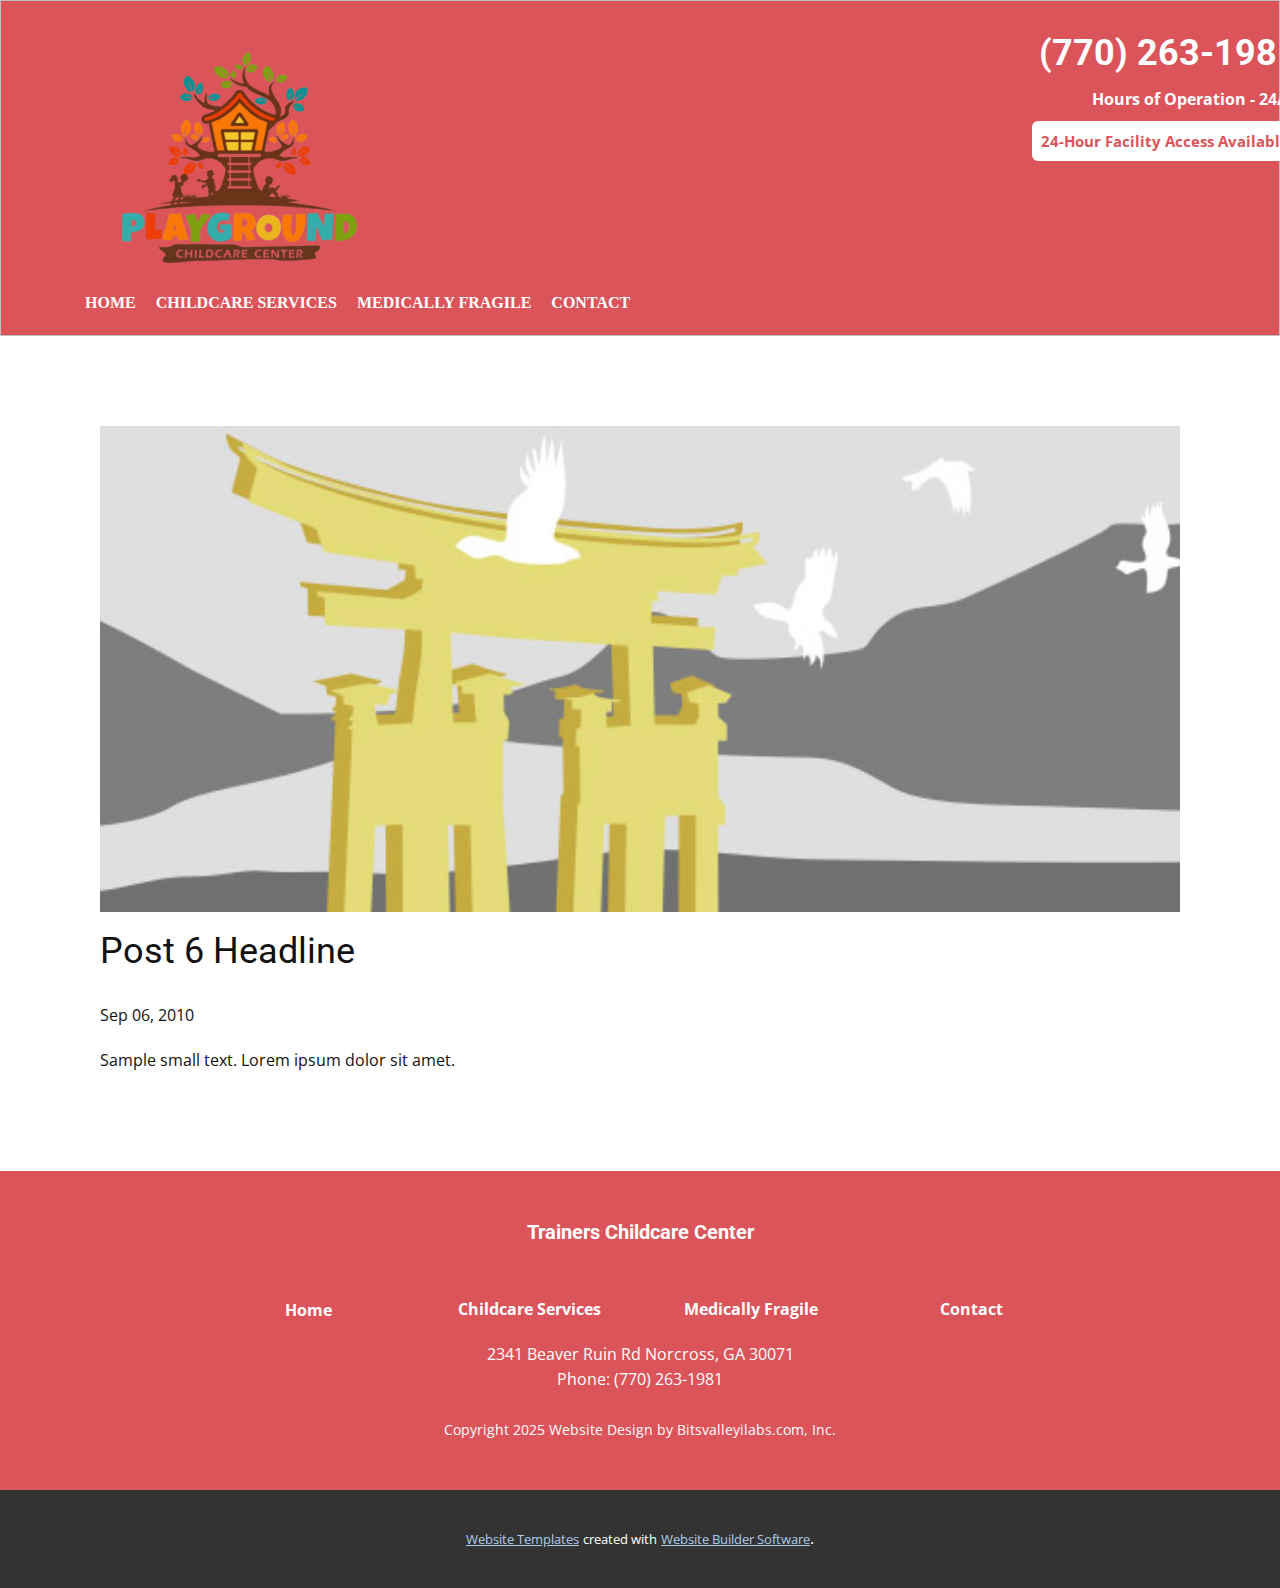
<file: blog/post-5.html>
<!doctype html>
<html style="font-size: 16px;"><head>
    <meta name="viewport" content="width=device-width, initial-scale=1.0">
    <meta charset="utf-8">
    <meta name="keywords" content="Post 1 Headline">
    <meta name="description" content="">
    <meta name="page_type" content="np-template-header-footer-from-plugin">
    <title>Post 6 Headline</title>
    <link rel="stylesheet" href="../nicepage.css" media="screen">
<link rel="stylesheet" href="../Post-Template.css" media="screen">
    <script class="u-script" type="text/javascript" src="../jquery.js" defer=""></script>
    <script class="u-script" type="text/javascript" src="../nicepage.js" defer=""></script>
    <meta name="generator" content="Nicepage 3.28.7, nicepage.com">
    <link id="u-theme-google-font" rel="stylesheet" href="https://fonts.googleapis.com/css?family=Roboto:100,100i,300,300i,400,400i,500,500i,700,700i,900,900i|Open+Sans:300,300i,400,400i,600,600i,700,700i,800,800i">
    
    
    <script type="application/ld+json">{
		"@context": "http://schema.org",
		"@type": "Organization",
		"name": "Children Trainers",
		"logo": "images/logo.png"
}</script>
    <meta name="theme-color" content="#478ac9">
  </head>
  <body class="u-body"><header class="u-align-center-xs u-border-1 u-border-grey-25 u-clearfix u-header u-palette-2-base u-sticky-2aed u-header" id="sec-9abe"><div class="u-clearfix u-layout-wrap u-layout-wrap-1">
        <div class="u-layout">
          <div class="u-layout-row">
            <div class="u-container-style u-layout-cell u-size-41 u-layout-cell-1">
              <div class="u-container-layout u-container-layout-1">
                <a href="../Home.html" data-page-id="1165310634" class="u-image u-logo u-image-1" title="Home" data-image-width="998" data-image-height="998">
                  <img src="../images/logo.png" class="u-logo-image u-logo-image-1">
                </a>
                <nav class="u-align-left u-menu u-menu-dropdown u-nav-spacing-25 u-offcanvas u-menu-1">
                  <div class="menu-collapse" style="font-size: 1rem; letter-spacing: 0px; font-weight: 700;">
                    <a class="u-button-style u-custom-border u-custom-border-color u-custom-left-right-menu-spacing u-custom-padding-bottom u-custom-text-active-color u-custom-text-color u-custom-text-hover-color u-custom-top-bottom-menu-spacing u-nav-link" href="#" style="padding: 4px 0px; font-size: calc(1em + 8px);">
                      <svg class="u-svg-link" preserveAspectRatio="xMidYMin slice" viewBox="0 0 302 302" style=""><use xmlns:xlink="http://www.w3.org/1999/xlink" xlink:href="#svg-7b92"></use></svg>
                      <svg xmlns="http://www.w3.org/2000/svg" xmlns:xlink="http://www.w3.org/1999/xlink" version="1.1" id="svg-7b92" x="0px" y="0px" viewBox="0 0 302 302" style="enable-background:new 0 0 302 302;" xml:space="preserve" class="u-svg-content"><g><rect y="36" width="302" height="30"></rect><rect y="236" width="302" height="30"></rect><rect y="136" width="302" height="30"></rect>
</g><g></g><g></g><g></g><g></g><g></g><g></g><g></g><g></g><g></g><g></g><g></g><g></g><g></g><g></g><g></g></svg>
                    </a>
                  </div>
                  <div class="u-custom-menu u-nav-container">
                    <ul class="u-nav u-spacing-20 u-unstyled u-nav-1"><li class="u-nav-item"><a class="u-button-style u-nav-link u-text-active-white u-text-hover-white" href="../Home.html" style="padding: 10px 0px;">HOME</a>
</li><li class="u-nav-item"><a class="u-button-style u-nav-link u-text-active-white u-text-hover-white" href="../Childcare-Services.html" style="padding: 10px 0px;">CHILDCARE SERVICES</a>
</li><li class="u-nav-item"><a class="u-button-style u-nav-link u-text-active-white u-text-hover-white" href="../Medically-Fragile.html" style="padding: 10px 0px;">MEDICALLY FRAGILE</a>
</li><li class="u-nav-item"><a class="u-button-style u-nav-link u-text-active-white u-text-hover-white" href="../Home.html#sec-03b1" data-page-id="1165310634" style="padding: 10px 0px;">CONTACT</a>
</li></ul>
                  </div>
                  <div class="u-custom-menu u-nav-container-collapse">
                    <div class="u-align-center u-black u-container-style u-inner-container-layout u-opacity u-opacity-95 u-sidenav">
                      <div class="u-inner-container-layout u-sidenav-overflow">
                        <div class="u-menu-close"></div>
                        <ul class="u-align-center u-nav u-popupmenu-items u-unstyled u-nav-2"><li class="u-nav-item"><a class="u-button-style u-nav-link" href="../Home.html" style="padding: 10px;">HOME</a>
</li><li class="u-nav-item"><a class="u-button-style u-nav-link" href="../Childcare-Services.html" style="padding: 10px;">CHILDCARE SERVICES</a>
</li><li class="u-nav-item"><a class="u-button-style u-nav-link" href="../Medically-Fragile.html" style="padding: 10px;">MEDICALLY FRAGILE</a>
</li><li class="u-nav-item"><a class="u-button-style u-nav-link" href="../Home.html#sec-03b1" data-page-id="1165310634" style="padding: 10px;">CONTACT</a>
</li></ul>
                      </div>
                    </div>
                    <div class="u-black u-menu-overlay u-opacity u-opacity-70"></div>
                  </div>
                </nav>
              </div>
            </div>
            <div class="u-container-style u-layout-cell u-size-19 u-layout-cell-2">
              <div class="u-container-layout u-container-layout-2">
                <div class="u-container-style u-group u-group-1">
                  <div class="u-container-layout">
                    <h2 class="u-text u-text-default u-text-1">(770) 263-1981</h2>
                    <p class="u-align-right u-text u-text-default u-text-2">Hours of Operation - 24/7</p>
                    <a href="../Home.html" data-page-id="1165310634" class="u-border-none u-btn u-btn-round u-button-style u-hover-palette-1-light-1 u-radius-6 u-text-palette-2-base u-white u-btn-1">24-Hour Facility Access Available</a>
                  </div>
                </div>
              </div>
            </div>
          </div>
        </div>
      </div></header>
    <section class="u-align-center u-clearfix u-section-1" id="sec-776b">
      <div class="u-clearfix u-sheet u-valign-middle-md u-valign-middle-sm u-valign-middle-xs u-sheet-1"><!--post_details--><!--post_details_options_json--><!--{"source":""}--><!--/post_details_options_json--><!--blog_post-->
        <div class="u-container-style u-expanded-width u-post-details u-post-details-1">
          <div class="u-container-layout u-valign-middle u-container-layout-1"><!--blog_post_image-->
            <img alt="" class="u-blog-control u-expanded-width u-image u-image-default u-image-1" src="[data-uri]"><!--/blog_post_image--><!--blog_post_header-->
            <h2 class="u-blog-control u-text u-text-1">Post 6 Headline</h2><!--/blog_post_header--><!--blog_post_metadata-->
            <div class="u-blog-control u-metadata u-metadata-1"><!--blog_post_metadata_date-->
              <span class="u-meta-date u-meta-icon">Sep 06, 2010</span><!--/blog_post_metadata_date--><!--blog_post_metadata_category-->
              <!--/blog_post_metadata_category--><!--blog_post_metadata_comments-->
              <!--/blog_post_metadata_comments-->
            </div><!--/blog_post_metadata--><!--blog_post_content-->
            <div class="u-align-justify u-blog-control u-post-content u-text u-text-2 fr-view">
  Sample small text. Lorem ipsum dolor sit amet.
  </div><!--/blog_post_content-->
          </div>
        </div><!--/blog_post--><!--/post_details-->
      </div>
    </section>
    
    
    <footer class="u-align-center u-clearfix u-footer u-palette-2-base u-footer" id="sec-feef"><div class="u-clearfix u-sheet u-sheet-1">
        <h5 class="u-text u-text-1">Trainers Childcare Center<span style="font-weight: 700;"></span>
        </h5>
        <div class="u-clearfix u-layout-wrap u-layout-wrap-1">
          <div class="u-layout">
            <div class="u-layout-row">
              <div class="u-container-style u-layout-cell u-size-15 u-size-30-md u-layout-cell-1">
                <div class="u-container-layout u-container-layout-1">
                  <p class="u-align-center u-text u-text-default u-text-2">Home</p>
                </div>
              </div>
              <div class="u-container-style u-layout-cell u-size-15 u-size-30-md u-layout-cell-2">
                <div class="u-container-layout u-container-layout-2">
                  <p class="u-align-center u-text u-text-default u-text-3">Childcare Services</p>
                </div>
              </div>
              <div class="u-container-style u-layout-cell u-size-15 u-size-30-md u-layout-cell-3">
                <div class="u-container-layout u-container-layout-3">
                  <p class="u-align-center u-text u-text-default u-text-4">Medically Fragile</p>
                </div>
              </div>
              <div class="u-container-style u-layout-cell u-size-15 u-size-30-md u-layout-cell-4">
                <div class="u-container-layout u-container-layout-4">
                  <p class="u-align-center u-text u-text-default u-text-5">Contact</p>
                </div>
              </div>
            </div>
          </div>
        </div>
        <p class="u-text u-text-6">2341 Beaver Ruin Rd Norcross, GA 30071<br>Phone: (770) 263-1981
        </p>
        <p class="u-small-text u-text u-text-variant u-text-7">Copyright 2025 Website Design by Bitsvalleyilabs.com, Inc.</p>
      </div></footer>
    <section class="u-backlink u-clearfix u-grey-80">
      <a class="u-link" href="https://nicepage.com/website-templates" target="_blank">
        <span>Website Templates</span>
      </a>
      <p class="u-text">
        <span>created with</span>
      </p>
      <a class="u-link" href="" target="_blank">
        <span>Website Builder Software</span>
      </a>. 
    </section>
  
</body></html>
</file>
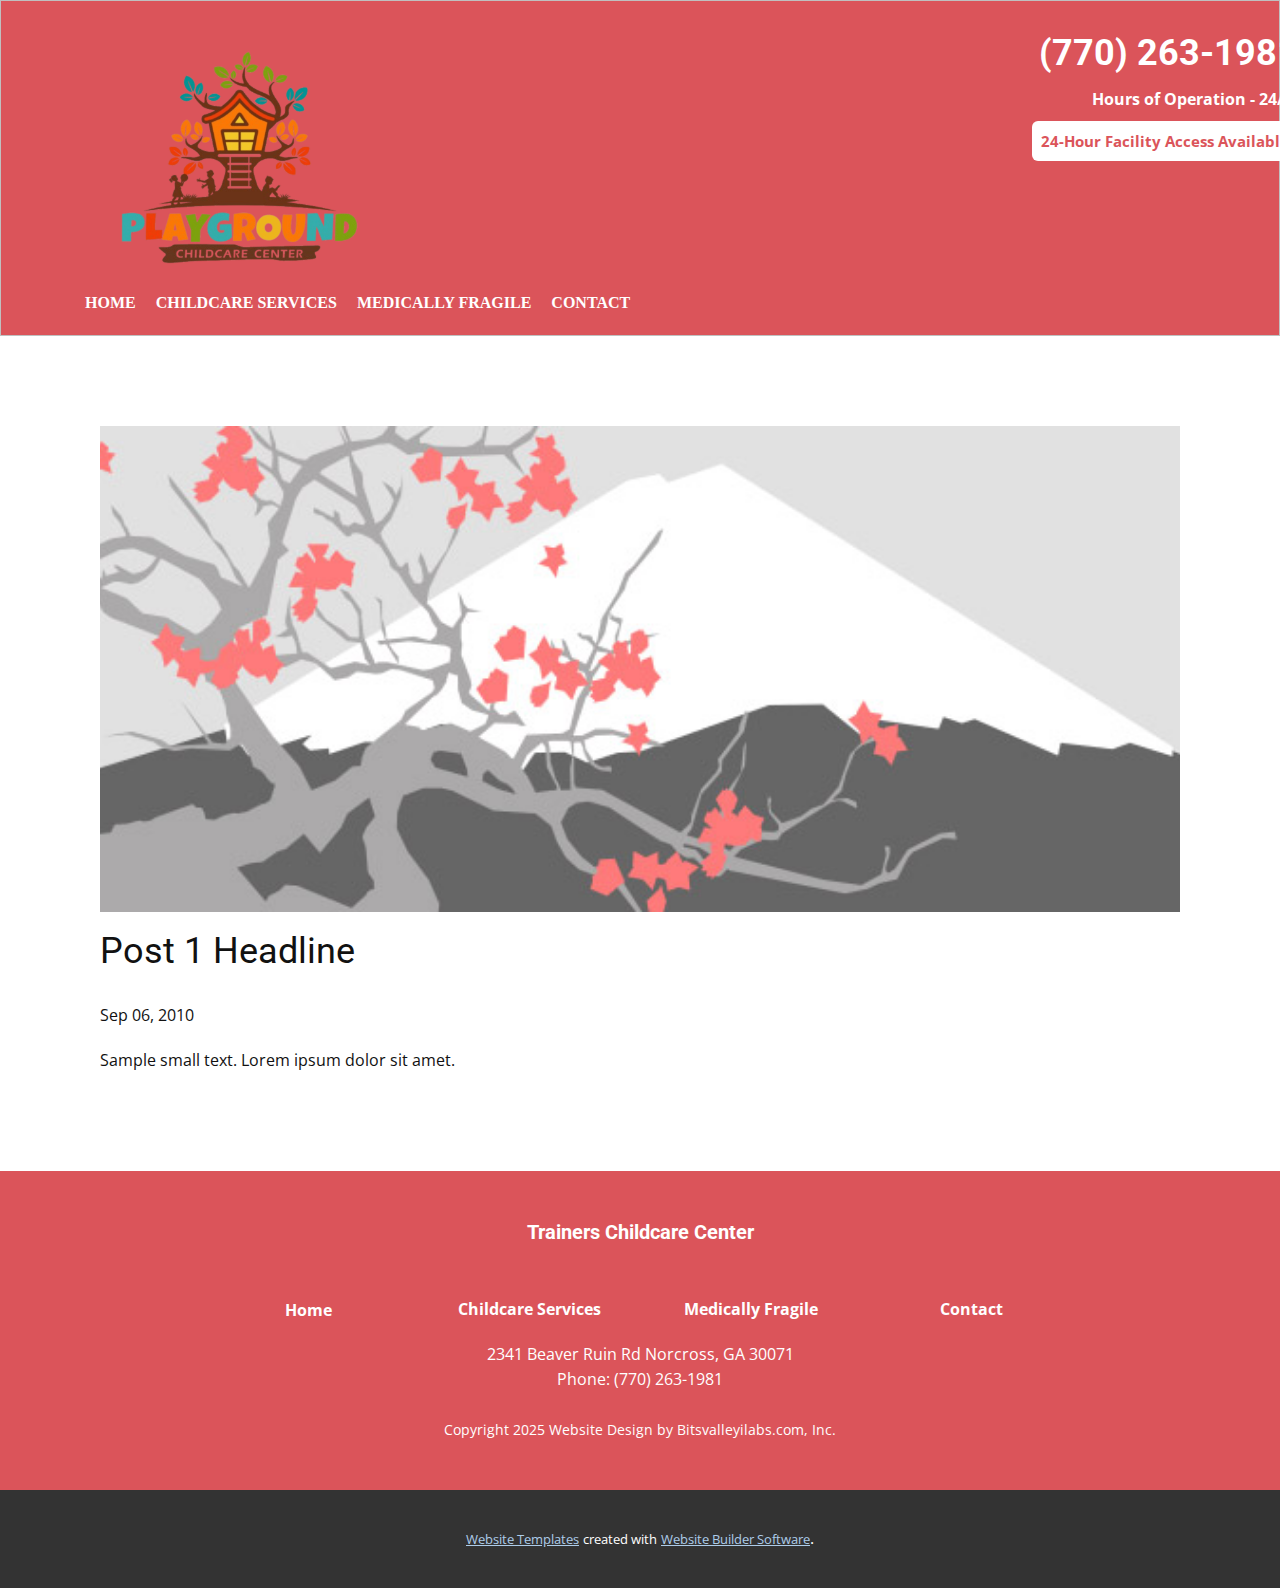
<file: blog/post.html>
<!doctype html>
<html style="font-size: 16px;"><head>
    <meta name="viewport" content="width=device-width, initial-scale=1.0">
    <meta charset="utf-8">
    <meta name="keywords" content="Post 1 Headline">
    <meta name="description" content="">
    <meta name="page_type" content="np-template-header-footer-from-plugin">
    <title>Post 1 Headline</title>
    <link rel="stylesheet" href="../nicepage.css" media="screen">
<link rel="stylesheet" href="../Post-Template.css" media="screen">
    <script class="u-script" type="text/javascript" src="../jquery.js" defer=""></script>
    <script class="u-script" type="text/javascript" src="../nicepage.js" defer=""></script>
    <meta name="generator" content="Nicepage 3.28.7, nicepage.com">
    <link id="u-theme-google-font" rel="stylesheet" href="https://fonts.googleapis.com/css?family=Roboto:100,100i,300,300i,400,400i,500,500i,700,700i,900,900i|Open+Sans:300,300i,400,400i,600,600i,700,700i,800,800i">
    
    
    <script type="application/ld+json">{
		"@context": "http://schema.org",
		"@type": "Organization",
		"name": "Children Trainers",
		"logo": "images/logo.png"
}</script>
    <meta name="theme-color" content="#478ac9">
  </head>
  <body class="u-body"><header class="u-align-center-xs u-border-1 u-border-grey-25 u-clearfix u-header u-palette-2-base u-sticky-2aed u-header" id="sec-9abe"><div class="u-clearfix u-layout-wrap u-layout-wrap-1">
        <div class="u-layout">
          <div class="u-layout-row">
            <div class="u-container-style u-layout-cell u-size-41 u-layout-cell-1">
              <div class="u-container-layout u-container-layout-1">
                <a href="../Home.html" data-page-id="1165310634" class="u-image u-logo u-image-1" title="Home" data-image-width="998" data-image-height="998">
                  <img src="../images/logo.png" class="u-logo-image u-logo-image-1">
                </a>
                <nav class="u-align-left u-menu u-menu-dropdown u-nav-spacing-25 u-offcanvas u-menu-1">
                  <div class="menu-collapse" style="font-size: 1rem; letter-spacing: 0px; font-weight: 700;">
                    <a class="u-button-style u-custom-border u-custom-border-color u-custom-left-right-menu-spacing u-custom-padding-bottom u-custom-text-active-color u-custom-text-color u-custom-text-hover-color u-custom-top-bottom-menu-spacing u-nav-link" href="#" style="padding: 4px 0px; font-size: calc(1em + 8px);">
                      <svg class="u-svg-link" preserveAspectRatio="xMidYMin slice" viewBox="0 0 302 302" style=""><use xmlns:xlink="http://www.w3.org/1999/xlink" xlink:href="#svg-7b92"></use></svg>
                      <svg xmlns="http://www.w3.org/2000/svg" xmlns:xlink="http://www.w3.org/1999/xlink" version="1.1" id="svg-7b92" x="0px" y="0px" viewBox="0 0 302 302" style="enable-background:new 0 0 302 302;" xml:space="preserve" class="u-svg-content"><g><rect y="36" width="302" height="30"></rect><rect y="236" width="302" height="30"></rect><rect y="136" width="302" height="30"></rect>
</g><g></g><g></g><g></g><g></g><g></g><g></g><g></g><g></g><g></g><g></g><g></g><g></g><g></g><g></g><g></g></svg>
                    </a>
                  </div>
                  <div class="u-custom-menu u-nav-container">
                    <ul class="u-nav u-spacing-20 u-unstyled u-nav-1"><li class="u-nav-item"><a class="u-button-style u-nav-link u-text-active-white u-text-hover-white" href="../Home.html" style="padding: 10px 0px;">HOME</a>
</li><li class="u-nav-item"><a class="u-button-style u-nav-link u-text-active-white u-text-hover-white" href="../Childcare-Services.html" style="padding: 10px 0px;">CHILDCARE SERVICES</a>
</li><li class="u-nav-item"><a class="u-button-style u-nav-link u-text-active-white u-text-hover-white" href="../Medically-Fragile.html" style="padding: 10px 0px;">MEDICALLY FRAGILE</a>
</li><li class="u-nav-item"><a class="u-button-style u-nav-link u-text-active-white u-text-hover-white" href="../Home.html#sec-03b1" data-page-id="1165310634" style="padding: 10px 0px;">CONTACT</a>
</li></ul>
                  </div>
                  <div class="u-custom-menu u-nav-container-collapse">
                    <div class="u-align-center u-black u-container-style u-inner-container-layout u-opacity u-opacity-95 u-sidenav">
                      <div class="u-inner-container-layout u-sidenav-overflow">
                        <div class="u-menu-close"></div>
                        <ul class="u-align-center u-nav u-popupmenu-items u-unstyled u-nav-2"><li class="u-nav-item"><a class="u-button-style u-nav-link" href="../Home.html" style="padding: 10px;">HOME</a>
</li><li class="u-nav-item"><a class="u-button-style u-nav-link" href="../Childcare-Services.html" style="padding: 10px;">CHILDCARE SERVICES</a>
</li><li class="u-nav-item"><a class="u-button-style u-nav-link" href="../Medically-Fragile.html" style="padding: 10px;">MEDICALLY FRAGILE</a>
</li><li class="u-nav-item"><a class="u-button-style u-nav-link" href="../Home.html#sec-03b1" data-page-id="1165310634" style="padding: 10px;">CONTACT</a>
</li></ul>
                      </div>
                    </div>
                    <div class="u-black u-menu-overlay u-opacity u-opacity-70"></div>
                  </div>
                </nav>
              </div>
            </div>
            <div class="u-container-style u-layout-cell u-size-19 u-layout-cell-2">
              <div class="u-container-layout u-container-layout-2">
                <div class="u-container-style u-group u-group-1">
                  <div class="u-container-layout">
                    <h2 class="u-text u-text-default u-text-1">(770) 263-1981</h2>
                    <p class="u-align-right u-text u-text-default u-text-2">Hours of Operation - 24/7</p>
                    <a href="../Home.html" data-page-id="1165310634" class="u-border-none u-btn u-btn-round u-button-style u-hover-palette-1-light-1 u-radius-6 u-text-palette-2-base u-white u-btn-1">24-Hour Facility Access Available</a>
                  </div>
                </div>
              </div>
            </div>
          </div>
        </div>
      </div></header>
    <section class="u-align-center u-clearfix u-section-1" id="sec-776b">
      <div class="u-clearfix u-sheet u-valign-middle-md u-valign-middle-sm u-valign-middle-xs u-sheet-1"><!--post_details--><!--post_details_options_json--><!--{"source":""}--><!--/post_details_options_json--><!--blog_post-->
        <div class="u-container-style u-expanded-width u-post-details u-post-details-1">
          <div class="u-container-layout u-valign-middle u-container-layout-1"><!--blog_post_image-->
            <img alt="" class="u-blog-control u-expanded-width u-image u-image-default u-image-1" src="[data-uri]"><!--/blog_post_image--><!--blog_post_header-->
            <h2 class="u-blog-control u-text u-text-1">Post 1 Headline</h2><!--/blog_post_header--><!--blog_post_metadata-->
            <div class="u-blog-control u-metadata u-metadata-1"><!--blog_post_metadata_date-->
              <span class="u-meta-date u-meta-icon">Sep 06, 2010</span><!--/blog_post_metadata_date--><!--blog_post_metadata_category-->
              <!--/blog_post_metadata_category--><!--blog_post_metadata_comments-->
              <!--/blog_post_metadata_comments-->
            </div><!--/blog_post_metadata--><!--blog_post_content-->
            <div class="u-align-justify u-blog-control u-post-content u-text u-text-2 fr-view">
  Sample small text. Lorem ipsum dolor sit amet.
  </div><!--/blog_post_content-->
          </div>
        </div><!--/blog_post--><!--/post_details-->
      </div>
    </section>
    
    
    <footer class="u-align-center u-clearfix u-footer u-palette-2-base u-footer" id="sec-feef"><div class="u-clearfix u-sheet u-sheet-1">
        <h5 class="u-text u-text-1">Trainers Childcare Center<span style="font-weight: 700;"></span>
        </h5>
        <div class="u-clearfix u-layout-wrap u-layout-wrap-1">
          <div class="u-layout">
            <div class="u-layout-row">
              <div class="u-container-style u-layout-cell u-size-15 u-size-30-md u-layout-cell-1">
                <div class="u-container-layout u-container-layout-1">
                  <p class="u-align-center u-text u-text-default u-text-2">Home</p>
                </div>
              </div>
              <div class="u-container-style u-layout-cell u-size-15 u-size-30-md u-layout-cell-2">
                <div class="u-container-layout u-container-layout-2">
                  <p class="u-align-center u-text u-text-default u-text-3">Childcare Services</p>
                </div>
              </div>
              <div class="u-container-style u-layout-cell u-size-15 u-size-30-md u-layout-cell-3">
                <div class="u-container-layout u-container-layout-3">
                  <p class="u-align-center u-text u-text-default u-text-4">Medically Fragile</p>
                </div>
              </div>
              <div class="u-container-style u-layout-cell u-size-15 u-size-30-md u-layout-cell-4">
                <div class="u-container-layout u-container-layout-4">
                  <p class="u-align-center u-text u-text-default u-text-5">Contact</p>
                </div>
              </div>
            </div>
          </div>
        </div>
        <p class="u-text u-text-6">2341 Beaver Ruin Rd Norcross, GA 30071<br>Phone: (770) 263-1981
        </p>
        <p class="u-small-text u-text u-text-variant u-text-7">Copyright 2025 Website Design by Bitsvalleyilabs.com, Inc.</p>
      </div></footer>
    <section class="u-backlink u-clearfix u-grey-80">
      <a class="u-link" href="https://nicepage.com/website-templates" target="_blank">
        <span>Website Templates</span>
      </a>
      <p class="u-text">
        <span>created with</span>
      </p>
      <a class="u-link" href="" target="_blank">
        <span>Website Builder Software</span>
      </a>. 
    </section>
  
</body></html>
</file>
